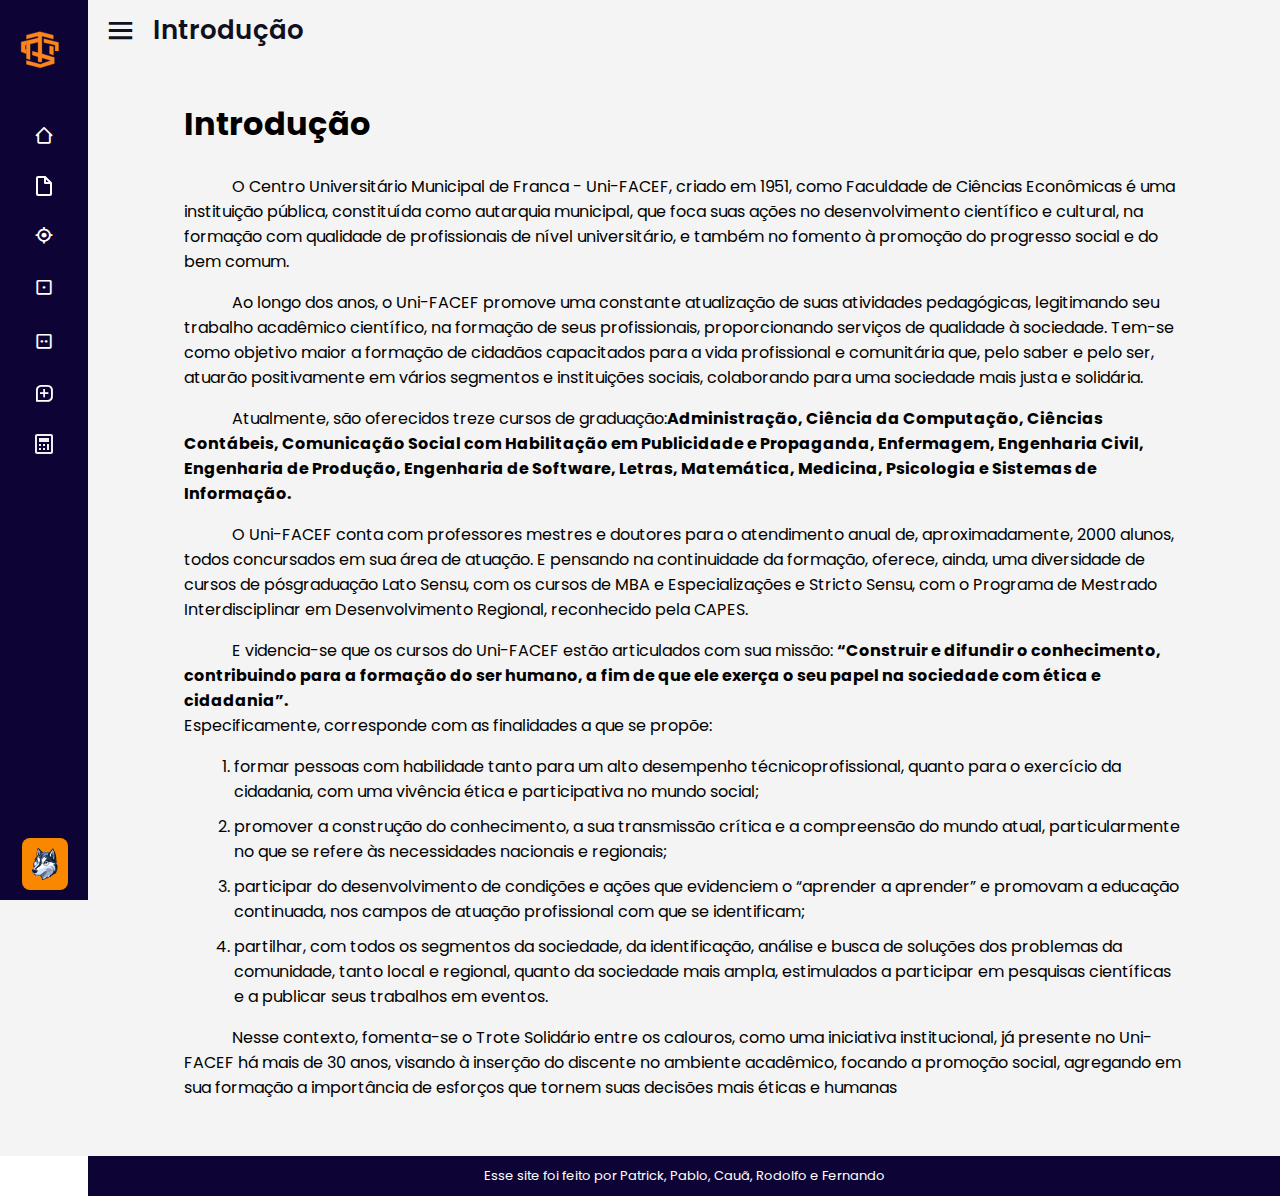
<file: html/index.html>
<!DOCTYPE html>

<html lang="pt-br">

  <head>
    <meta charset="UTF-8">
    <meta name="viewport" content="width=device-width, initial-scale=1.0">
    <link rel="stylesheet" href="../css/index.css">
    <link rel="stylesheet" href="../css/menustyle.css">
    <link rel="stylesheet" href="../css/introducao.css">
    <link href='https://unpkg.com/boxicons@2.1.4/css/boxicons.min.css' rel='stylesheet'>
    <title>Trote Solidario</title>
  </head>

  <body>

    <div class="sidebar close">

        <div class="logo-details">
            <span class="image"><img src="../img/logo trote vect.svg" alt="Logo"></span>
            <span class="logo_name">Trote Solidário</span>
        </div>

        <ul class="nav-links">

            <li>
                <a href="etapa2/principal.html">
                    <i class='bx bx-home-alt-2'></i>
                    <span class="link_name">Principal</span>
                </a>
                <ul class="sub-menu blank">
                    <li><a class="link_name" href="etapa2/principal.html">Principal</a></li>
                </ul>
            </li>

            <li>
                <a href="index.html">
                    <i><img src="[data-uri]"/></i>
                    <span class="link_name">Introdução</span>
                </a>
                <ul class="sub-menu blank">
                    <li><a class="link_name" href="index.html">Introdução</a></li>
                </ul>
            </li>
            <li>
                <a href="objetivo.html">
                    <i class='bx bx-target-lock'></i>
                    <span class="link_name">Objetivo</span>
                </a>
                <ul class="sub-menu blank">
                    <li><a class="link_name" href="objetivo.html">Objetivo</a></li>
                </ul>
            </li>
            
            <li>
                <div class="icon-link">
                    <a href="etapa1.html">
                        <i class='bx bx-dice-1'></i>
                        <span class="link_name">1ª Etapa</span>
                    </a>
                    <i class='bx bxs-chevron-down arrow'></i>
                </div>
                <ul class="sub-menu">
                    <li><a class="link_name" href="etapa1.html">1ª Etapa</a></li>
                    <li><a href="etapa1/equipes.html">Equipes</a></li>
                    <li><a href="etapa1/alimentos.html">Alimentos</a></li>
                    <li><a href="etapa1/adicionais.html">Adicionais</a></li>
                    <li><a href="etapa1/doacao.html">Doação</a></li>
                </ul>
            </li>
            
            <li>
                <div class="icon-link">
                    <a href="etapa2.html">
                        <i class='bx bx-dice-2' ></i>
                        <span class="link_name">2ª Etapa</span>
                    </a>
                    <i class='bx bxs-chevron-down arrow'></i>
                </div>
                <ul class="sub-menu">
                    <li><a class="link_name" href="etapa2.html">2ª Etapa</a></li>
                    <li><a href="etapa2/acaosocial.html">Ação Social</a></li>
                    <li><a href="etapa2/noite.html">Noite do Encerramento</a></li>
                </ul>
            </li>
            
            <li>
                <a href="obsfinais.html">
                    <i class='bx bx-message-square-add'></i>
                    <span class="link_name">Observações</span>
                </a>
                <ul class="sub-menu blank">
                    <li><a class="link_name" href="obsfinais.html">Observações</a></li>
                </ul>
            </li>

            <li>
                <a href="calculadora/calculadora.html">
                    <i><img src="[data-uri]"/></i>
                    <span class="link_name">Calculadora</span>
                </a>
                <ul class="sub-menu blank">
                    <li><a class="link_name" href="calculadora/calculadora.html">Calculadora</a></li>
                </ul>
            </li>
            
        </ul>

        <ul class="nav-links close">

            <li>
                <a href="#">
                    <i class='bx bx-home-alt-2'></i>
                    <span class="link_name">Principal</span>
                </a>
                <ul class="sub-menu blank">
                    <li><a class="link_name" href="/html/etapa2/principal.html">Principal</a></li>
                </ul>
            </li>

            <li>
                <a href="#">
                    <i><img src="[data-uri]"/></i>
                    <span class="link_name">Introdução</span>
                </a>
                <ul class="sub-menu blank">
                    <li><a class="link_name" href="/html/index.html">Introdução</a></li>
                </ul>
            </li>
            
            <li>
                <a href="#">
                    <i class='bx bx-target-lock'></i>
                    <span class="link_name">Objetivo</span>
                </a>
                <ul class="sub-menu blank">
                    <li><a class="link_name" href="objetivo.html">Objetivo</a></li>
                </ul>
            </li>
            
            <li>
                <div class="icon-link">
                    <a href="#">
                        <i class='bx bx-dice-1'></i>
                        <span class="link_name">1ª Etapa</span>
                    </a>
                    <i class='bx bxs-chevron-down arrow'></i>
                </div>
                <ul class="sub-menu">
                    <li><a class="link_name" href="etapa1.html">1ª Etapa</a></li>
                    <li><a href="etapa1/equipes.html">Equipes</a></li>
                    <li><a href="etapa1/alimentos.html">Alimentos</a></li>
                    <li><a href="etapa1/adicionais.html">Adicionais</a></li>
                    <li><a href="etapa1/doacao.html">Doação</a></li>
                </ul>
            </li>
            
            <li>
                <div class="icon-link">
                    <a href="#">
                        <i class='bx bx-dice-2' ></i>
                        <span class="link_name">2ª Etapa</span>
                    </a>
                    <i class='bx bxs-chevron-down arrow'></i>
                </div>
                <ul class="sub-menu">
                    <li><a class="link_name" href="etapa2.html">2ª Etapa</a></li>
                    <li><a href="etapa2/acaosocial.html">Ação Social</a></li>
                    <li><a href="etapa2/noite.html">Noite do Encerramento</a></li>
                </ul>
            </li>
            
            <li>
                <a href="#">
                    <i class='bx bx-message-square-add'></i>
                    <span class="link_name">Observações</span>
                </a>
                <ul class="sub-menu blank">
                    <li><a class="link_name" href="obsfinais.html">Observações</a></li>
                </ul>
            </li>


            <li>
                <a href="#">
                    <i><img src="[data-uri]"/></i>
                    <span class="link_name">Calculadora</span>
                </a>
                <ul class="sub-menu blank">
                    <li><a class="link_name" href="calculadora/calculadora.html">Calculadora</a></li>
                </ul>
            </li>
        
        </ul>

        <div class="profile-details">
            <div class="profile-content">
                <img src="../img/logotime.svg" alt="Logo Time">
            </div>
            <div class="name-job">
                <div class="profile_name">Equipe Alfa</div>
                <div class="job"></div>
            </div>
        </div>
    
    </div>

    <section class="home-section">
        <div class="home-content">
            <i class='bx bx-menu' ></i>
            <span class="text">Introdução</span>
        </div>
    </section>

    

    <main class="conteudo">
        <div class="dimencao">
            <h1>Introdução</h1>
            <p>
                O Centro Universitário Municipal de Franca - Uni-FACEF, criado em 1951, como
                Faculdade de Ciências Econômicas é uma instituição pública, constituída como autarquia
                municipal, que foca suas ações no desenvolvimento científico e cultural, na formação com
                qualidade de profissionais de nível universitário, e também no fomento à promoção do
                progresso social e do bem comum.
            </p> 
            <p>
                Ao longo dos anos, o Uni-FACEF promove uma constante atualização de suas
                atividades pedagógicas, legitimando seu trabalho acadêmico científico, na formação de
                seus profissionais, proporcionando serviços de qualidade à sociedade. Tem-se como
                objetivo maior a formação de cidadãos capacitados para a vida profissional e comunitária
                que, pelo saber e pelo ser, atuarão positivamente em vários segmentos e instituições
                sociais, colaborando para uma sociedade mais justa e solidária.
            </p>
            <p>
                Atualmente, são oferecidos treze cursos de graduação:<strong>Administração, Ciência da
                Computação, Ciências Contábeis, Comunicação Social com Habilitação em
                Publicidade e Propaganda, Enfermagem, Engenharia Civil, Engenharia de Produção,
                Engenharia de Software, Letras, Matemática, Medicina, Psicologia e Sistemas de
                Informação.</strong>
            </p>

            <p>
                O Uni-FACEF conta com professores mestres e doutores para o atendimento anual
                de, aproximadamente, 2000 alunos, todos concursados em sua área de atuação. E
                pensando na continuidade da formação, oferece, ainda, uma diversidade de cursos de pósgraduação Lato Sensu, com os cursos de MBA e Especializações e Stricto Sensu, com o
                Programa de Mestrado Interdisciplinar em Desenvolvimento Regional, reconhecido pela
                CAPES.
            </p>

            <p>
                E videncia-se que os cursos do Uni-FACEF estão articulados com sua missão:
                <strong>“Construir e difundir o conhecimento, contribuindo para a formação do ser humano,
                    a fim de que ele exerça o seu papel na sociedade com ética e cidadania”.</strong> <br>
                Especificamente, corresponde com as finalidades a que se propõe:
            </p>
            <ol>
                <li>formar pessoas com habilidade tanto para um alto desempenho técnicoprofissional, quanto para o exercício da cidadania, com uma vivência ética e
                participativa no mundo social;</li>
                <li>promover a construção do conhecimento, a sua transmissão crítica e a
                compreensão do mundo atual, particularmente no que se refere às necessidades
                nacionais e regionais;</li>
                <li>participar do desenvolvimento de condições e ações que evidenciem o “aprender a
                aprender” e promovam a educação continuada, nos campos de atuação profissional
                com que se identificam;</li>
                <li> partilhar, com todos os segmentos da sociedade, da identificação, análise e busca
                de soluções dos problemas da comunidade, tanto local e regional, quanto da
                sociedade mais ampla, estimulados a participar em pesquisas científicas e a
                publicar seus trabalhos em eventos.</li>
            </ol>
            <p>Nesse contexto, fomenta-se o Trote Solidário entre os calouros, como uma iniciativa
                institucional, já presente no Uni-FACEF há mais de 30 anos, visando à inserção do discente no ambiente acadêmico, focando a promoção social, agregando em sua formação
                a importância de esforços que tornem suas decisões mais éticas e humanas</p>
        </div>
    </main>

    <footer>
        <span>Esse site foi feito por Patrick, Pablo, Cauã, Rodolfo e Fernando</span>
    </footer>

    <script src="../js/menu.js"></script>

  </body>

</html>
</file>
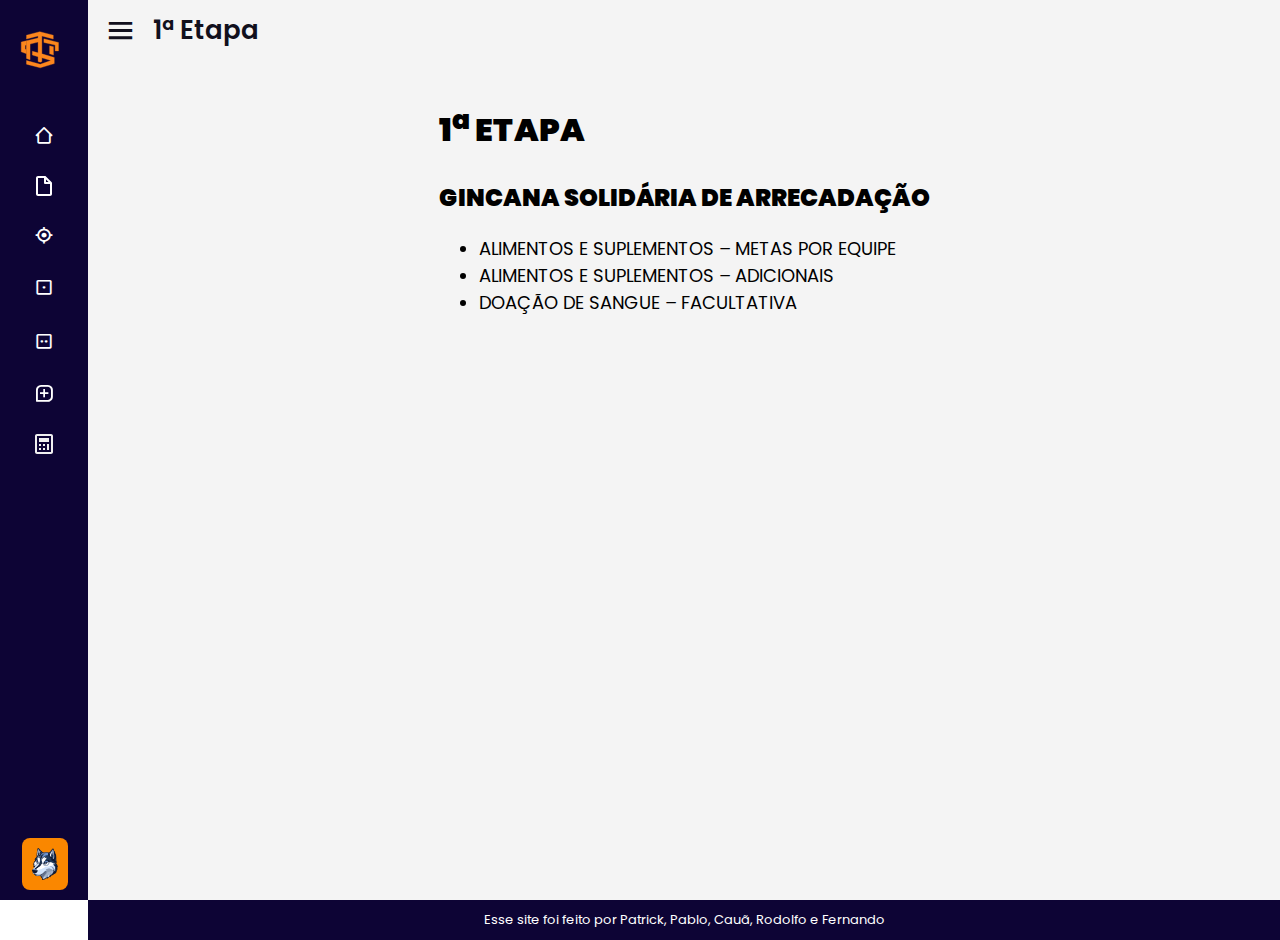
<file: html/etapa1.html>
<!DOCTYPE html>

<html lang="pt-br">

  <head>
    <meta charset="UTF-8">
    <meta name="viewport" content="width=device-width, initial-scale=1.0">
    <link rel="stylesheet" href="../css/index.css">
    <link rel="stylesheet" href="../css/menustyle.css">
    <link rel="stylesheet" href="../css/etapa1.css">
    <link href='https://unpkg.com/boxicons@2.1.4/css/boxicons.min.css' rel='stylesheet'>
    <title>Trote Solidario</title>
  </head>

  <body>

    <div class="sidebar close">

        <div class="logo-details">
            <span class="image"><img src="../img/logo trote vect.svg" alt="Logo"></span>
            <span class="logo_name">Trote Solidário</span>
        </div>

        <ul class="nav-links">

            <li>
                <a href="etapa2/principal.html">
                    <i class='bx bx-home-alt-2'></i>
                    <span class="link_name">Principal</span>
                </a>
                <ul class="sub-menu blank">
                    <li><a class="link_name" href="etapa2/principal.html">Principal</a></li>
                </ul>
            </li>

            <li>
                <a href="index.html">
                    <i><img src="[data-uri]"/></i>
                    <span class="link_name">Introdução</span>
                </a>
                <ul class="sub-menu blank">
                    <li><a class="link_name" href="index.html">Introdução</a></li>
                </ul>
            </li>
            <li>
                <a href="objetivo.html">
                    <i class='bx bx-target-lock'></i>
                    <span class="link_name">Objetivo</span>
                </a>
                <ul class="sub-menu blank">
                    <li><a class="link_name" href="objetivo.html">Objetivo</a></li>
                </ul>
            </li>
            
            <li>
                <div class="icon-link">
                    <a href="etapa1.html">
                        <i class='bx bx-dice-1'></i>
                        <span class="link_name">1ª Etapa</span>
                    </a>
                    <i class='bx bxs-chevron-down arrow'></i>
                </div>
                <ul class="sub-menu">
                    <li><a class="link_name" href="etapa1.html">1ª Etapa</a></li>
                    <li><a href="etapa1/equipes.html">Equipes</a></li>
                    <li><a href="etapa1/alimentos.html">Alimentos</a></li>
                    <li><a href="etapa1/adicionais.html">Adicionais</a></li>
                    <li><a href="etapa1/doacao.html">Doação</a></li>
                </ul>
            </li>
            
            <li>
                <div class="icon-link">
                    <a href="etapa2.html">
                        <i class='bx bx-dice-2' ></i>
                        <span class="link_name">2ª Etapa</span>
                    </a>
                    <i class='bx bxs-chevron-down arrow'></i>
                </div>
                <ul class="sub-menu">
                    <li><a class="link_name" href="etapa2.html">2ª Etapa</a></li>
                    <li><a href="etapa2/acaosocial.html">Ação Social</a></li>
                    <li><a href="etapa2/noite.html">Noite do Encerramento</a></li>
                </ul>
            </li>
            
            <li>
                <a href="obsfinais.html">
                    <i class='bx bx-message-square-add'></i>
                    <span class="link_name">Observações</span>
                </a>
                <ul class="sub-menu blank">
                    <li><a class="link_name" href="obsfinais.html">Observações</a></li>
                </ul>
            </li>

            <li>
                <a href="calculadora/calculadora.html">
                    <i><img src="[data-uri]"/></i>
                    <span class="link_name">Calculadora</span>
                </a>
                <ul class="sub-menu blank">
                    <li><a class="link_name" href="calculadora/calculadora.html">Calculadora</a></li>
                </ul>
            </li>
            
        </ul>

        <ul class="nav-links close">

            <li>
                <a href="#">
                    <i class='bx bx-home-alt-2'></i>
                    <span class="link_name">Principal</span>
                </a>
                <ul class="sub-menu blank">
                    <li><a class="link_name" href="/html/etapa2/principal.html">Principal</a></li>
                </ul>
            </li>



            <li>
                <a href="#">
                    <i><img src="[data-uri]"/></i>
                    <span class="link_name">Introdução</span>
                </a>
                <ul class="sub-menu blank">
                    <li><a class="link_name" href="index.html">Introdução</a></li>
                </ul>
            </li>
            <li>
                <a href="#">
                    <i class='bx bx-target-lock'></i>
                    <span class="link_name">Objetivo</span>
                </a>
                <ul class="sub-menu blank">
                    <li><a class="link_name" href="objetivo.html">Objetivo</a></li>
                </ul>
            </li>
            
            <li>
                <div class="icon-link">
                    <a href="#">
                        <i class='bx bx-dice-1'></i>
                        <span class="link_name">1ª Etapa</span>
                    </a>
                    <i class='bx bxs-chevron-down arrow'></i>
                </div>
                <ul class="sub-menu">
                    <li><a class="link_name" href="etapa1.html">1ª Etapa</a></li>
                    <li><a href="etapa1/equipes.html">Equipes</a></li>
                    <li><a href="etapa1/alimentos.html">Alimentos</a></li>
                    <li><a href="etapa1/adicionais.html">Adicionais</a></li>
                    <li><a href="etapa1/doacao.html">Doação</a></li>
                </ul>
            </li>
            
            <li>
                <div class="icon-link">
                    <a href="#">
                        <i class='bx bx-dice-2' ></i>
                        <span class="link_name">2ª Etapa</span>
                    </a>
                    <i class='bx bxs-chevron-down arrow'></i>
                </div>
                <ul class="sub-menu">
                    <li><a class="link_name" href="etapa2.html">2ª Etapa</a></li>
                    <li><a href="etapa2/acaosocial.html">Ação Social</a></li>
                    <li><a href="etapa2/noite.html">Noite do Encerramento</a></li>
                </ul>
            </li>
            
            <li>
                <a href="#">
                    <i class='bx bx-message-square-add'></i>
                    <span class="link_name">Observações</span>
                </a>
                <ul class="sub-menu blank">
                    <li><a class="link_name" href="obsfinais.html">Observações</a></li>
                </ul>
            </li>

            <li>
                <a href="#">
                    <i><img src="[data-uri]"/></i>
                    <span class="link_name">Calculadora</span>
                </a>
                <ul class="sub-menu blank">
                    <li><a class="link_name" href="calculadora/calculadora.html">Calculadora</a></li>
                </ul>
            </li>
            
        </ul>

        <div class="profile-details">
            <div class="profile-content">
                <img src="../img/logotime.png" alt="Logo Time">
            </div>
            <div class="name-job">
                <div class="profile_name">Equipe Alfa</div>
                <div class="job"></div>
            </div>
        </div>
    
    </div>

    <section class="home-section">
        <div class="home-content">
            <i class='bx bx-menu' ></i>
            <span class="text">1ª Etapa</span>
        </div>
    </section>

    <main class="conteudo">
        <div class="dimencao">
            
            <h1 class="etapa"><strong>1<sup>a</sup> ETAPA</strong></h1>
            <h2 class="list"><strong>GINCANA SOLIDÁRIA DE ARRECADAÇÃO</strong></h2>
            <ul class="gincana">
                <li>ALIMENTOS E SUPLEMENTOS – METAS POR EQUIPE</li>
                <li>ALIMENTOS E SUPLEMENTOS – ADICIONAIS</li>
                <li>DOAÇÃO DE SANGUE – FACULTATIVA</li>
            </ul>
                        
        </div>
    </main>

    <footer>
        <span>Esse site foi feito por Patrick, Pablo, Cauã, Rodolfo e Fernando</span>
    </footer>

    <script src="../js/menu.js"></script>

  </body>

</html>
</file>
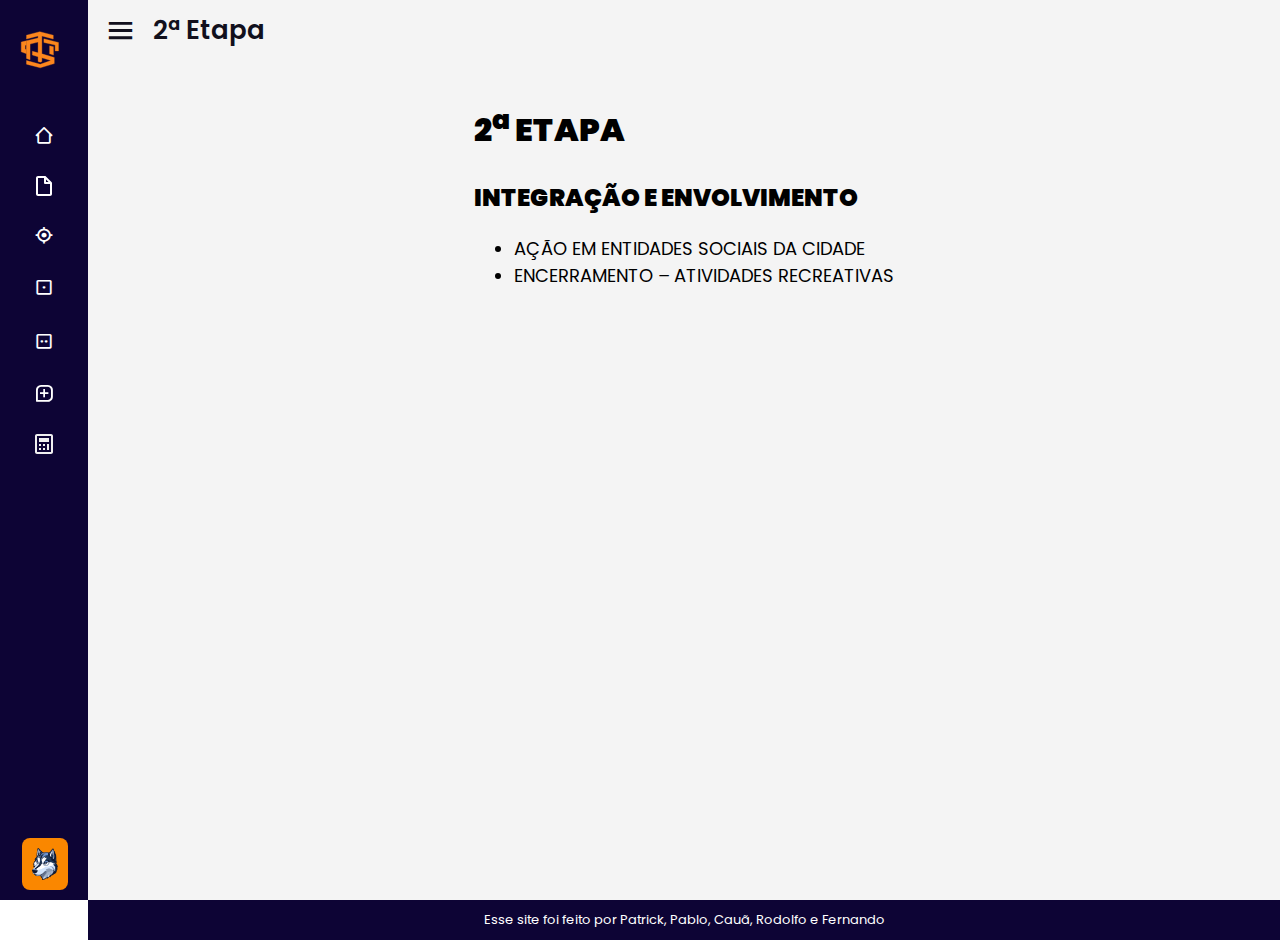
<file: html/etapa2.html>
<!DOCTYPE html>

<html lang="pt-br">

  <head>
    <meta charset="UTF-8">
    <meta name="viewport" content="width=device-width, initial-scale=1.0">
    <link rel="stylesheet" href="../css/index.css">
    <link rel="stylesheet" href="../css/menustyle.css">
    <link rel="stylesheet" href="../css/etapa2.css">
    <link href='https://unpkg.com/boxicons@2.1.4/css/boxicons.min.css' rel='stylesheet'>
    <title>Trote Solidario</title>
  </head>

  <body>

    <div class="sidebar close">

        <div class="logo-details">
            <span class="image"><img src="../img/logo trote vect.svg" alt="Logo"></span>
            <span class="logo_name">Trote Solidário</span>
        </div>

        <ul class="nav-links">

            <li>
                <a href="etapa2/principal.html">
                    <i class='bx bx-home-alt-2'></i>
                    <span class="link_name">Principal</span>
                </a>
                <ul class="sub-menu blank">
                    <li><a class="link_name" href="etapa2/principal.html">Principal</a></li>
                </ul>
            </li>

            <li>
                <a href="index.html">
                    <i><img src="[data-uri]"/></i>
                    <span class="link_name">Introdução</span>
                </a>
                <ul class="sub-menu blank">
                    <li><a class="link_name" href="index.html">Introdução</a></li>
                </ul>
            </li>
            <li>
                <a href="objetivo.html">
                    <i class='bx bx-target-lock'></i>
                    <span class="link_name">Objetivo</span>
                </a>
                <ul class="sub-menu blank">
                    <li><a class="link_name" href="objetivo.html">Objetivo</a></li>
                </ul>
            </li>
            
            <li>
                <div class="icon-link">
                    <a href="etapa1.html">
                        <i class='bx bx-dice-1'></i>
                        <span class="link_name">1ª Etapa</span>
                    </a>
                    <i class='bx bxs-chevron-down arrow'></i>
                </div>
                <ul class="sub-menu">
                    <li><a class="link_name" href="etapa1.html">1ª Etapa</a></li>
                    <li><a href="etapa1/equipes.html">Equipes</a></li>
                    <li><a href="etapa1/alimentos.html">Alimentos</a></li>
                    <li><a href="etapa1/adicionais.html">Adicionais</a></li>
                    <li><a href="etapa1/doacao.html">Doação</a></li>
                </ul>
            </li>
            
            <li>
                <div class="icon-link">
                    <a href="etapa2.html">
                        <i class='bx bx-dice-2' ></i>
                        <span class="link_name">2ª Etapa</span>
                    </a>
                    <i class='bx bxs-chevron-down arrow'></i>
                </div>
                <ul class="sub-menu">
                    <li><a class="link_name" href="etapa2.html">2ª Etapa</a></li>
                    <li><a href="etapa2/acaosocial.html">Ação Social</a></li>
                    <li><a href="etapa2/noite.html">Noite do Encerramento</a></li>
                </ul>
            </li>
            
            <li>
                <a href="obsfinais.html">
                    <i class='bx bx-message-square-add'></i>
                    <span class="link_name">Observações</span>
                </a>
                <ul class="sub-menu blank">
                    <li><a class="link_name" href="obsfinais.html">Observações</a></li>
                </ul>
            </li>

            <li>
                <a href="calculadora/calculadora.html">
                    <i><img src="[data-uri]"/></i>
                    <span class="link_name">Calculadora</span>
                </a>
                <ul class="sub-menu blank">
                    <li><a class="link_name" href="calculadora/calculadora.html">Calculadora</a></li>
                </ul>
            </li>
            
        </ul>

        <ul class="nav-links close">

            <li>
                <a href="#">
                    <i class='bx bx-home-alt-2'></i>
                    <span class="link_name">Principal</span>
                </a>
                <ul class="sub-menu blank">
                    <li><a class="link_name" href="/html/etapa2/principal.html">Principal</a></li>
                </ul>
            </li>

            

            <li>
                <a href="#">
                    <i><img src="[data-uri]"/></i>
                    <span class="link_name">Introdução</span>
                </a>
                <ul class="sub-menu blank">
                    <li><a class="link_name" href="index.html">Introdução</a></li>
                </ul>
            </li>
            
            <li>
                <a href="#">
                    <i class='bx bx-target-lock'></i>
                    <span class="link_name">Objetivo</span>
                </a>
                <ul class="sub-menu blank">
                    <li><a class="link_name" href="objetivo.html">Objetivo</a></li>
                </ul>
            </li>
            
            <li>
                <div class="icon-link">
                    <a href="#">
                        <i class='bx bx-dice-1'></i>
                        <span class="link_name">1ª Etapa</span>
                    </a>
                    <i class='bx bxs-chevron-down arrow'></i>
                </div>
                <ul class="sub-menu">
                    <li><a class="link_name" href="etapa1.html">1ª Etapa</a></li>
                    <li><a href="etapa1/equipes.html">Equipes</a></li>
                    <li><a href="etapa1/alimentos.html">Alimentos</a></li>
                    <li><a href="etapa1/adicionais.html">Adicionais</a></li>
                    <li><a href="etapa1/doacao.html">Doação</a></li>
                </ul>
            </li>
            
            <li>
                <div class="icon-link">
                    <a href="#">
                        <i class='bx bx-dice-2' ></i>
                        <span class="link_name">2ª Etapa</span>
                    </a>
                    <i class='bx bxs-chevron-down arrow'></i>
                </div>
                <ul class="sub-menu">
                    <li><a class="link_name" href="etapa2.html">2ª Etapa</a></li>
                    <li><a href="etapa2/acaosocial.html">Ação Social</a></li>
                    <li><a href="etapa2/noite.html">Noite do Encerramento</a></li>
                </ul>
            </li>
            
            <li>
                <a href="#">
                    <i class='bx bx-message-square-add'></i>
                    <span class="link_name">Observações</span>
                </a>
                <ul class="sub-menu blank">
                    <li><a class="link_name" href="obsfinais.html">Observações</a></li>
                </ul>
            </li>

            <li>
                <a href="#">
                    <i><img src="[data-uri]"/></i>
                    <span class="link_name">Calculadora</span>
                </a>
                <ul class="sub-menu blank">
                    <li><a class="link_name" href="calculadora/calculadora.html">Calculadora</a></li>
                </ul>
            </li>
            
        </ul>

        <div class="profile-details">
            <div class="profile-content">
                <img src="../img/logotime.png" alt="Logo Time">
            </div>
            <div class="name-job">
                <div class="profile_name">Equipe Alfa</div>
                <div class="job"></div>
            </div>
        </div>
    
    </div>

    <section class="home-section">
        <div class="home-content">
            <i class='bx bx-menu' ></i>
            <span class="text">2ª Etapa</span>
        </div>
    </section>

    <main class="conteudo">
        <div class="dimencao">

            <h1 class="etapa"><strong>2<sup>a</sup> ETAPA</strong></h1>
            <h2 class="list"><strong>INTEGRAÇÃO E ENVOLVIMENTO</strong></h2>
            <ul class="int">
                <li>AÇÃO EM ENTIDADES SOCIAIS DA CIDADE</li>
                <li>ENCERRAMENTO – ATIVIDADES RECREATIVAS</li>
            </ul>
            
        </div>
    </main>

    <footer>
        <span>Esse site foi feito por Patrick, Pablo, Cauã, Rodolfo e Fernando</span>
    </footer>

    <script src="../js/menu.js"></script>

  </body>

</html>
</file>
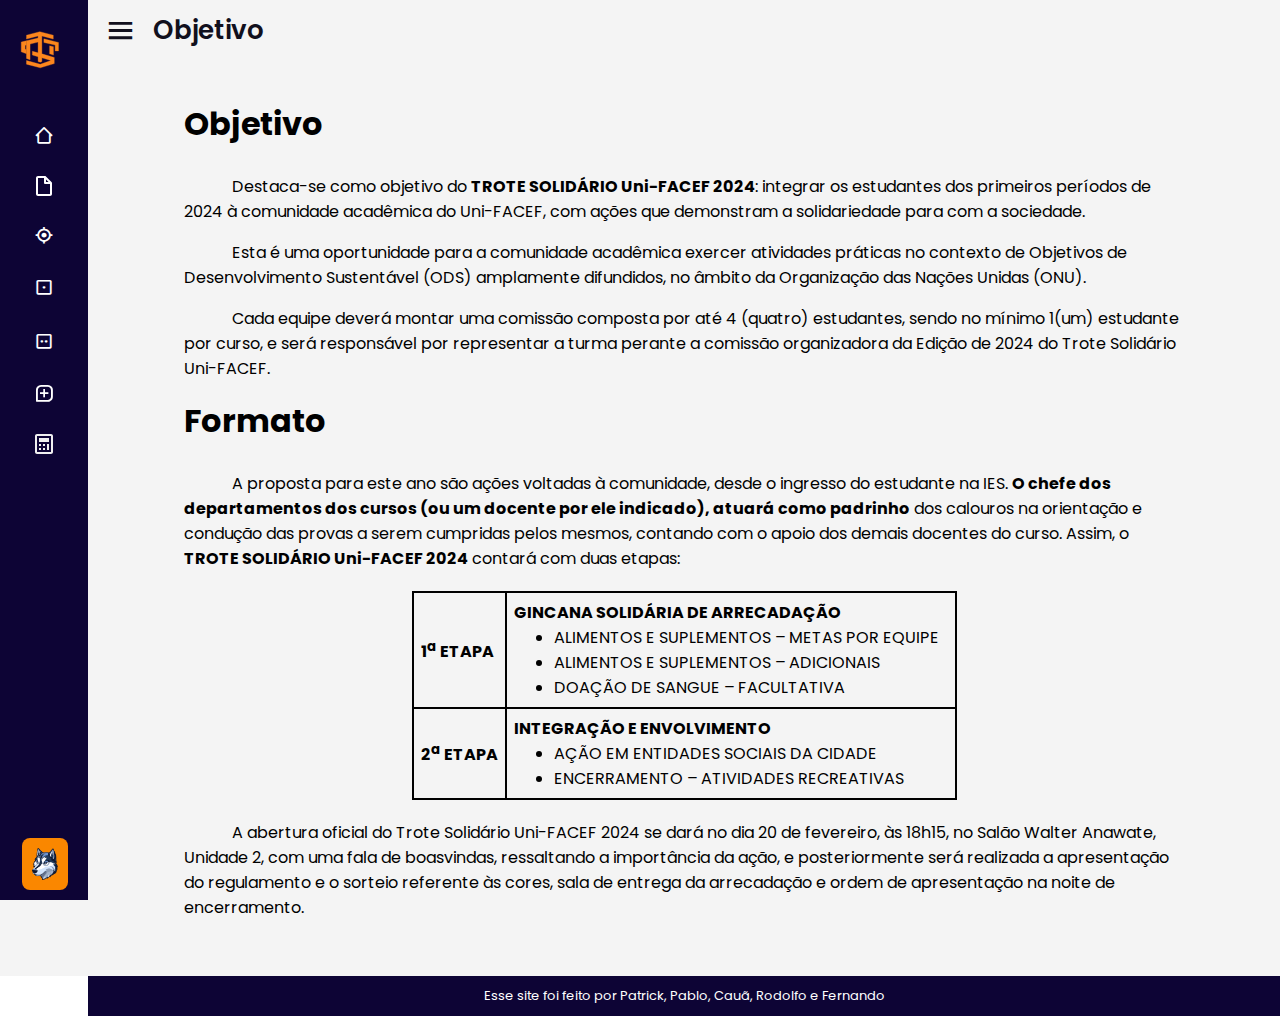
<file: html/objetivo.html>
<!DOCTYPE html>

<html lang="pt-br">

  <head>
    <meta charset="UTF-8">
    <meta name="viewport" content="width=device-width, initial-scale=1.0">
    <link rel="stylesheet" href="../css/index.css">
    <link rel="stylesheet" href="../css/menustyle.css">
    <link rel="stylesheet" href="../css/objetivos.css">
    <link href='https://unpkg.com/boxicons@2.1.4/css/boxicons.min.css' rel='stylesheet'>
    <title>Trote Solidario</title>
  </head>

  <body>

    <div class="sidebar close">

        <div class="logo-details">
            <span class="image"><img src="../img/logo trote vect.svg" alt="Logo"></span>
            <span class="logo_name">Trote Solidário</span>
        </div>

        <ul class="nav-links">

            <li>
                <a href="etapa2/principal.html">
                    <i class='bx bx-home-alt-2'></i>
                    <span class="link_name">Principal</span>
                </a>
                <ul class="sub-menu blank">
                    <li><a class="link_name" href="etapa2/principal.html">Principal</a></li>
                </ul>
            </li>

            <li>
                <a href="index.html">
                    <i><img src="[data-uri]"/></i>
                    <span class="link_name">Introdução</span>
                </a>
                <ul class="sub-menu blank">
                    <li><a class="link_name" href="index.html">Introdução</a></li>
                </ul>
            </li>
            <li>
                <a href="objetivo.html">
                    <i class='bx bx-target-lock'></i>
                    <span class="link_name">Objetivo</span>
                </a>
                <ul class="sub-menu blank">
                    <li><a class="link_name" href="objetivo.html">Objetivo</a></li>
                </ul>
            </li>
            
            <li>
                <div class="icon-link">
                    <a href="etapa1.html">
                        <i class='bx bx-dice-1'></i>
                        <span class="link_name">1ª Etapa</span>
                    </a>
                    <i class='bx bxs-chevron-down arrow'></i>
                </div>
                <ul class="sub-menu">
                    <li><a class="link_name" href="etapa1.html">1ª Etapa</a></li>
                    <li><a href="etapa1/equipes.html">Equipes</a></li>
                    <li><a href="etapa1/alimentos.html">Alimentos</a></li>
                    <li><a href="etapa1/adicionais.html">Adicionais</a></li>
                    <li><a href="etapa1/doacao.html">Doação</a></li>
                </ul>
            </li>
            
            <li>
                <div class="icon-link">
                    <a href="etapa2.html">
                        <i class='bx bx-dice-2' ></i>
                        <span class="link_name">2ª Etapa</span>
                    </a>
                    <i class='bx bxs-chevron-down arrow'></i>
                </div>
                <ul class="sub-menu">
                    <li><a class="link_name" href="etapa2.html">2ª Etapa</a></li>
                    <li><a href="etapa2/acaosocial.html">Ação Social</a></li>
                    <li><a href="etapa2/noite.html">Noite do Encerramento</a></li>
                </ul>
            </li>
            
            <li>
                <a href="obsfinais.html">
                    <i class='bx bx-message-square-add'></i>
                    <span class="link_name">Observações</span>
                </a>
                <ul class="sub-menu blank">
                    <li><a class="link_name" href="obsfinais.html">Observações</a></li>
                </ul>
            </li>

            <li>
                <a href="calculadora/calculadora.html">
                    <i><img src="[data-uri]"/></i>
                    <span class="link_name">Calculadora</span>
                </a>
                <ul class="sub-menu blank">
                    <li><a class="link_name" href="calculadora/calculadora.html">Calculadora</a></li>
                </ul>
            </li>
            
        </ul>
        
        <ul class="nav-links close">

            <li>
                <a href="#">
                    <i class='bx bx-home-alt-2'></i>
                    <span class="link_name">Principal</span>
                </a>
                <ul class="sub-menu blank">
                    <li><a class="link_name" href="/html/etapa2/principal.html">Principal</a></li>
                </ul>
            </li>

            <li>
                <a href="#">
                    <i><img src="[data-uri]"/></i>
                    <span class="link_name">Introdução</span>
                </a>
                <ul class="sub-menu blank">
                    <li><a class="link_name" href="index.html">Introdução</a></li>
                </ul>
            </li>
            
            <li>
                <a href="#">
                    <i class='bx bx-target-lock'></i>
                    <span class="link_name">Objetivo</span>
                </a>
                <ul class="sub-menu blank">
                    <li><a class="link_name" href="objetivo.html">Objetivo</a></li>
                </ul>
            </li>
            
            <li>
                <div class="icon-link">
                    <a href="#">
                        <i class='bx bx-dice-1'></i>
                        <span class="link_name">1ª Etapa</span>
                    </a>
                    <i class='bx bxs-chevron-down arrow'></i>
                </div>
                <ul class="sub-menu">
                    <li><a class="link_name" href="etapa1.html">1ª Etapa</a></li>
                    <li><a href="etapa1/equipes.html">Equipes</a></li>
                    <li><a href="etapa1/alimentos.html">Alimentos</a></li>
                    <li><a href="etapa1/adicionais.html">Adicionais</a></li>
                    <li><a href="etapa1/doacao.html">Doação</a></li>
                </ul>
            </li>
            
            <li>
                <div class="icon-link">
                    <a href="#">
                        <i class='bx bx-dice-2' ></i>
                        <span class="link_name">2ª Etapa</span>
                    </a>
                    <i class='bx bxs-chevron-down arrow'></i>
                </div>
                <ul class="sub-menu">
                    <li><a class="link_name" href="etapa2.html">2ª Etapa</a></li>
                    <li><a href="etapa2/acaosocial.html">Ação Social</a></li>
                    <li><a href="etapa2/noite.html">Noite do Encerramento</a></li>
                </ul>
            </li>
            
            <li>
                <a href="#">
                    <i class='bx bx-message-square-add'></i>
                    <span class="link_name">Observações</span>
                </a>
                <ul class="sub-menu blank">
                    <li><a class="link_name" href="obsfinais.html">Observações</a></li>
                </ul>
            </li>

            <li>
                <a href="#">
                    <i><img src="[data-uri]"/></i>
                    <span class="link_name">Calculadora</span>
                </a>
                <ul class="sub-menu blank">
                    <li><a class="link_name" href="calculadora/calculadora.html">Calculadora</a></li>
                </ul>
            </li>
            
        </ul>

        <div class="profile-details">
            <div class="profile-content">
                <img src="../img/logotime.png" alt="Logo Time">
            </div>
            <div class="name-job">
                <div class="profile_name">Equipe Alfa</div>
                <div class="job"></div>
            </div>
        </div>
        
    </div>

    <section class="home-section">
        <div class="home-content">
            <i class='bx bx-menu' ></i>
            <span class="text">Objetivo</span>
        </div>

    </section>

    <main class="conteudo">
        <div class="dimencao">
            <h1>Objetivo</h1>
            <p>
                Destaca-se como objetivo do <strong>TROTE SOLIDÁRIO Uni-FACEF 2024</strong>: integrar os
                estudantes dos primeiros períodos de 2024 à comunidade acadêmica do Uni-FACEF,
                com ações que demonstram a solidariedade para com a sociedade.
            </p>
            <P>
                Esta é uma oportunidade para a comunidade acadêmica exercer atividades
                práticas no contexto de Objetivos de Desenvolvimento Sustentável (ODS) amplamente
                difundidos, no âmbito da Organização das Nações Unidas (ONU).
            </P>
            <P>
                Cada equipe deverá montar uma comissão composta por até 4 (quatro)
                estudantes, sendo no mínimo 1(um) estudante por curso, e será responsável por
                representar a turma perante a comissão organizadora da Edição de 2024 do Trote
                Solidário Uni-FACEF.
            </P>
            <h1>Formato</h1>
            <p>
                A proposta para este ano são ações voltadas à comunidade, desde o ingresso
                do estudante na IES. <strong> O chefe dos departamentos dos cursos (ou um docente por
                ele indicado), atuará como padrinho</strong> dos calouros na orientação e condução das
                provas a serem cumpridas pelos mesmos, contando com o apoio dos demais docentes
                do curso. Assim, o <strong>TROTE SOLIDÁRIO Uni-FACEF 2024</strong> contará com duas etapas:
            </p>
            <table>
                <tbody>
                    <tr>
                        <td class="etapa"><strong>1<sup>a</sup> ETAPA</strong></td>
                        <td class="list"><strong>GINCANA SOLIDÁRIA DE ARRECADAÇÃO</strong>
                            <ul>
                                <li>ALIMENTOS E SUPLEMENTOS – METAS POR EQUIPE</li>
                                <li>ALIMENTOS E SUPLEMENTOS – ADICIONAIS</li>
                                <li>DOAÇÃO DE SANGUE – FACULTATIVA</li>
                            </ul>
                        </td>
                    </tr>
                    <tr>
                        <td class="etapa"><strong>2<sup>a</sup> ETAPA</strong>
                        <td class="list"><strong>INTEGRAÇÃO E ENVOLVIMENTO</strong>
                            <ul>
                                <li>AÇÃO EM ENTIDADES SOCIAIS DA CIDADE</li>
                                <li>ENCERRAMENTO – ATIVIDADES RECREATIVAS</li>
                            </ul>
                        </td>
                    </tr>
                </tbody>
            </table>
            <p>A abertura oficial do Trote Solidário Uni-FACEF 2024 se dará no dia 20 de
                fevereiro, às 18h15, no Salão Walter Anawate, Unidade 2, com uma fala de boasvindas, ressaltando a importância da ação, e posteriormente será realizada a
                apresentação do regulamento e o sorteio referente às cores, sala de entrega da
                arrecadação e ordem de apresentação na noite de encerramento.</p>
        </div>
    </main>

    <footer>
        <span>Esse site foi feito por Patrick, Pablo, Cauã, Rodolfo e Fernando</span>
    </footer>

    <script src="../js/menu.js"></script>

  </body>

</html>
</file>
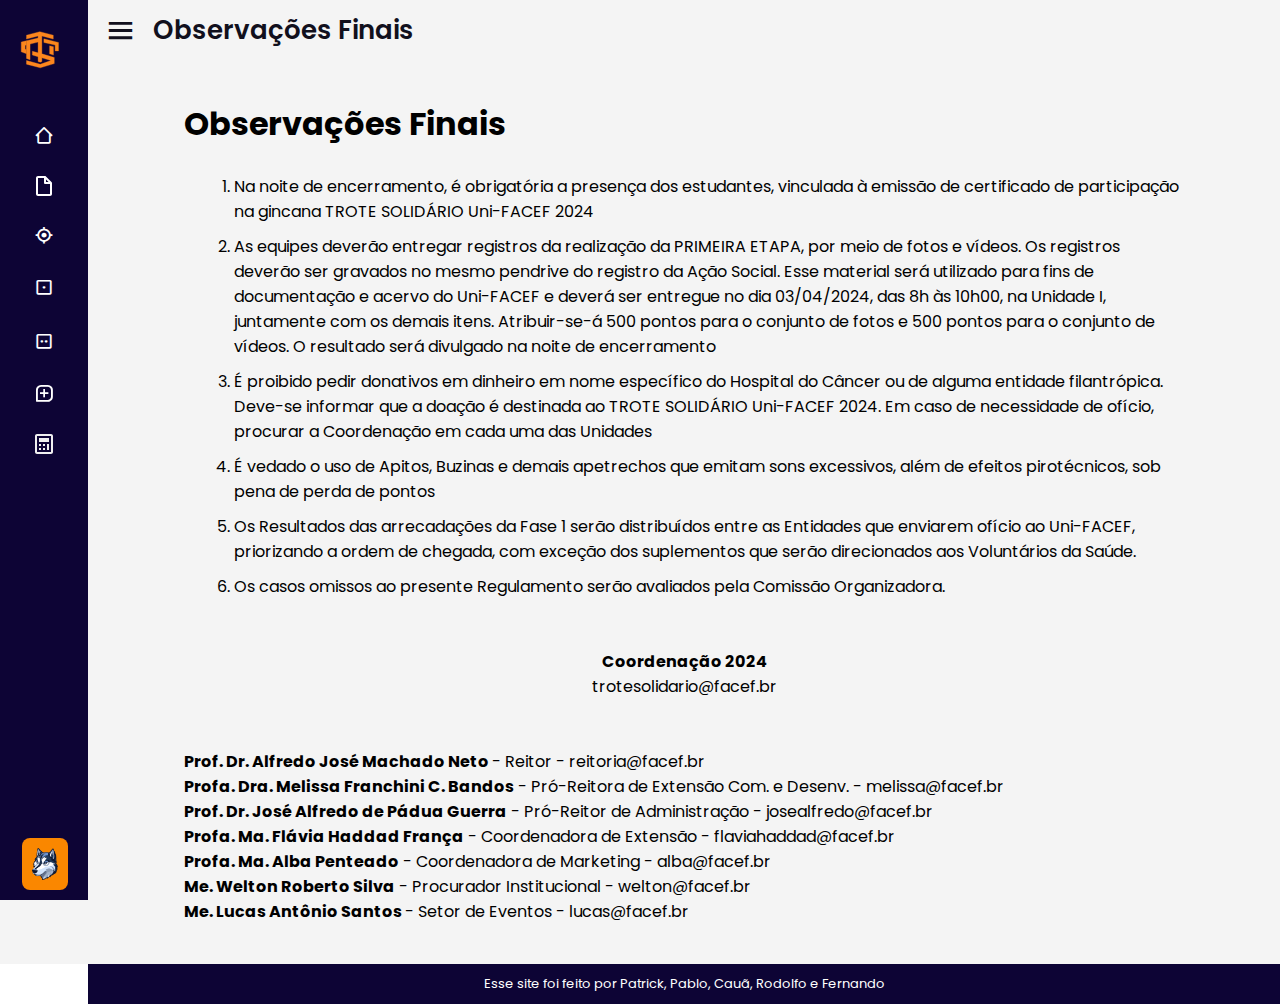
<file: html/obsfinais.html>
<!DOCTYPE html>

<html lang="pt-br">

  <head>
    <meta charset="UTF-8">
    <meta name="viewport" content="width=device-width, initial-scale=1.0">
    <link rel="stylesheet" href="../css/index.css">
    <link rel="stylesheet" href="../css/menustyle.css">
    <link rel="stylesheet" href="../css/obsfinais.css">
    <link href='https://unpkg.com/boxicons@2.1.4/css/boxicons.min.css' rel='stylesheet'>
    <title>Trote Solidario</title>
  </head>

  <body>

    <div class="sidebar close">

        <div class="logo-details">
            <span class="image"><img src="../img/logo trote vect.svg" alt="Logo"></span>
            <span class="logo_name">Trote Solidário</span>
        </div>

        <ul class="nav-links">

            <li>
                <a href="etapa2/principal.html">
                    <i class='bx bx-home-alt-2'></i>
                    <span class="link_name">Principal</span>
                </a>
                <ul class="sub-menu blank">
                    <li><a class="link_name" href="etapa2/principal.html">Principal</a></li>
                </ul>
            </li>

            <li>
                <a href="index.html">
                    <i><img src="[data-uri]"/></i>
                    <span class="link_name">Introdução</span>
                </a>
                <ul class="sub-menu blank">
                    <li><a class="link_name" href="index.html">Introdução</a></li>
                </ul>
            </li>
            <li>
                <a href="objetivo.html">
                    <i class='bx bx-target-lock'></i>
                    <span class="link_name">Objetivo</span>
                </a>
                <ul class="sub-menu blank">
                    <li><a class="link_name" href="objetivo.html">Objetivo</a></li>
                </ul>
            </li>
            
            <li>
                <div class="icon-link">
                    <a href="etapa1.html">
                        <i class='bx bx-dice-1'></i>
                        <span class="link_name">1ª Etapa</span>
                    </a>
                    <i class='bx bxs-chevron-down arrow'></i>
                </div>
                <ul class="sub-menu">
                    <li><a class="link_name" href="etapa1.html">1ª Etapa</a></li>
                    <li><a href="etapa1/equipes.html">Equipes</a></li>
                    <li><a href="etapa1/alimentos.html">Alimentos</a></li>
                    <li><a href="etapa1/adicionais.html">Adicionais</a></li>
                    <li><a href="etapa1/doacao.html">Doação</a></li>
                </ul>
            </li>
            
            <li>
                <div class="icon-link">
                    <a href="etapa2.html">
                        <i class='bx bx-dice-2' ></i>
                        <span class="link_name">2ª Etapa</span>
                    </a>
                    <i class='bx bxs-chevron-down arrow'></i>
                </div>
                <ul class="sub-menu">
                    <li><a class="link_name" href="etapa2.html">2ª Etapa</a></li>
                    <li><a href="etapa2/acaosocial.html">Ação Social</a></li>
                    <li><a href="etapa2/noite.html">Noite do Encerramento</a></li>
                </ul>
            </li>
            
            <li>
                <a href="obsfinais.html">
                    <i class='bx bx-message-square-add'></i>
                    <span class="link_name">Observações</span>
                </a>
                <ul class="sub-menu blank">
                    <li><a class="link_name" href="obsfinais.html">Observações</a></li>
                </ul>
            </li>

            <li>
                <a href="calculadora/calculadora.html">
                    <i><img src="[data-uri]"/></i>
                    <span class="link_name">Calculadora</span>
                </a>
                <ul class="sub-menu blank">
                    <li><a class="link_name" href="calculadora/calculadora.html">Calculadora</a></li>
                </ul>
            </li>
            
        </ul>

        <ul class="nav-links close">

            <li>
                <a href="#">
                    <i class='bx bx-home-alt-2'></i>
                    <span class="link_name">Principal</span>
                </a>
                <ul class="sub-menu blank">
                    <li><a class="link_name" href="/html/etapa2/principal.html">Principal</a></li>
                </ul>
            </li>

            <li>
                <a href="#">
                    <i><img src="[data-uri]"/></i>
                    <span class="link_name">Introdução</span>
                </a>
                <ul class="sub-menu blank">
                    <li><a class="link_name" href="index.html">Introdução</a></li>
                </ul>
            </li>
            <li>
                <a href="#">
                    <i class='bx bx-target-lock'></i>
                    <span class="link_name">Objetivo</span>
                </a>
                <ul class="sub-menu blank">
                    <li><a class="link_name" href="objetivo.html">Objetivo</a></li>
                </ul>
            </li>
            
            <li>
                <div class="icon-link">
                    <a href="#">
                        <i class='bx bx-dice-1'></i>
                        <span class="link_name">1ª Etapa</span>
                    </a>
                    <i class='bx bxs-chevron-down arrow'></i>
                </div>
                <ul class="sub-menu">
                    <li><a class="link_name" href="etapa1.html">1ª Etapa</a></li>
                    <li><a href="etapa1/equipes.html">Equipes</a></li>
                    <li><a href="etapa1/alimentos.html">Alimentos</a></li>
                    <li><a href="etapa1/adicionais.html">Adicionais</a></li>
                    <li><a href="etapa1/doacao.html">Doação</a></li>
                </ul>
            </li>
            
            <li>
                <div class="icon-link">
                    <a href="#">
                        <i class='bx bx-dice-2' ></i>
                        <span class="link_name">2ª Etapa</span>
                    </a>
                    <i class='bx bxs-chevron-down arrow'></i>
                </div>
                <ul class="sub-menu">
                    <li><a class="link_name" href="etapa2.html">2ª Etapa</a></li>
                    <li><a href="etapa2/acaosocial.html">Ação Social</a></li>
                    <li><a href="etapa2/noite.html">Noite do Encerramento</a></li>
                </ul>
            </li>
            
            <li>
                <a href="#">
                    <i class='bx bx-message-square-add'></i>
                    <span class="link_name">Observações</span>
                </a>
                <ul class="sub-menu blank">
                    <li><a class="link_name" href="obsfinais.html">Observações</a></li>
                </ul>
            </li>

            <li>
                <a href="#">
                    <i><img src="[data-uri]"/></i>
                    <span class="link_name">Calculadora</span>
                </a>
                <ul class="sub-menu blank">
                    <li><a class="link_name" href="calculadora/calculadora.html">Calculadora</a></li>
                </ul>
            </li>
            
        </ul>

        <div class="profile-details">
            <div class="profile-content">
                <img src="../img/logotime.png" alt="Logo Time">
            </div>
            <div class="name-job">
                <div class="profile_name">Equipe Alfa</div>
                <div class="job"></div>
            </div>
        </div>
    
    </div>

    <section class="home-section">
        <div class="home-content">
            <i class='bx bx-menu' ></i>
            <span class="text">Observações Finais</span>
        </div>
    </section>

    <main class="conteudo">
        <div class="dimencao">
            <h1>Observações Finais</h1>
            <ol class="obs">
                <li>
                    Na noite de encerramento, é obrigatória a presença dos estudantes, vinculada à emissão de certificado de participação na gincana TROTE SOLIDÁRIO Uni-FACEF 2024 
                </li>
                <li>
                    As equipes deverão entregar registros da realização da PRIMEIRA ETAPA, por meio de fotos e vídeos. Os registros deverão ser gravados no mesmo pendrive do registro da Ação Social. Esse material será utilizado para fins de documentação e acervo do Uni-FACEF e deverá ser entregue no dia 03/04/2024, das 8h às 10h00, na Unidade I, juntamente com os demais itens. Atribuir-se-á 500 pontos para o conjunto de fotos e 500 pontos para o conjunto de vídeos. O resultado será divulgado na noite de encerramento
                </li>
                <li>
                    É proibido pedir donativos em dinheiro em nome específico do Hospital do Câncer ou de alguma entidade filantrópica. Deve-se informar que a doação é destinada ao TROTE SOLIDÁRIO Uni-FACEF 2024. Em caso de necessidade de ofício, procurar a Coordenação em cada uma das Unidades
                </li>
                <li>
                    É vedado o uso de Apitos, Buzinas e demais apetrechos que emitam sons excessivos, além de efeitos pirotécnicos, sob pena de perda de pontos
                </li>
                <li>
                    Os Resultados das arrecadações da Fase 1 serão distribuídos entre as Entidades que enviarem ofício ao Uni-FACEF, priorizando a ordem de chegada, com exceção dos suplementos que serão direcionados aos Voluntários da Saúde.
                </li>
                <li>
                    Os casos omissos ao presente Regulamento serão avaliados pela Comissão Organizadora.
                </li>
            </ol>
            <p class="c1"><strong>Coordenação 2024</strong></p>
            <div class="a1"><a href="mailto:trotesolidario@facef.br">trotesolidario@facef.br</a></div>
            <p class="c2"><strong>Prof. Dr. Alfredo José Machado Neto </strong> - Reitor - <a href="mailto:reitoria@facef.br">reitoria@facef.br</a></p>
            <p class="c2"><strong>Profa. Dra. Melissa Franchini C. Bandos</strong> - Pró-Reitora de Extensão Com. e Desenv. - <a href="mailto:melissa@facef.br">melissa@facef.br</a></p>
            <p class="c2"><strong>Prof. Dr. José Alfredo de Pádua Guerra</strong> - Pró-Reitor de Administração - <a href="mailto:josealfredo@facef.br">josealfredo@facef.br</a></p>
            <p class="c2"><strong>Profa. Ma. Flávia Haddad França</strong> - Coordenadora de Extensão - <a href="mailto:flaviahaddad@facef.br">flaviahaddad@facef.br</a></p>
            <p class="c2"><strong>Profa. Ma. Alba Penteado</strong> - Coordenadora de Marketing - <a href="mailto:alba@facef.br">alba@facef.br</a></p>
            <p class="c2"><strong>Me. Welton Roberto Silva</strong> - Procurador Institucional - <a href="mailto:welton@facef.br">welton@facef.br</a></p>
            <p class="c2"><strong>Me. Lucas Antônio Santos </strong> - Setor de Eventos - <a href="mailto:lucas@facef.br">lucas@facef.br</a></p>
        </div>
    </main>

    <footer>
        <span>Esse site foi feito por Patrick, Pablo, Cauã, Rodolfo e Fernando</span>
    </footer>

    <script src="../js/menu.js"></script>

  </body>

</html>
</file>
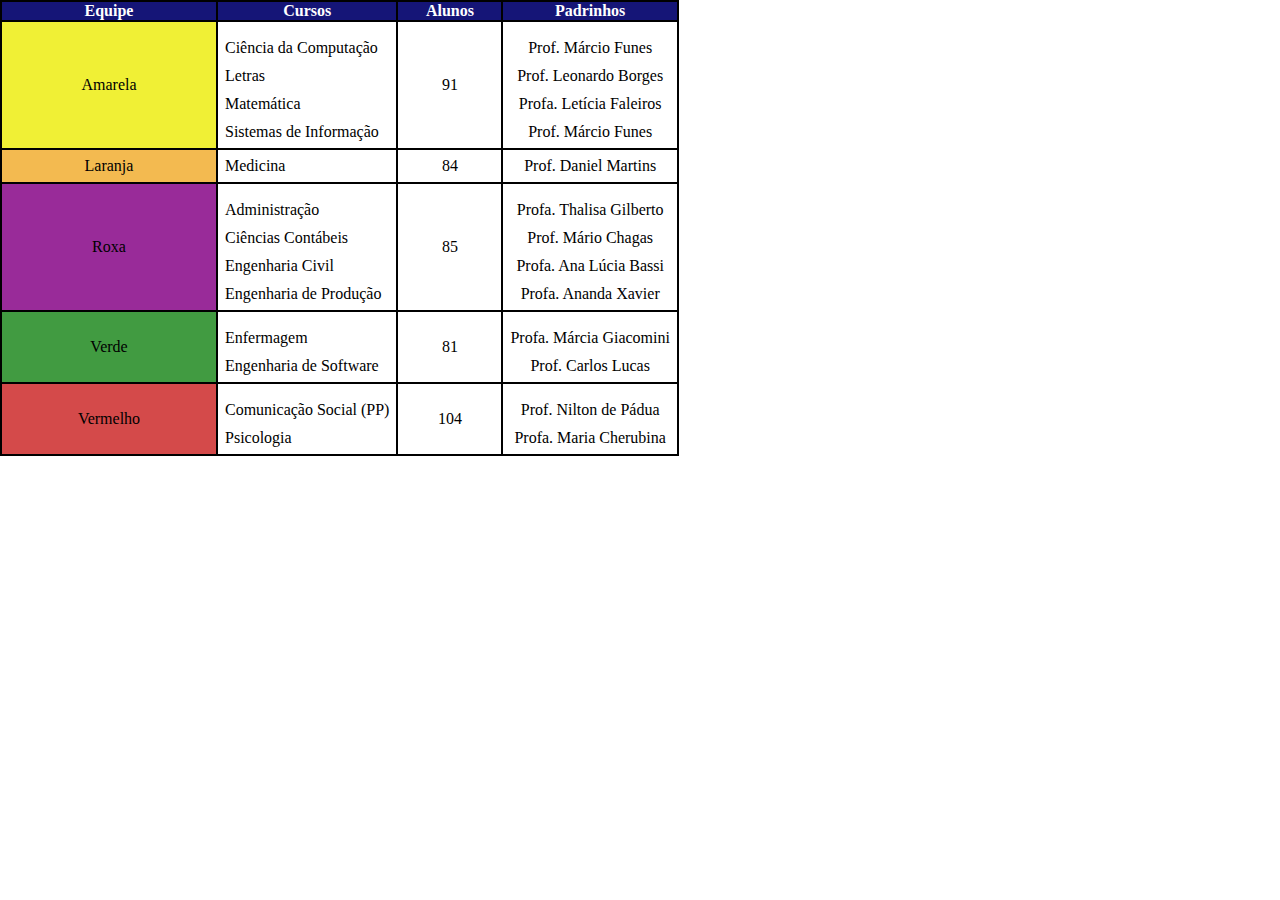
<file: tabelas/tb1.html>
<!DOCTYPE html>
<html lang="pt-br">
<head>
    <meta charset="UTF-8">
    <meta name="viewport" content="width=device-width, initial-scale=1.0">
    <link rel="stylesheet" href="../css/tb1.css">
    <title>Document</title>
</head>
<body>
    <table>
        <thead>
            <th class="equipe"> Equipe</th>
            <th class="curso"> Cursos</th>
            <th class="alunos"> Alunos</th>
            <th class="padrinhos"> Padrinhos</th>
    
        </thead>
        <tbody>
            <tr>
                <td class="equipe" id="amarela">Amarela</td>
                <td>
                    <ul>
                        <li>Ciência da Computação</li>
                        <li>Letras</li>
                        <li>Matemática</li>
                        <li>Sistemas de Informação</li>
                    </ul>
                </td>
                <td class="alunos">91</td>
    
                <td class="padrinhos">
                    <ul>
                        <li>Prof. Márcio Funes</li>
                        <li>Prof. Leonardo Borges</li>
                        <li>Profa. Letícia Faleiros</li>
                        <li>Prof. Márcio Funes</li>
                    </ul>
                </td>
            </tr>
            <tr>
                <td id="laranja"> Laranja</td>
                <td>Medicina</td>
                <td class="alunos"> 84</td>
                <td class="padrinhos"> Prof. Daniel Martins</td>
            </tr>
            <tr>
            <td id="roxa">Roxa</td>
                <td>
                    <ul>
                        <li>Administração</li>
                        <li>Ciências Contábeis</li>
                        <li>Engenharia Civil</li>
                        <li>Engenharia de Produção</li>
                    </ul>
                </td>
                <td class="alunos"> 85</td>
                <td class="padrinhos">
                     <ul>
                        <li>Profa. Thalisa Gilberto</li>
                        <li>Prof. Mário Chagas </li>
                        <li>Profa. Ana Lúcia Bassi </li>
                        <li>Profa. Ananda Xavier</li>
                     </ul>
                </td>
            </tr>
            <tr>
                <td id="verde">Verde</td>
                <td>
                    <ul>
                        <li>Enfermagem</li>
                        <li>Engenharia de Software</li>
                    </ul>
                </td>
                <td class="alunos">81</td>
                <td class="padrinhos">
                    <ul>
                        <li>Profa. Márcia Giacomini</li>
                        <li>Prof. Carlos Lucas</li>
                    </ul>
                </td>
            </tr>
            <tr>
                <td id="vermelho">Vermelho</td>
                <td>
                    <ul>
                        <li>Comunicação Social (PP)</li>
                        <li>Psicologia</li>
                    </ul>
                </td>
                <td class="alunos">104</td>
                <td class="padrinhos">
                    <ul>
                        <li>Prof. Nilton de Pádua</li>
                        <li>Profa. Maria Cherubina</li>
                    </ul>
                </td>
            </tr>
        </tbody>
    </table>
</body>
</html>
</file>
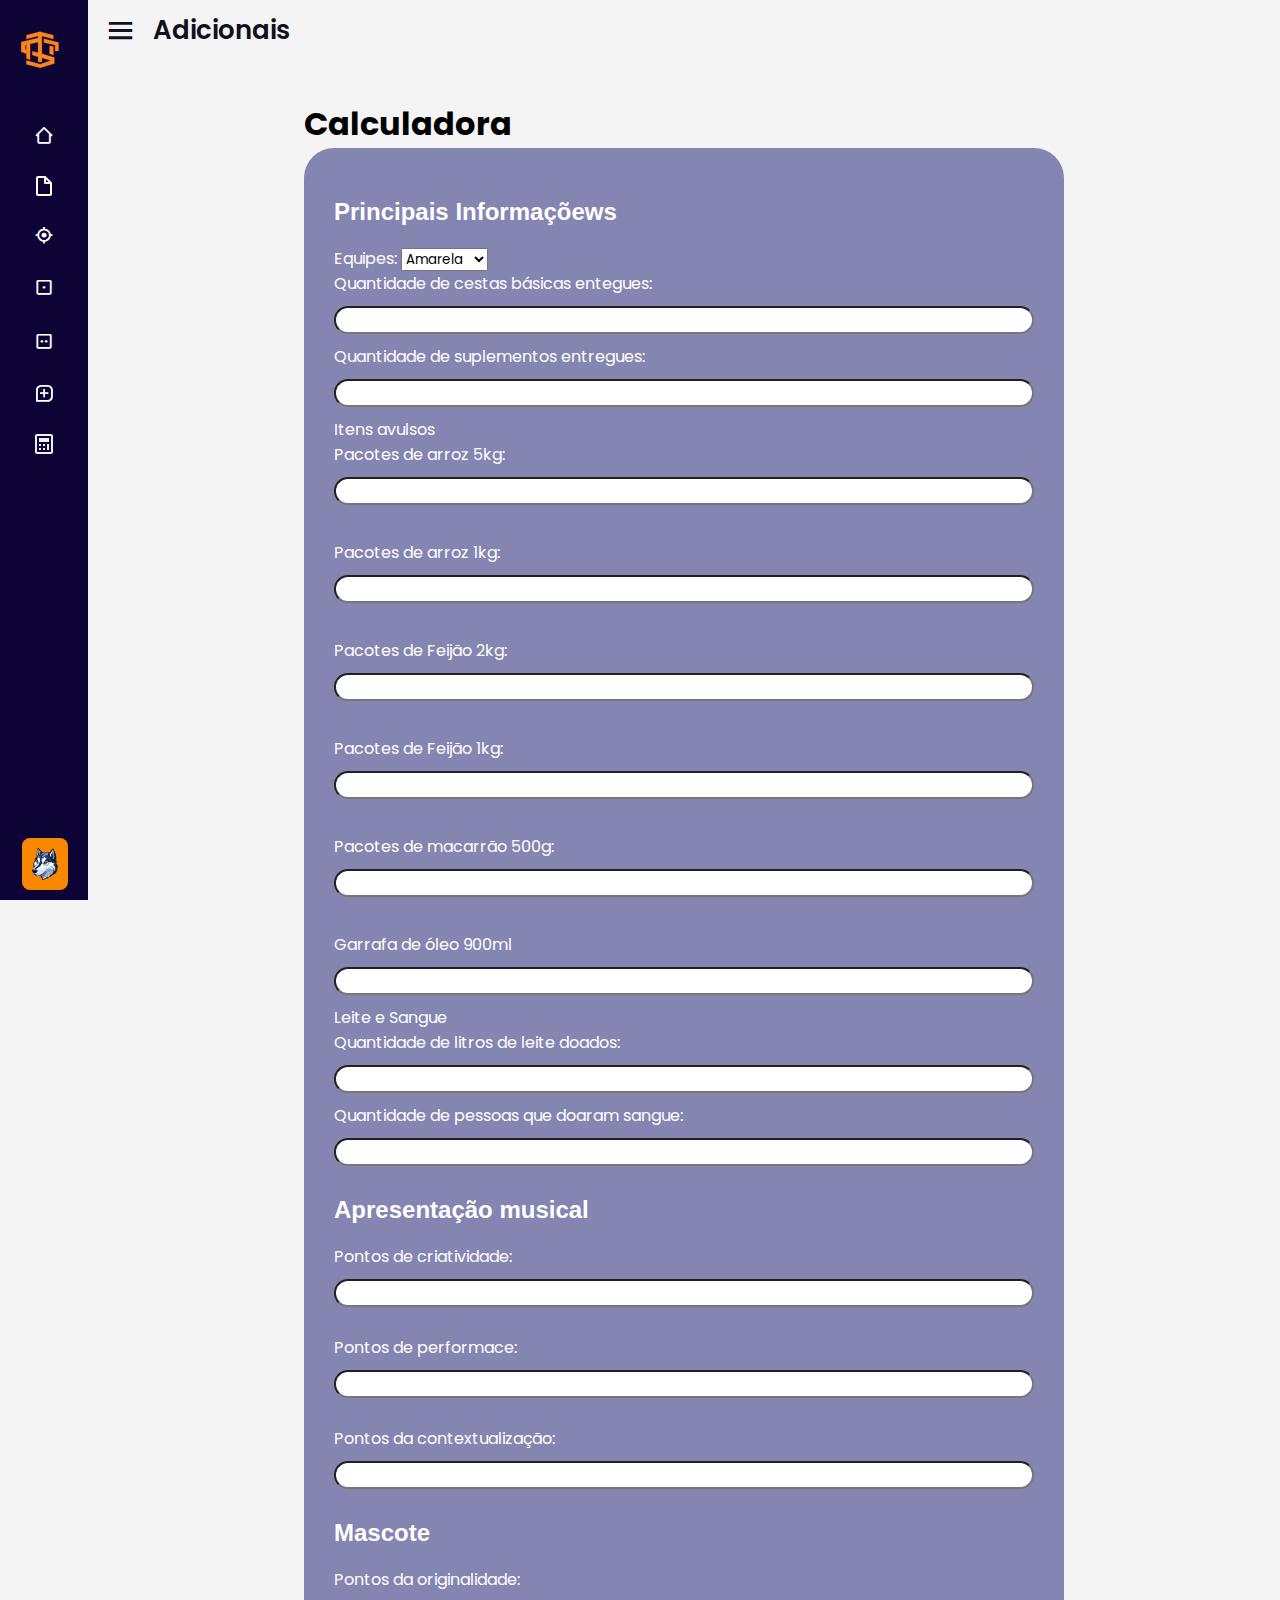
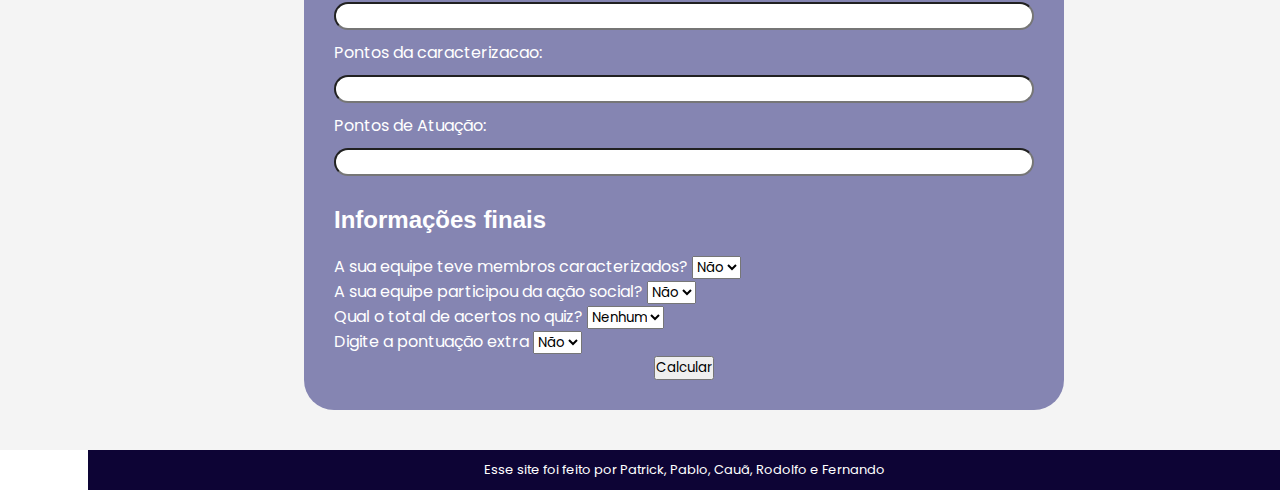
<file: html/calculadora/calculadora.html>
<!DOCTYPE html>

<html lang="pt-br">

  <head>
    <meta charset="UTF-8">
    <meta name="viewport" content="width=device-width, initial-scale=1.0">
    <link rel="stylesheet" href="../../css/index.css">
    <link rel="stylesheet" href="../../css/menustyle.css">
    <link rel="stylesheet" href="/css/calculadora.css">
    <script src="/js/calculadora.js"></script>
    <link href='https://unpkg.com/boxicons@2.1.4/css/boxicons.min.css' rel='stylesheet'>
    <title>Exercicios</title>
  </head>

  <body>

    <div class="sidebar close">

        <div class="logo-details">
            <span class="image"><img src="../../img/logo trote vect.svg" alt="Logo"></span>
            <span class="logo_name">Trote Solidário</span>
        </div>

        <ul class="nav-links">

            <li>
                <a href="../etapa2/principal.html">
                    <i class='bx bx-home-alt-2'></i>
                    <span class="link_name">Principal</span>
                </a>
                <ul class="sub-menu blank">
                    <li><a class="link_name" href="../etapa2/principal.html">Principal</a></li>
                </ul>
            </li>

            <li>
                <a href="../index.html">
                    <i><img src="[data-uri]"/></i>
                    <span class="link_name">Introdução</span>
                </a>
                <ul class="sub-menu blank">
                    <li><a class="link_name" href="/html/index.html">Introdução</a></li>
                </ul>
            </li>
            
            <li>
                <a href="../objetivo.html">
                    <i class='bx bx-target-lock'></i>
                    <span class="link_name">Objetivo</span>
                </a>
                <ul class="sub-menu blank">
                    <li><a class="link_name" href="../objetivo.html">Objetivo</a></li>
                </ul>
            </li>
            
            <li>
                <div class="icon-link">
                    <a href="../etapa1.html">
                        <i class='bx bx-dice-1'></i>
                        <span class="link_name">1ª Etapa</span>
                    </a>
                    <i class='bx bxs-chevron-down arrow'></i>
                </div>
                <ul class="sub-menu">
                    <li><a class="link_name" href="../etapa1.html">1ª Etapa</a></li>
                    <li><a href="../etapa1/equipes.html">Equipes</a></li>
                    <li><a href="../etapa1/alimentos.html">Alimentos</a></li>
                    <li><a href="../etapa1/adicionais.html">Adicionais</a></li>
                    <li><a href="../etapa1/doacao.html">Doação</a></li>
                </ul>
            </li>
            
            <li>
                <div class="icon-link">
                    <a href="../etapa2.html">
                        <i class='bx bx-dice-2' ></i>
                        <span class="link_name">2ª Etapa</span>
                    </a>
                    <i class='bx bxs-chevron-down arrow'></i>
                </div>
                <ul class="sub-menu">
                    <li><a class="link_name" href="../etapa2.html">2ª Etapa</a></li>
                    <li><a href="../etapa2/acaosocial.html">Ação Social</a></li>
                    <li><a href="../etapa2/noite.html">Noite do Encerramento</a></li>
                </ul>
            </li>
            
            <li>
                <a href="../obsfinais.html">
                    <i class='bx bx-message-square-add'></i>
                    <span class="link_name">Observações</span>
                </a>
                <ul class="sub-menu blank">
                    <li><a class="link_name" href="../obsfinais.html">Observações</a></li>
                </ul>
            </li>

            <li>
                <a href="calculadora.html">
                    <i><img src="[data-uri]"/></i>
                    <span class="link_name">Calculadora</span>
                </a>
                <ul class="sub-menu blank">
                    <li><a class="link_name" href="calculadora.html">Calculadora</a></li>
                </ul>
            </li>
            
        </ul>
        
        <ul class="nav-links close">

            <li>
                <a href="#">
                    <i class='bx bx-home-alt-2'></i>
                    <span class="link_name">Principal</span>
                </a>
                <ul class="sub-menu blank">
                    <li><a class="link_name" href="../etapa2/principal.html">Principal</a></li>
                </ul>
            </li>

            <li>
                <a href="#">
                    <i><img src="[data-uri]"/></i>
                    <span class="link_name">Introdução</span>
                </a>
                <ul class="sub-menu blank">
                    <li><a class="link_name" href="/html/index.html">Introdução</a></li>
                </ul>
            </li>
            
            <li>
                <a href="#">
                    <i class='bx bx-target-lock'></i>
                    <span class="link_name">Objetivo</span>
                </a>
                <ul class="sub-menu blank">
                    <li><a class="link_name" href="../objetivo.html">Objetivo</a></li>
                </ul>
            </li>
            
            <li>
                <div class="icon-link">
                    <a href="#">
                        <i class='bx bx-dice-1'></i>
                        <span class="link_name">1ª Etapa</span>
                    </a>
                    <i class='bx bxs-chevron-down arrow'></i>
                </div>
                <ul class="sub-menu">
                    <li><a class="link_name" href="../etapa1.html">1ª Etapa</a></li>
                    <li><a href="../etapa1/equipes.html">Equipes</a></li>
                    <li><a href="../etapa1/alimentos.html">Alimentos</a></li>
                    <li><a href="../etapa1/adicionais.html">Adicionais</a></li>
                    <li><a href="../etapa1/doacao.html">Doação</a></li>
                </ul>
            </li>
            
            <li>
                <div class="icon-link">
                    <a href="#">
                        <i class='bx bx-dice-2' ></i>
                        <span class="link_name">2ª Etapa</span>
                    </a>
                    <i class='bx bxs-chevron-down arrow'></i>
                </div>
                <ul class="sub-menu">
                    <li><a class="link_name" href="../etapa2.html">2ª Etapa</a></li>
                    <li><a href="../etapa2/acaosocial.html">Ação Social</a></li>
                    <li><a href="../etapa2/noite.html">Noite do Encerramento</a></li>
                </ul>
            </li>
            
            <li>
                <a href="#">
                    <i class='bx bx-message-square-add'></i>
                    <span class="link_name">Observações</span>
                </a>
                <ul class="sub-menu blank">
                    <li><a class="link_name" href="../obsfinais.html">Observações</a></li>
                </ul>
            </li>

            <li>
                <a href="#">
                    <i><img src="[data-uri]"/></i>
                    <span class="link_name">Calculadora</span>
                </a>
                <ul class="sub-menu blank">
                    <li><a class="link_name" href="calculadora.html">Calculadora</a></li>
                </ul>
            </li>
            
        </ul>

        <div class="profile-details">
            <div class="profile-content">
                <img src="../../img/logotime.png" alt="Logo Time">
            </div>
            <div class="name-job">
                <div class="profile_name">Equipe Alfa</div>
                <div class="job"></div>
            </div>
        </div>
    
    </div>

    <section class="home-section">
        <div class="home-content">
            <i class='bx bx-menu' ></i>
            <span class="text">Adicionais</span>
        </div>
    </section>

    <main class="conteudo">
        <div class="dimencao">
            <h1>Calculadora</h1>
            <form action="">

                <div class="bloco1">
                    <h2>Principais Informaçõews</h2>

                <div class="form-div">
                    <label for="cor">Equipes:</label>
                    <select name="" id="cor">
                            <option value="0">Amarela</option>
                            <option value="1">Laranja</option>
                            <option value="2">Roxa</option>
                            <option value="3">Verde</option>
                            <option value="4">Vermelho</option>
                    </select>
                    
                </div>

                <div class="form-div">
                    <label for="cesta">Quantidade de cestas básicas entegues:</label>
                    <input type="number" id="cesta">
                </div>

                <div class="form-div">
                    <label for="suplemento">Quantidade de suplementos entregues:</label>
                    <input type="number" id="suplemento">
                </div>
              
                <div class="form-div-list">
                    <p>Itens avulsos</p>
                    <label for="arroz5">Pacotes de arroz 5kg:</label>
                    <input type="number" id="arroz5">
                    <br>
                    <label for="arroz1">Pacotes de arroz 1kg:</label>
                    <input type="number" id="arroz1">
                    <br>
                    <label for="feijao2">Pacotes de Feijão 2kg:</label>
                    <input type="number" id="feijao2">
                    <br>
                    <label for="feijao1">Pacotes de Feijão 1kg:</label>
                    <input type="number" id="feijao1">
                    <br>
                    <label for="macarrao">Pacotes de macarrão 500g:</label>
                    <input type="number" id="macarrao">
                    <br>
                    <label for="oleo">Garrafa de óleo 900ml</label>
                    <input type="number" id="oleo">
                </div>

                <div class="ls">
                    <p>Leite e Sangue</p>
                    <div class="form-div">
                        <label for="leite">Quantidade de litros de leite doados:</label>
                        <input type="number" id="leite">
                    </div>

                    <div class="form-div">
                        <label for="sangue">Quantidade de pessoas que doaram sangue:</label>
                        <input type="number" id="sangue">
                    </div>
                </div>

                <div class="bloco2">
                    <h2>Apresentação musical</h2>
                    <div class="form-div">
                        <label for="criatividade">Pontos de criatividade:</label>
                        <input type="number" id="criatividade">
                        <br>
                        <label for="performace">Pontos de performace:</label>
                        <input type="number" id="performace">
                        <br>
                        <label for="contextualização">Pontos da contextualização:</label>
                        <input type="number" id="contextualização">
                    </div>
                </div>

                <div class="bloco3">
                    <h2>Mascote</h2>
                    <div class="form-div">
                        <label for="originalidade">Pontos da originalidade: </label>
                        <input type="number" id="originalidade">
                        <label for="caracterizacao">Pontos da caracterizacao: </label>
                        <input type="number" id="caracterizacao">
                        <label for="atuacao">Pontos de Atuação: </label>
                        <input type="number" id="atuacao">
                    </div>

                </div>

                <div class="bloco4">
                    <h2>Informações finais</h2>
                    <div class="form-div">
                        <label for="equipe">A sua equipe teve membros caracterizados?</label>
                        <select id="equipe">
                            <option value="0">Não</option>
                            <option value="1">Sim</option>
                        </select>
                    </div>

                    <div class="form-div">
                        <label for="social">A sua equipe participou da ação social?</label>
                        <select id="social">
                            <option value="0">Não</option>
                            <option value="1">Sim</option>
                        </select>
                    </div>


                </div>

                <div class="form-div">
                    <label for="quiz"> Qual o total de acertos no quiz?</label>
                    <select id="quiz">
                        <option value="0">Nenhum</option>
                        <option value="1">Um</option>
                        <option value="2">Dois</option>
                        <option value="3">Três</option>
                        <option value="4">Quatro</option>
                        <option value="5">Cinco</option>
                    </select>
                </div>

                <div class="form-div">
                    <label for="extra">Digite a pontuação extra</label>
                    <select id="extra">
                        <option value="0">Não</option>
                        <option value="1">Sim</option>
                    </select>
                </div>

                <div class="button">
                    <button type="button" onclick="calculadora()">Calcular</button>
                </div>



            </form>
    
           
        </div>
    </main>

    <footer>
        <span>Esse site foi feito por Patrick, Pablo, Cauã, Rodolfo e Fernando</span>
    </footer>

    <script src="../../js/menu.js"></script>

  </body>

</html>
</file>
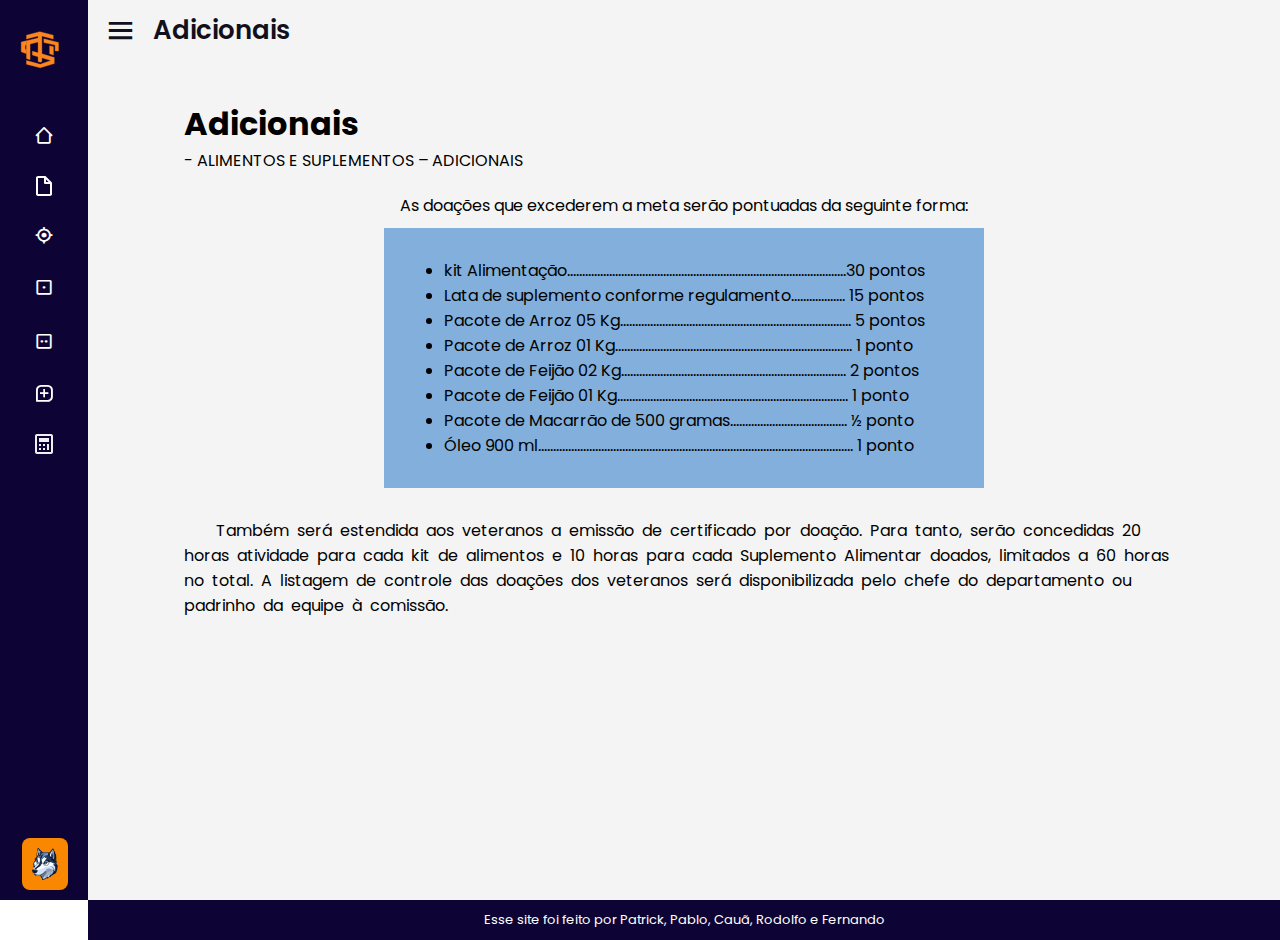
<file: html/etapa1/adicionais.html>
<!DOCTYPE html>

<html lang="pt-br">

  <head>
    <meta charset="UTF-8">
    <meta name="viewport" content="width=device-width, initial-scale=1.0">
    <link rel="stylesheet" href="../../css/index.css">
    <link rel="stylesheet" href="../../css/menustyle.css">
    <link rel="stylesheet" href="../../css/adicionais.css">
    <link href='https://unpkg.com/boxicons@2.1.4/css/boxicons.min.css' rel='stylesheet'>
    <title>Trote Solidario</title>
  </head>

  <body>

    <div class="sidebar close">

        <div class="logo-details">
            <span class="image"><img src="../../img/logo trote vect.svg" alt="Logo"></span>
            <span class="logo_name">Trote Solidário</span>
        </div>

        <ul class="nav-links">

            <li>
                <a href="../etapa2/principal.html">
                    <i class='bx bx-home-alt-2'></i>
                    <span class="link_name">Principal</span>
                </a>
                <ul class="sub-menu blank">
                    <li><a class="link_name" href="../etapa2/principal.html">Principal</a></li>
                </ul>
            </li>

            <li>
                <a href="../index.html">
                    <i><img src="[data-uri]"/></i>
                    <span class="link_name">Introdução</span>
                </a>
                <ul class="sub-menu blank">
                    <li><a class="link_name" href="index.html">Introdução</a></li>
                </ul>
            </li>
            <li>
                <a href="../objetivo.html">
                    <i class='bx bx-target-lock'></i>
                    <span class="link_name">Objetivo</span>
                </a>
                <ul class="sub-menu blank">
                    <li><a class="link_name" href="../objetivo.html">Objetivo</a></li>
                </ul>
            </li>
            
            <li>
                <div class="icon-link">
                    <a href="../etapa1.html">
                        <i class='bx bx-dice-1'></i>
                        <span class="link_name">1ª Etapa</span>
                    </a>
                    <i class='bx bxs-chevron-down arrow'></i>
                </div>
                <ul class="sub-menu">
                    <li><a class="link_name" href="../etapa1.html">1ª Etapa</a></li>
                    <li><a href="equipes.html">Equipes</a></li>
                    <li><a href="alimentos.html">Alimentos</a></li>
                    <li><a href="adicionais.html">Adicionais</a></li>
                    <li><a href="doacao.html">Doação</a></li>
                </ul>
            </li>
            
            <li>
                <div class="icon-link">
                    <a href="../etapa2.html">
                        <i class='bx bx-dice-2' ></i>
                        <span class="link_name">2ª Etapa</span>
                    </a>
                    <i class='bx bxs-chevron-down arrow'></i>
                </div>
                <ul class="sub-menu">
                    <li><a class="link_name" href="../etapa2.html">2ª Etapa</a></li>
                    <li><a href="../etapa2/acaosocial.html">Ação Social</a></li>
                    <li><a href="../etapa2/noite.html">Noite do Encerramento</a></li>
                </ul>
            </li>

            <li>
                <a href="../obsfinais.html">
                    <i class='bx bx-message-square-add'></i>
                    <span class="link_name">Observações</span>
                </a>
                <ul class="sub-menu blank">
                    <li><a class="link_name" href="../obsfinais.html">Observações</a></li>
                </ul>
            </li>

            <li>
                <a href="../calculadora/calculadora.html">
                    <i><img src="[data-uri]"/></i>
                    <span class="link_name">Calculadora</span>
                </a>
                <ul class="sub-menu blank">
                    <li><a class="link_name" href="../calculadora/calculadora.html">Calculadora</a></li>
                </ul>
            </li>
            
        </ul>
        
        <ul class="nav-links close">

            <li>
                <a href="#">
                    <i class='bx bx-home-alt-2'></i>
                    <span class="link_name">Principal</span>
                </a>
                <ul class="sub-menu blank">
                    <li><a class="link_name" href="../etapa2/principal.html">Principal</a></li>
                </ul>
            </li>

            <li>
                <a href="#">
                    <i><img src="[data-uri]"/></i>
                    <span class="link_name">Introdução</span>
                </a>
                <ul class="sub-menu blank">
                    <li><a class="link_name" href="index.html">Introdução</a></li>
                </ul>
            </li>
            <li>
                <a href="#">
                    <i class='bx bx-target-lock'></i>
                    <span class="link_name">Objetivo</span>
                </a>
                <ul class="sub-menu blank">
                    <li><a class="link_name" href="../objetivo.html">Objetivo</a></li>
                </ul>
            </li>
            
            <li>
                <div class="icon-link">
                    <a href="#">
                        <i class='bx bx-dice-1'></i>
                        <span class="link_name">1ª Etapa</span>
                    </a>
                    <i class='bx bxs-chevron-down arrow'></i>
                </div>
                <ul class="sub-menu">
                    <li><a class="link_name" href="../etapa1.html">1ª Etapa</a></li>
                    <li><a href="equipes.html">Equipes</a></li>
                    <li><a href="alimentos.html">Alimentos</a></li>
                    <li><a href="adicionais.html">Adicionais</a></li>
                    <li><a href="doacao.html">Doação</a></li>
                </ul>
            </li>
            
            <li>
                <div class="icon-link">
                    <a href="#">
                        <i class='bx bx-dice-2' ></i>
                        <span class="link_name">2ª Etapa</span>
                    </a>
                    <i class='bx bxs-chevron-down arrow'></i>
                </div>
                <ul class="sub-menu">
                    <li><a class="link_name" href="../etapa2.html">2ª Etapa</a></li>
                    <li><a href="../etapa2/acaosocial.html">Ação Social</a></li>
                    <li><a href="../etapa2/noite.html">Noite do Encerramento</a></li>
                </ul>
            </li>

            <li>
                <a href="#">
                    <i class='bx bx-message-square-add'></i>
                    <span class="link_name">Observações</span>
                </a>
                <ul class="sub-menu blank">
                    <li><a class="link_name" href="../obsfinais.html">Observações</a></li>
                </ul>
            </li>

            <li>
                <a href="#">
                    <i><img src="[data-uri]"/></i>
                    <span class="link_name">Calculadora</span>
                </a>
                <ul class="sub-menu blank">
                    <li><a class="link_name" href="../calculadora/calculadora.html">Calculadora</a></li>
                </ul>
            </li>
            
        </ul>

        <div class="profile-details">
            <div class="profile-content">
                <img src="../../img/logotime.png" alt="Logo Time">
            </div>
            <div class="name-job">
                <div class="profile_name">Equipe Alfa</div>
                <div class="job"></div>
            </div>
        </div>
    
    </div>

    <section class="home-section">
        <div class="home-content">
            <i class='bx bx-menu' ></i>
            <span class="text">Adicionais</span>
        </div>
    </section>

    <main class="conteudo">
        <div class="dimencao">
            <h1>Adicionais</h1>
            <p> - ALIMENTOS E SUPLEMENTOS – ADICIONAIS</p>
            <p class="pAdicionais1">
                As doações que excederem a meta serão pontuadas da seguinte forma:
                <div class="divuladc">
                    <ul>
                        <li>kit Alimentação.............................................................................................30 pontos</li>
                        <li>Lata de suplemento conforme regulamento..................   15 pontos</li>
                        <li>Pacote de Arroz 05 Kg............................................................................. 5 pontos</li>
                        <li>Pacote de Arroz 01 Kg............................................................................... 1 ponto</li>
                        <li>Pacote de Feijão 02 Kg........................................................................... 2 pontos</li>
                        <li>Pacote de Feijão 01 Kg............................................................................. 1 ponto</li>
                        <li>Pacote de Macarrão de 500 gramas....................................... ½ ponto</li>
                        <li>Óleo 900 ml......................................................................................................... 1 ponto</li>
                    </ul>
                </div>
            </p>
            <div class="p2Adicionais">
                <p>
                    &emsp;&emsp;Também será estendida aos veteranos a emissão de certificado por doação.
                    Para tanto, serão concedidas 20 horas atividade para cada kit de alimentos e 10 horas
                    para cada Suplemento Alimentar doados, limitados a 60 horas no total. A listagem de
                    controle das doações dos veteranos será disponibilizada pelo chefe do departamento
                    ou padrinho da equipe à comissão.
                </p>
            </div>
           
        </div>
    </main>

    <footer>
        <span>Esse site foi feito por Patrick, Pablo, Cauã, Rodolfo e Fernando</span>
    </footer>

    <script src="../../js/menu.js"></script>

  </body>

</html>
</file>
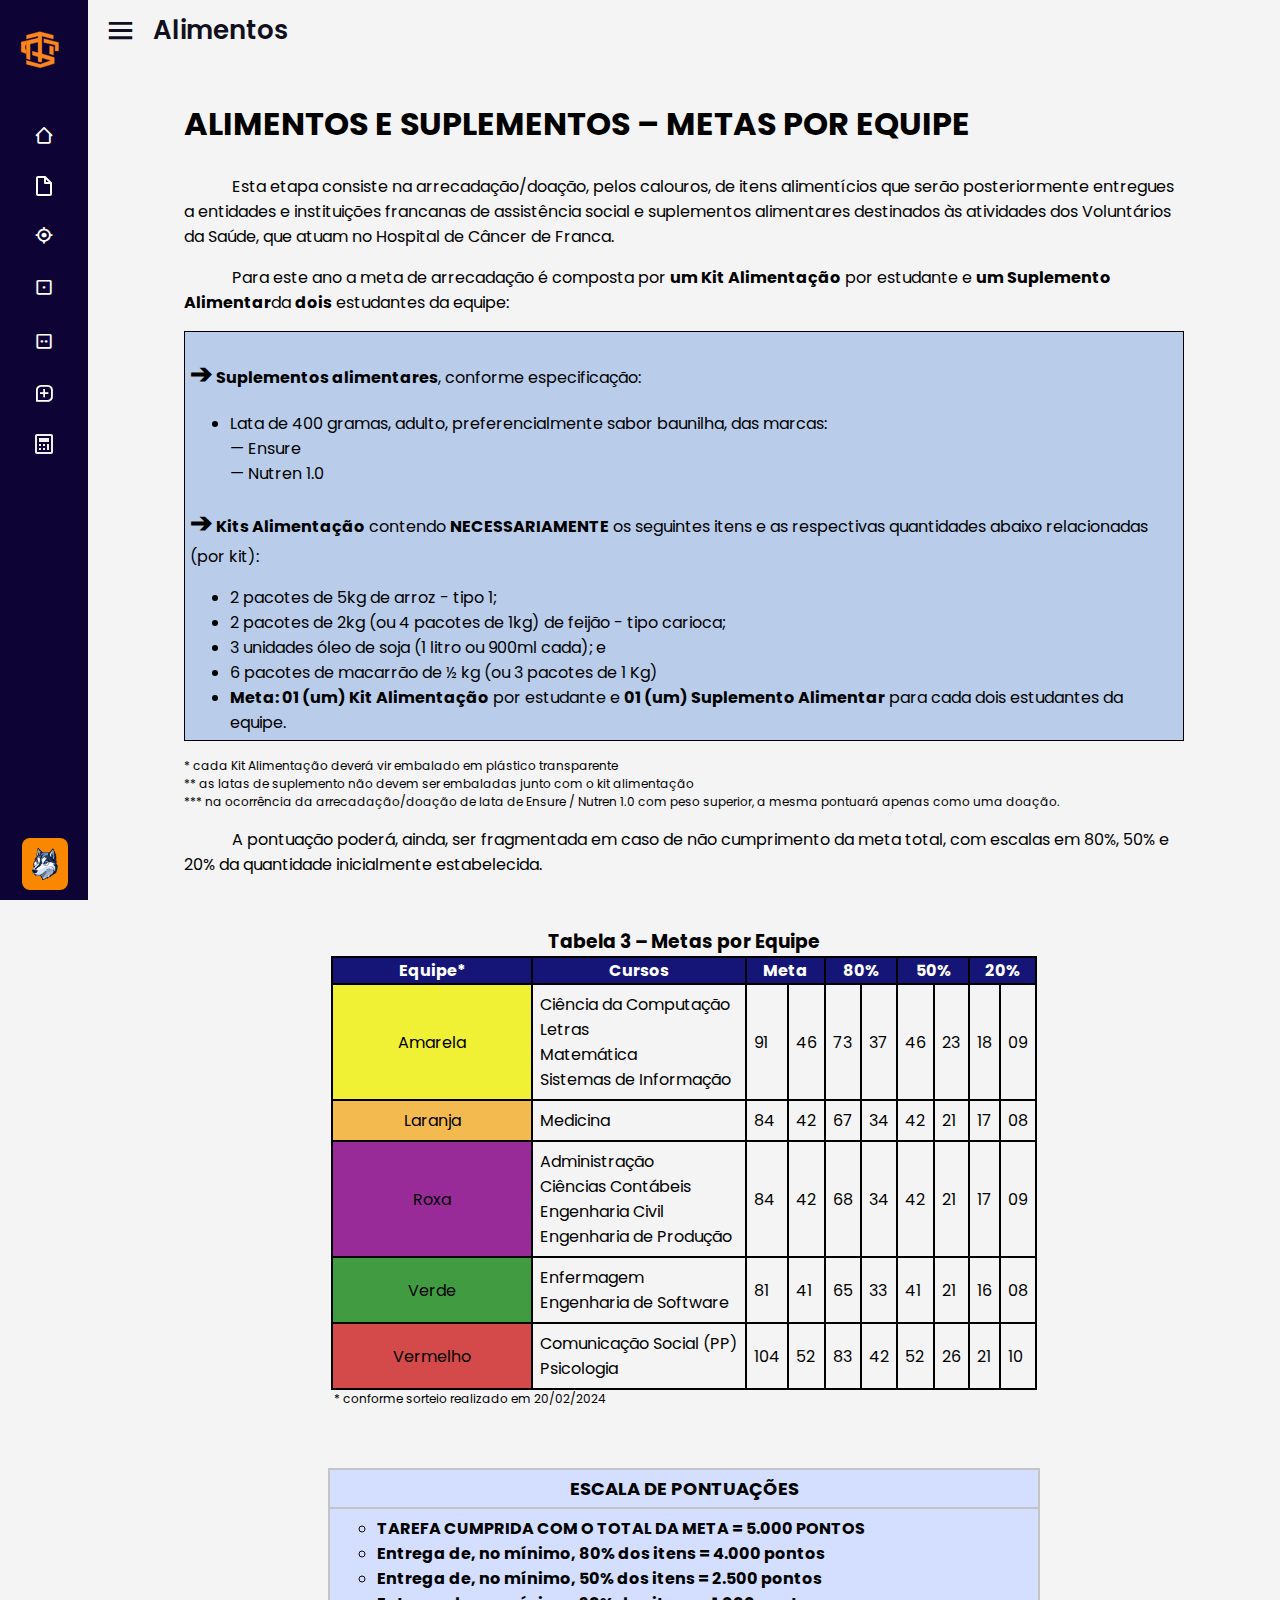
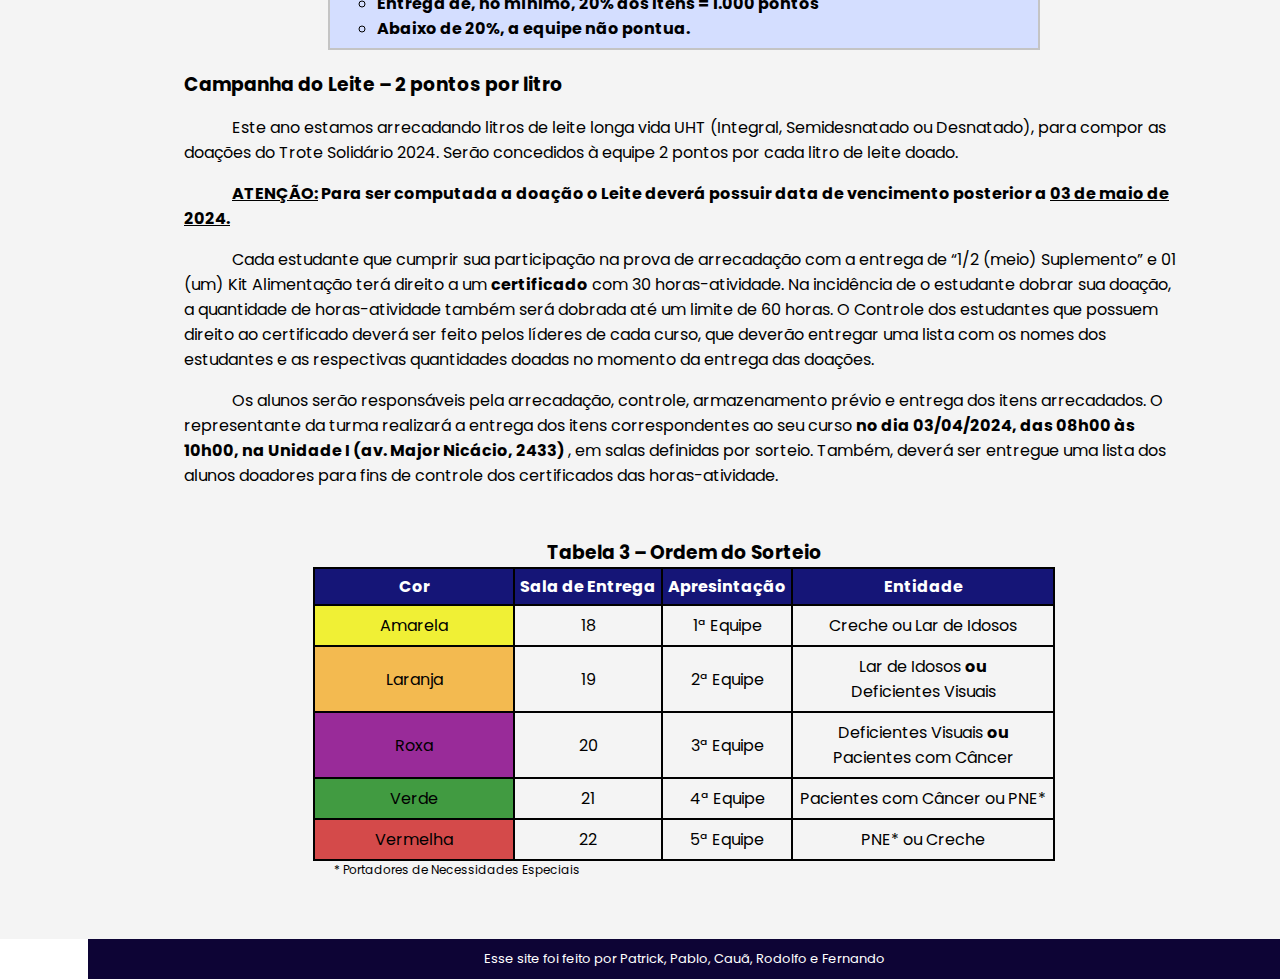
<file: html/etapa1/alimentos.html>
<!DOCTYPE html>

<html lang="pt-br">

  <head>
    <meta charset="UTF-8">
    <meta name="viewport" content="width=device-width, initial-scale=1.0">
    <link rel="stylesheet" href="../../css/index.css">
    <link rel="stylesheet" href="../../css/menustyle.css">
    <link rel="stylesheet" href="../../css/alimentos.css">
    <link href='https://unpkg.com/boxicons@2.1.4/css/boxicons.min.css' rel='stylesheet'>
    <title>Trote Solidario</title>
  </head>

  <body>

    <div class="sidebar close">

        <div class="logo-details">
            <span class="image"><img src="../../img/logo trote vect.svg" alt="Logo"></span>
            <span class="logo_name">Trote Solidário</span>
        </div>

        <ul class="nav-links">

            <li>
                <a href="../etapa2/principal.html">
                    <i class='bx bx-home-alt-2'></i>
                    <span class="link_name">Principal</span>
                </a>
                <ul class="sub-menu blank">
                    <li><a class="link_name" href="../etapa2/principal.html">Principal</a></li>
                </ul>
            </li>

            <li>
                <a href="../index.html">
                    <i><img src="[data-uri]"/></i>
                    <span class="link_name">Introdução</span>
                </a>
                <ul class="sub-menu blank">
                    <li><a class="link_name" href="index.html">Introdução</a></li>
                </ul>
            </li>
            <li>
                <a href="../objetivo.html">
                    <i class='bx bx-target-lock'></i>
                    <span class="link_name">Objetivo</span>
                </a>
                <ul class="sub-menu blank">
                    <li><a class="link_name" href="../objetivo.html">Objetivo</a></li>
                </ul>
            </li>
            
            <li>
                <div class="icon-link">
                    <a href="../etapa1.html">
                        <i class='bx bx-dice-1'></i>
                        <span class="link_name">1ª Etapa</span>
                    </a>
                    <i class='bx bxs-chevron-down arrow'></i>
                </div>
                <ul class="sub-menu">
                    <li><a class="link_name" href="../etapa1.html">1ª Etapa</a></li>
                    <li><a href="equipes.html">Equipes</a></li>
                    <li><a href="alimentos.html">Alimentos</a></li>
                    <li><a href="adicionais.html">Adicionais</a></li>
                    <li><a href="doacao.html">Doação</a></li>
                </ul>
            </li>
            
            <li>
                <div class="icon-link">
                    <a href="../etapa2.html">
                        <i class='bx bx-dice-2' ></i>
                        <span class="link_name">2ª Etapa</span>
                    </a>
                    <i class='bx bxs-chevron-down arrow'></i>
                </div>
                <ul class="sub-menu">
                    <li><a class="link_name" href="../etapa2.html">2ª Etapa</a></li>
                    <li><a href="../etapa2/acaosocial.html">Ação Social</a></li>
                    <li><a href="../etapa2/noite.html">Noite do Encerramento</a></li>
                </ul>
            </li>

            <li>
                <a href="../obsfinais.html">
                    <i class='bx bx-message-square-add'></i>
                    <span class="link_name">Observações</span>
                </a>
                <ul class="sub-menu blank">
                    <li><a class="link_name" href="../obsfinais.html">Observações</a></li>
                </ul>
            </li>

            <li>
                <a href="../calculadora/calculadora.html">
                    <i><img src="[data-uri]"/></i>
                    <span class="link_name">Calculadora</span>
                </a>
                <ul class="sub-menu blank">
                    <li><a class="link_name" href="../calculadora/calculadora.html">Calculadora</a></li>
                </ul>
            </li>
            
        </ul>
        
        <ul class="nav-links close">

            <li>
                <a href="#">
                    <i class='bx bx-home-alt-2'></i>
                    <span class="link_name">Principal</span>
                </a>
                <ul class="sub-menu blank">
                    <li><a class="link_name" href="../etapa2/principal.html">Principal</a></li>
                </ul>
            </li>

            <li>
                <a href="#">
                    <i><img src="[data-uri]"/></i>
                    <span class="link_name">Introdução</span>
                </a>
                <ul class="sub-menu blank">
                    <li><a class="link_name" href="index.html">Introdução</a></li>
                </ul>
            </li>
            <li>
                <a href="#">
                    <i class='bx bx-target-lock'></i>
                    <span class="link_name">Objetivo</span>
                </a>
                <ul class="sub-menu blank">
                    <li><a class="link_name" href="../objetivo.html">Objetivo</a></li>
                </ul>
            </li>
            
            <li>
                <div class="icon-link">
                    <a href="#">
                        <i class='bx bx-dice-1'></i>
                        <span class="link_name">1ª Etapa</span>
                    </a>
                    <i class='bx bxs-chevron-down arrow'></i>
                </div>
                <ul class="sub-menu">
                    <li><a class="link_name" href="../etapa1.html">1ª Etapa</a></li>
                    <li><a href="equipes.html">Equipes</a></li>
                    <li><a href="alimentos.html">Alimentos</a></li>
                    <li><a href="adicionais.html">Adicionais</a></li>
                    <li><a href="doacao.html">Doação</a></li>
                </ul>
            </li>
            
            <li>
                <div class="icon-link">
                    <a href="#">
                        <i class='bx bx-dice-2' ></i>
                        <span class="link_name">2ª Etapa</span>
                    </a>
                    <i class='bx bxs-chevron-down arrow'></i>
                </div>
                <ul class="sub-menu">
                    <li><a class="link_name" href="../etapa2.html">2ª Etapa</a></li>
                    <li><a href="../etapa2/acaosocial.html">Ação Social</a></li>
                    <li><a href="../etapa2/noite.html">Noite do Encerramento</a></li>
                </ul>
            </li>

            <li>
                <a href="#">
                    <i class='bx bx-message-square-add'></i>
                    <span class="link_name">Observações</span>
                </a>
                <ul class="sub-menu blank">
                    <li><a class="link_name" href="../obsfinais.html">Observações</a></li>
                </ul>
            </li>

            <li>
                <a href="#">
                    <i><img src="[data-uri]"/></i>
                    <span class="link_name">Calculadora</span>
                </a>
                <ul class="sub-menu blank">
                    <li><a class="link_name" href="../calculadora/calculadora.html">Calculadora</a></li>
                </ul>
            </li>
            
        </ul>

        <div class="profile-details">
            <div class="profile-content">
                <img src="../../img/logotime.png" alt="Logo Time">
            </div>
            <div class="name-job">
                <div class="profile_name">Equipe Alfa</div>
                <div class="job"></div>
            </div>
        </div>
    
    </div>

    <section class="home-section">
        <div class="home-content">
            <i class='bx bx-menu' ></i>
            <span class="text">Alimentos</span>
        </div>
    </section>

    <main class="conteudo">
        <div class="dimencao">
            <h1>ALIMENTOS E SUPLEMENTOS – METAS POR EQUIPE</h1>
            <p>
                Esta etapa consiste na arrecadação/doação, pelos calouros, de itens
                alimentícios que serão posteriormente entregues a entidades e instituições francanas
                de assistência social e suplementos alimentares destinados às atividades dos
                Voluntários da Saúde, que atuam no Hospital de Câncer de Franca.
            </p>
            <p>
                Para este ano a meta de arrecadação é composta por <strong>um Kit Alimentação</strong> por
                estudante e <strong>um Suplemento Alimentar</strong>da <strong>dois</strong> estudantes da equipe:
            </p>
            <div class="inf">
                <p class="inf-p"><strong><span>➔</span> Suplementos alimentares</strong>, conforme especificação:</p>
                <ul>
                    <li>Lata de 400 gramas, adulto, preferencialmente sabor baunilha, das
                        marcas:
                        <ul style="list-style: none; padding: 0;">
                            <li>&#0151 Ensure</li>
                            <li>&#0151 Nutren 1.0</li>
                        </ul>
                    </li>
                </ul>
                <p><strong><span>➔</span> Kits Alimentação</strong> contendo <strong>NECESSARIAMENTE</strong> os seguintes itens e as
                    respectivas quantidades abaixo relacionadas (por kit):</p>
                <ul>
                    <li>2 pacotes de 5kg de arroz - tipo 1;</li>
                    <li>2 pacotes de 2kg (ou 4 pacotes de 1kg) de feijão - tipo carioca;</li>
                    <li>3 unidades óleo de soja (1 litro ou 900ml cada); e</li>
                    <li>6 pacotes de macarrão de ½ kg (ou 3 pacotes de 1 Kg)</li>
                    <li><strong>Meta: 01 (um) Kit Alimentação</strong> por estudante e <strong>01 (um) Suplemento Alimentar</strong> para cada dois estudantes da equipe.</li>
                </ul>
            </div>
            <p class="recado">
                * cada Kit Alimentação deverá vir embalado em plástico transparente <br>
                ** as latas de suplemento não devem ser embaladas junto com o kit alimentação <br>
                *** na ocorrência da arrecadação/doação de lata de Ensure / Nutren 1.0 com peso superior, a mesma
                pontuará apenas como uma doação.
            </p>
            <p>
                A pontuação poderá, ainda, ser fragmentada em caso de não cumprimento da
                meta total, com escalas em 80%, 50% e 20% da quantidade inicialmente estabelecida.
            </p>
            <h3 class="tabela3">Tabela 3 – Metas por Equipe</h3>
            <table>
                <thead>
                    <th>Equipe*</th>
                    <th>Cursos</th>
                    <th colspan="2">Meta</th>
                    <th colspan="2">80%</th>
                    <th colspan="2">50%</th>
                    <th colspan="2">20%</th>
                </thead>
                <tbody>
                    <tr>
                        <td id="amarela">Amarela</td>
                        <td>
                            <ul>
                                <li>Ciência da Computação</li>
                                <li> Letras</li>
                                <li>Matemática</li>
                                <li>Sistemas de Informação</li>
                            </ul>
                        </td>
                        <td>91</td>
                        <td>46</td>
                        <td>73</td>
                        <td>37</td>
                        <td>46</td>
                        <td>23</td>
                        <td>18</td>
                        <td>09</td>
                    </tr>
                    <tr>
                        <td id="laranja"> Laranja</td>
                        <td>Medicina</td>
                        <td>84</td>
                        <td>42</td>
                        <td>67</td>
                        <td>34</td>
                        <td>42</td>
                        <td>21</td>
                        <td>17</td>
                        <td>08</td>
                    </tr>
                    <tr>
                        <td id="roxa">Roxa</td>
                        <td>
                            <ul>
                                <li>Administração</li>
                                <li>Ciências Contábeis</li>
                                <li>Engenharia Civil</li>
                                <li>Engenharia de Produção</li>
                            </ul>
                        </td>
                        <td>84</td>
                        <td>42</td>
                        <td>68</td>
                        <td>34</td>
                        <td>42</td>
                        <td>21</td>
                        <td>17</td>
                        <td>09</td>
                    </tr>
                    <tr>
                        <td id="verde">Verde</td>
                        <td>
                            <ul>
                                <li>Enfermagem</li>
                                <li>Engenharia de Software</li>
                            </ul>
                        </td>
                        <td>81</td>
                        <td>41</td>
                        <td>65</td>
                        <td>33</td>
                        <td>41</td>
                        <td>21</td>
                        <td>16</td>
                        <td>08</td>
                    </tr>
                    <tr>
                        <td id="vermelho">Vermelho</td>
                        <td>
                            <ul>
                                <li>Comunicação Social (PP)</li>
                                <li>Psicologia</li>
                            </ul>
                        </td>
                        <td>104</td>
                        <td>52</td>
                        <td>83</td>
                        <td>42</td>
                        <td>52</td>
                        <td>26</td>
                        <td>21</td>
                        <td>10</td>
                    </tr>

                </tbody>
            </table>
            <p class="recado2">
                * conforme sorteio realizado em 20/02/2024
            </p>
            <table id="tabela2">
                <thead>
                    <th>
                        ESCALA DE PONTUAÇÕES
                    </th>
                </thead>
                <tbody>
                    <tr>
                        <td>
                            <ul>
                                <li><strong>TAREFA CUMPRIDA COM O TOTAL DA META = 5.000 PONTOS</strong></li>
                                <li><strong>Entrega de, no mínimo, 80% dos itens = 4.000 pontos</strong></li>
                                <li><strong>Entrega de, no mínimo, 50% dos itens = 2.500 pontos</strong></li>
                                <li><strong>Entrega de, no mínimo, 20% dos itens = 1.000 pontos</strong></li>
                                <li><strong>Abaixo de 20%, a equipe não pontua.</strong></li>
                            </ul>
                        </td>
                    </tr>
                </tbody>
            </table>
            <h3>Campanha do Leite – 2 pontos por litro</h3>
            <p>
                Este ano estamos arrecadando litros de leite longa vida UHT (Integral,
                Semidesnatado ou Desnatado), para compor as doações do Trote Solidário 2024.
                Serão concedidos à equipe 2 pontos por cada litro de leite doado.
            </p>
            <p>
                <strong><ins>ATENÇÃO:</ins> Para ser computada a doação o Leite deverá possuir data de vencimento posterior a <ins>03 de maio de 2024.</ins></strong>
            </p>
            <p>
                Cada estudante que cumprir sua participação na prova de arrecadação com a
                entrega de “1/2 (meio) Suplemento” e 01 (um) Kit Alimentação terá direito a um
                <strong>certificado</strong> com 30 horas-atividade. Na incidência de o estudante dobrar sua doação, a
                quantidade de horas-atividade também será dobrada até um limite de 60 horas. O
                Controle dos estudantes que possuem direito ao certificado deverá ser feito pelos
                líderes de cada curso, que deverão entregar uma lista com os nomes dos estudantes e
                as respectivas quantidades doadas no momento da entrega das doações.
            </p>
            <p>
                Os alunos serão responsáveis pela arrecadação, controle, armazenamento prévio e
                entrega dos itens arrecadados. O representante da turma realizará a entrega dos itens
                correspondentes ao seu curso <strong>
                    no dia 03/04/2024, das 08h00 às 10h00, na Unidade I
                    (av. Major Nicácio, 2433)
                </strong>, em salas definidas por sorteio. Também, deverá ser
                entregue uma lista dos alunos doadores para fins de controle dos certificados das
                horas-atividade.
            </p>
            <h3 class="tabela3">Tabela 3 – Ordem do Sorteio</h3>
            <table id="tl3os">
                <thead>
                    <th>Cor</th>
                    <th class="sala">Sala de Entrega</th>
                    <th>Apresintação</th>
                    <th>Entidade</th>
                </thead>
                <tbody>
                    <tr>
                        <td id="amarela">Amarela
                        </td>
                        <td class="sala">18</td>
                        <td>1ª Equipe</td>
                        <td>Creche ou Lar de Idosos</td>
                    </tr>
                    <tr>
                        <td id="laranja">Laranja</td>
                        <td class="sala">19</td>
                        <td>2ª Equipe</td>
                        <td>Lar de Idosos <strong>ou</strong> <br> Deficientes Visuais</td>
                    </tr>
                    <tr>
                        <td id="roxa">Roxa
                        </td>
                        <td class="sala">20</td>
                        <td>3ª Equipe</td>
                        <td>Deficientes Visuais <strong>ou</strong> <br>
                            Pacientes com Câncer</td>
                    </tr>
                    <tr>
                        <td id="verde">Verde</td>
                        <td class="sala">21</td>
                        <td>4ª Equipe</td>
                        <td>Pacientes com Câncer ou PNE*</td>
                    </tr>
                    <tr>
                        <td id="vermelho">Vermelha</td>
                        <td class="sala">22</td>
                        <td>5ª Equipe</td>
                        <td>PNE* ou Creche</td>
                    </tr>
                </tbody>
            </table>
            <p class="recado2">* Portadores de Necessidades Especiais</p>
        </div>
    </main>

    <footer>
        <span>Esse site foi feito por Patrick, Pablo, Cauã, Rodolfo e Fernando</span>
    </footer>

    <script src="../../js/menu.js"></script>

  </body>

</html>
</file>
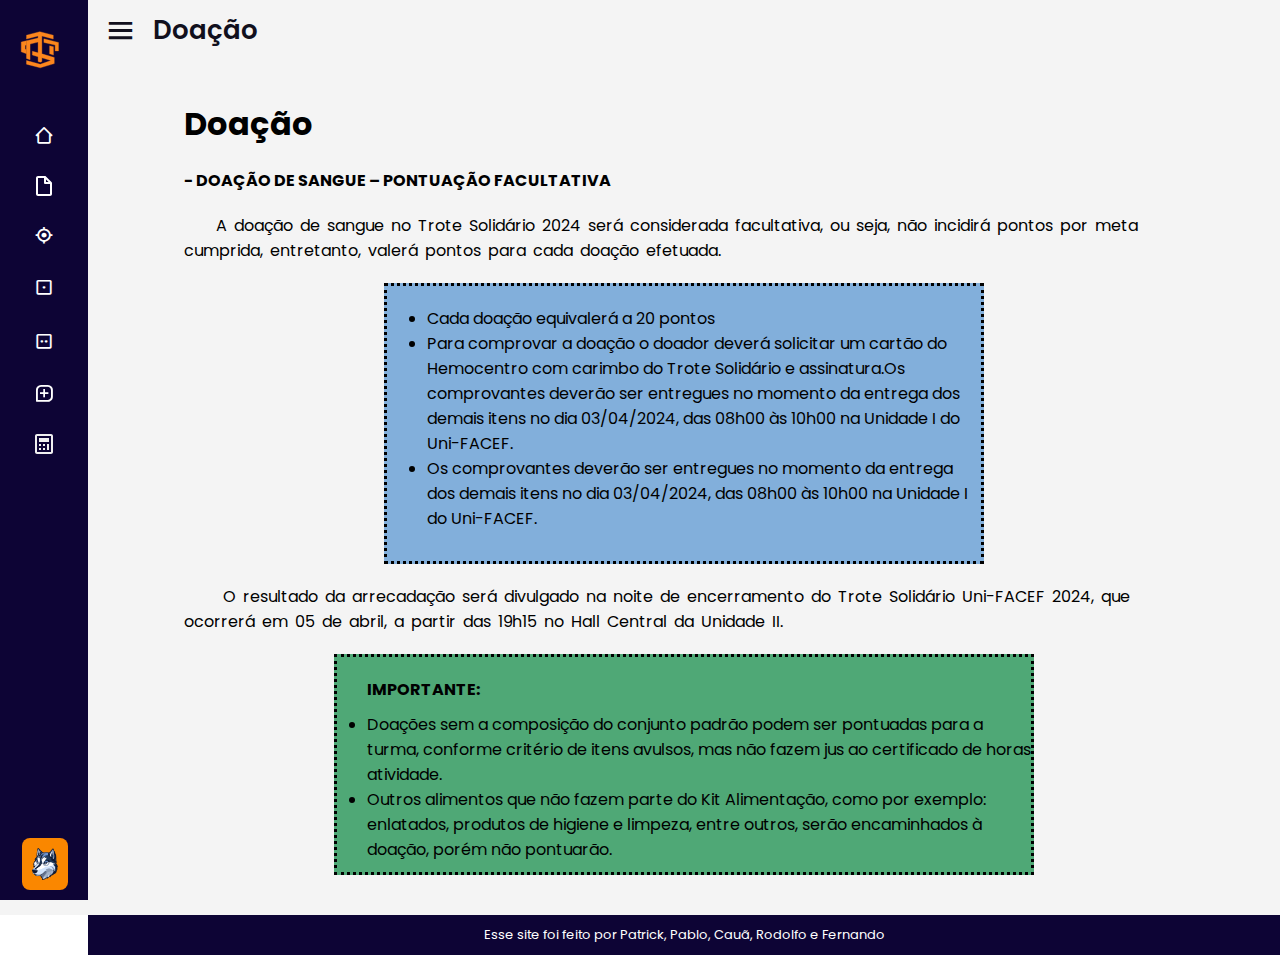
<file: html/etapa1/doacao.html>
<!DOCTYPE html>

<html lang="pt-br">

  <head>
    <meta charset="UTF-8">
    <meta name="viewport" content="width=device-width, initial-scale=1.0">
    <link rel="stylesheet" href="../../css/index.css">
    <link rel="stylesheet" href="../../css/menustyle.css">
    <link rel="stylesheet" href="../../css/doacao.css">
    <link href='https://unpkg.com/boxicons@2.1.4/css/boxicons.min.css' rel='stylesheet'>
    <title>Trote Solidario</title>
  </head>

  <body>

    <div class="sidebar close">

        <div class="logo-details">
            <span class="image"><img src="../../img/logo trote vect.svg" alt="Logo"></span>
            <span class="logo_name">Trote Solidário</span>
        </div>

        <ul class="nav-links">

            <li>
                <a href="../etapa2/principal.html">
                    <i class='bx bx-home-alt-2'></i>
                    <span class="link_name">Principal</span>
                </a>
                <ul class="sub-menu blank">
                    <li><a class="link_name" href="../etapa2/principal.html">Principal</a></li>
                </ul>
            </li>

            <li>
                <a href="../index.html">
                    <i><img src="[data-uri]"/></i>
                    <span class="link_name">Introdução</span>
                </a>
                <ul class="sub-menu blank">
                    <li><a class="link_name" href="index.html">Introdução</a></li>
                </ul>
            </li>
            <li>
                <a href="../objetivo.html">
                    <i class='bx bx-target-lock'></i>
                    <span class="link_name">Objetivo</span>
                </a>
                <ul class="sub-menu blank">
                    <li><a class="link_name" href="../objetivo.html">Objetivo</a></li>
                </ul>
            </li>
            
            <li>
                <div class="icon-link">
                    <a href="../etapa1.html">
                        <i class='bx bx-dice-1'></i>
                        <span class="link_name">1ª Etapa</span>
                    </a>
                    <i class='bx bxs-chevron-down arrow'></i>
                </div>
                <ul class="sub-menu">
                    <li><a class="link_name" href="../etapa1.html">1ª Etapa</a></li>
                    <li><a href="equipes.html">Equipes</a></li>
                    <li><a href="alimentos.html">Alimentos</a></li>
                    <li><a href="adicionais.html">Adicionais</a></li>
                    <li><a href="doacao.html">Doação</a></li>
                </ul>
            </li>
            
            <li>
                <div class="icon-link">
                    <a href="../etapa2.html">
                        <i class='bx bx-dice-2' ></i>
                        <span class="link_name">2ª Etapa</span>
                    </a>
                    <i class='bx bxs-chevron-down arrow'></i>
                </div>
                <ul class="sub-menu">
                    <li><a class="link_name" href="../etapa2.html">2ª Etapa</a></li>
                    <li><a href="../etapa2/acaosocial.html">Ação Social</a></li>
                    <li><a href="../etapa2/noite.html">Noite do Encerramento</a></li>
                </ul>
            </li>

            <li>
                <a href="../obsfinais.html">
                    <i class='bx bx-message-square-add'></i>
                    <span class="link_name">Observações</span>
                </a>
                <ul class="sub-menu blank">
                    <li><a class="link_name" href="../obsfinais.html">Observações</a></li>
                </ul>
            </li>

            <li>
                <a href="../calculadora/calculadora.html">
                    <i><img src="[data-uri]"/></i>
                    <span class="link_name">Calculadora</span>
                </a>
                <ul class="sub-menu blank">
                    <li><a class="link_name" href="../calculadora/calculadora.html">Calculadora</a></li>
                </ul>
            </li>
            
        </ul>
        
        <ul class="nav-links close">

            <li>
                <a href="#">
                    <i class='bx bx-home-alt-2'></i>
                    <span class="link_name">Principal</span>
                </a>
                <ul class="sub-menu blank">
                    <li><a class="link_name" href="../etapa2/principal.html">Principal</a></li>
                </ul>
            </li>

            <li>
                <a href="#">
                    <i><img src="[data-uri]"/></i>
                    <span class="link_name">Introdução</span>
                </a>
                <ul class="sub-menu blank">
                    <li><a class="link_name" href="index.html">Introdução</a></li>
                </ul>
            </li>
            <li>
                <a href="#">
                    <i class='bx bx-target-lock'></i>
                    <span class="link_name">Objetivo</span>
                </a>
                <ul class="sub-menu blank">
                    <li><a class="link_name" href="../objetivo.html">Objetivo</a></li>
                </ul>
            </li>
            
            <li>
                <div class="icon-link">
                    <a href="#">
                        <i class='bx bx-dice-1'></i>
                        <span class="link_name">1ª Etapa</span>
                    </a>
                    <i class='bx bxs-chevron-down arrow'></i>
                </div>
                <ul class="sub-menu">
                    <li><a class="link_name" href="../etapa1.html">1ª Etapa</a></li>
                    <li><a href="equipes.html">Equipes</a></li>
                    <li><a href="alimentos.html">Alimentos</a></li>
                    <li><a href="adicionais.html">Adicionais</a></li>
                    <li><a href="doacao.html">Doação</a></li>
                </ul>
            </li>
            
            <li>
                <div class="icon-link">
                    <a href="#">
                        <i class='bx bx-dice-2' ></i>
                        <span class="link_name">2ª Etapa</span>
                    </a>
                    <i class='bx bxs-chevron-down arrow'></i>
                </div>
                <ul class="sub-menu">
                    <li><a class="link_name" href="../etapa2.html">2ª Etapa</a></li>
                    <li><a href="../etapa2/acaosocial.html">Ação Social</a></li>
                    <li><a href="../etapa2/noite.html">Noite do Encerramento</a></li>
                </ul>
            </li>

            <li>
                <a href="#">
                    <i class='bx bx-message-square-add'></i>
                    <span class="link_name">Observações</span>
                </a>
                <ul class="sub-menu blank">
                    <li><a class="link_name" href="../obsfinais.html">Observações</a></li>
                </ul>
            </li>

            <li>
                <a href="#">
                    <i><img src="[data-uri]"/></i>
                    <span class="link_name">Calculadora</span>
                </a>
                <ul class="sub-menu blank">
                    <li><a class="link_name" href="../calculadora/calculadora.html">Calculadora</a></li>
                </ul>
            </li>
            
        </ul>

        <div class="profile-details">
            <div class="profile-content">
                <img src="../../img/logotime.png" alt="Logo Time">
            </div>
            <div class="name-job">
                <div class="profile_name">Equipe Alfa</div>
                <div class="job"></div>
            </div>
        </div>
    
    </div>

    <section class="home-section">
        <div class="home-content">
            <i class='bx bx-menu' ></i>
            <span class="text">Doação</span>
        </div>
    </section>

    <main class="conteudo">
        <div class="dimencao">
            <h1>Doação</h1>
            <p class="pDoação">- DOAÇÃO DE SANGUE – PONTUAÇÃO FACULTATIVA</p>
            <div class="Divpdoacao">
                <p> &emsp;&emsp;A doação de sangue no Trote Solidário 2024 será considerada facultativa, ou seja,
                    não incidirá pontos por meta cumprida, entretanto, valerá pontos para cada doação
                    efetuada. </p>
            </div>
            <div class="Divuldoacao">
                <ul>
                    <li>Cada doação equivalerá a 20 pontos</li>
                    <li>Para comprovar a doação o doador deverá solicitar um cartão do
                        Hemocentro com carimbo do Trote Solidário e assinatura.Os comprovantes deverão ser entregues no momento da entrega dos
                        demais itens no dia 03/04/2024, das 08h00 às 10h00 na Unidade I
                        do Uni-FACEF.</li>
                    <li>Os comprovantes deverão ser entregues no momento da entrega dos
                        demais itens no dia 03/04/2024, das 08h00 às 10h00 na Unidade I
                        do Uni-FACEF.</li>
                </ul>
            </div>
            <div class="p2Doacao">
                <p>&emsp;&emsp; O resultado da arrecadação será divulgado na noite de encerramento do Trote
                    Solidário Uni-FACEF 2024, que ocorrerá em 05 de abril, a partir das 19h15 no Hall
                    Central da Unidade II.</p>
            </div>
            <div class="divimportul">
                <h4>IMPORTANTE:</h4> 
                    <ul class="ulimport">
                        <li>Doações sem a composição do conjunto padrão podem ser
                            pontuadas para a turma, conforme critério de itens avulsos, mas não
                            fazem jus ao certificado de horas atividade.</li>
                        <li>Outros alimentos que não fazem parte do Kit Alimentação, como por
                            exemplo: enlatados, produtos de higiene e limpeza, entre outros,
                            serão encaminhados à doação, porém não pontuarão.</li>
                    </ul>
                </div>
                
        </div>
       
    </main>

    <footer>
        <span>Esse site foi feito por Patrick, Pablo, Cauã, Rodolfo e Fernando</span>
    </footer>

    <script src="../../js/menu.js"></script>

  </body>

</html>
</file>
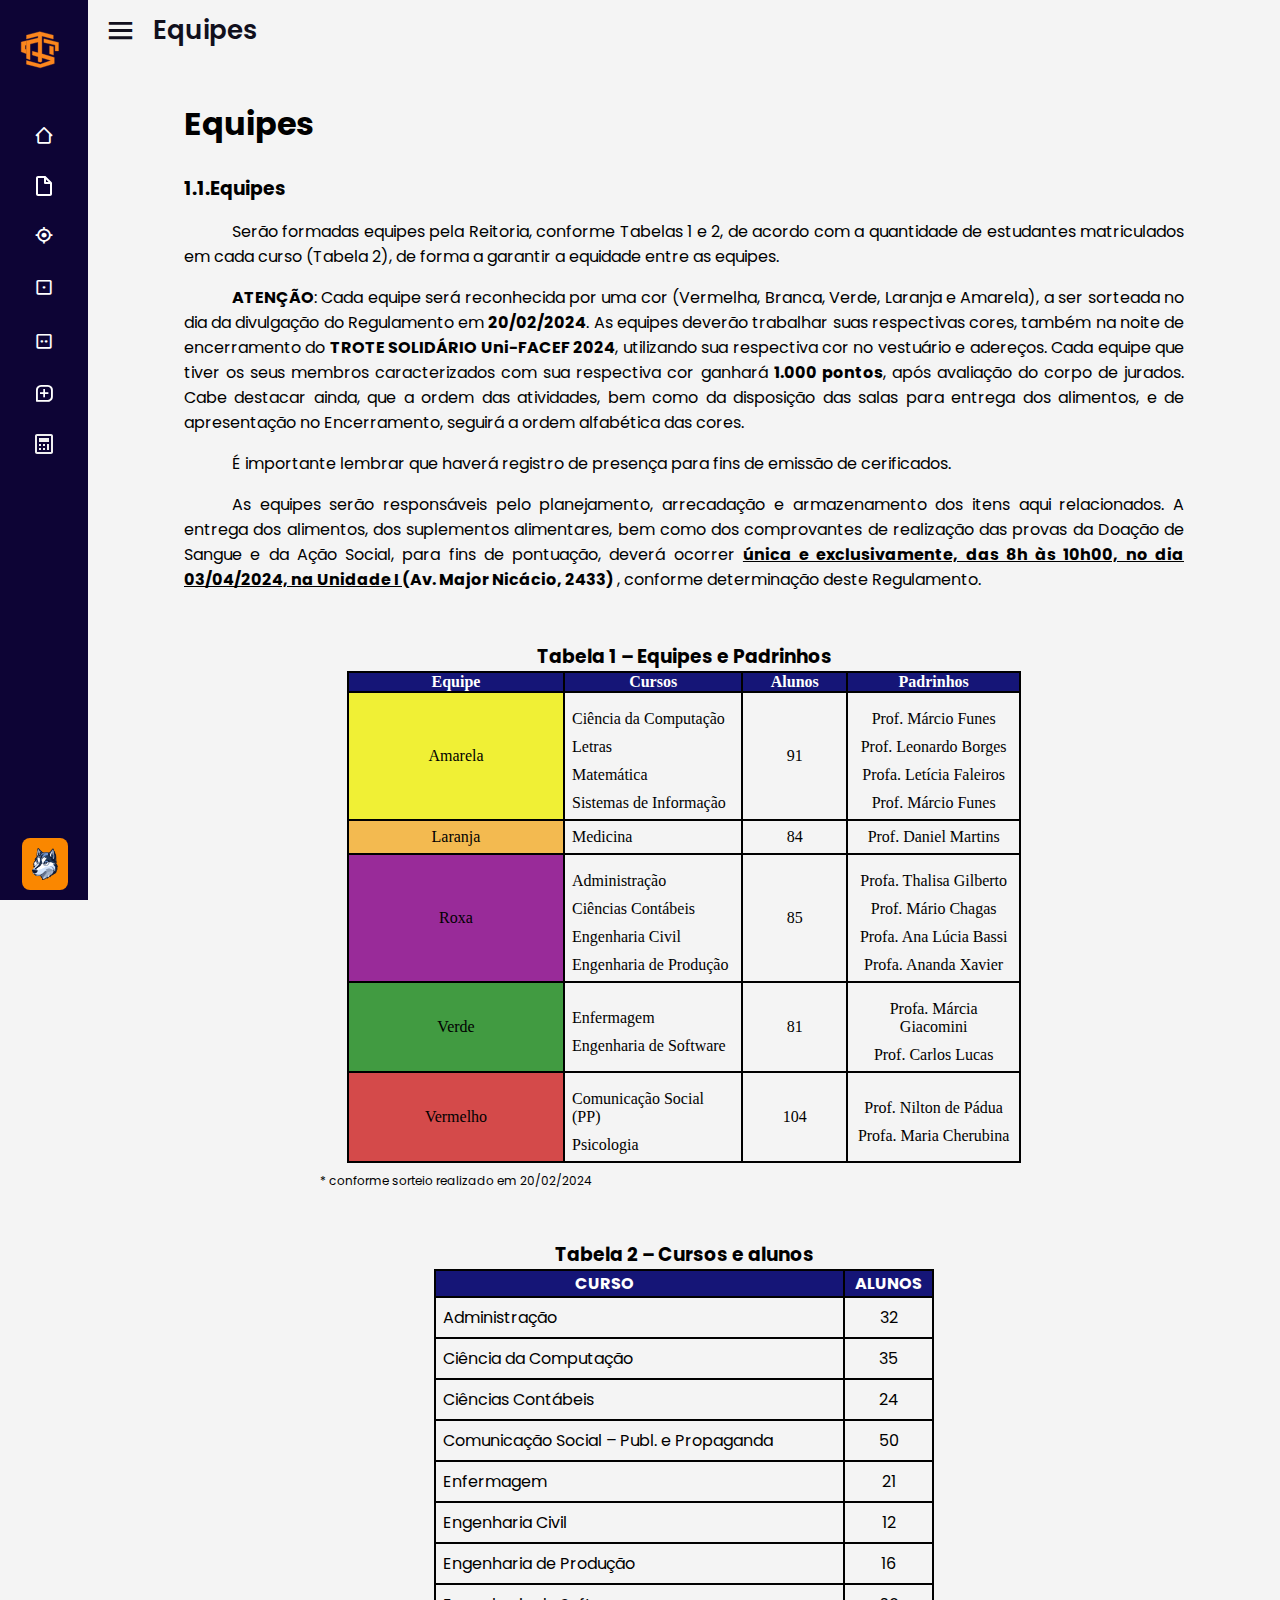
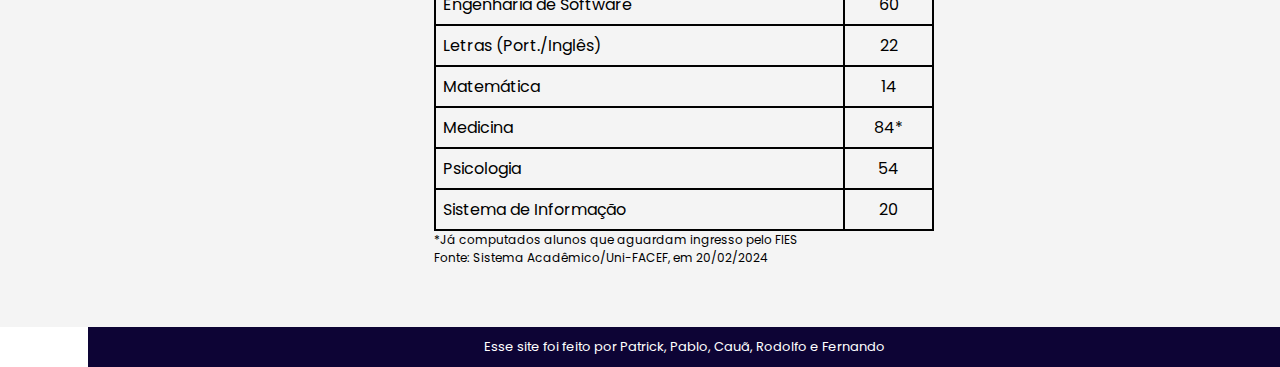
<file: html/etapa1/equipes.html>
<!DOCTYPE html>

<html lang="pt-br">

  <head>
    <meta charset="UTF-8">
    <meta name="viewport" content="width=device-width, initial-scale=1.0">
    <link rel="stylesheet" href="../../css/index.css">
    <link rel="stylesheet" href="../../css/menustyle.css">
    <link href='https://unpkg.com/boxicons@2.1.4/css/boxicons.min.css' rel='stylesheet'>
    <link rel="stylesheet" href="../../css/esquipes.css">
    <title>Trote Solidario</title>
  </head>

  <body>

    <div class="sidebar close">

        <div class="logo-details">
            <span class="image"><img src="../../img/logo trote vect.svg" alt="Logo"></span>
            <span class="logo_name">Trote Solidário</span>
        </div>

        <ul class="nav-links">

            <li>
                <a href="../etapa2/principal.html">
                    <i class='bx bx-home-alt-2'></i>
                    <span class="link_name">Principal</span>
                </a>
                <ul class="sub-menu blank">
                    <li><a class="link_name" href="../etapa2/principal.html">Principal</a></li>
                </ul>
            </li>

            <li>
                <a href="../index.html">
                    <i><img src="[data-uri]"/></i>
                    <span class="link_name">Introdução</span>
                </a>
                <ul class="sub-menu blank">
                    <li><a class="link_name" href="index.html">Introdução</a></li>
                </ul>
            </li>
            <li>
                <a href="../objetivo.html">
                    <i class='bx bx-target-lock'></i>
                    <span class="link_name">Objetivo</span>
                </a>
                <ul class="sub-menu blank">
                    <li><a class="link_name" href="../objetivo.html">Objetivo</a></li>
                </ul>
            </li>
            
            <li>
                <div class="icon-link">
                    <a href="../etapa1.html">
                        <i class='bx bx-dice-1'></i>
                        <span class="link_name">1ª Etapa</span>
                    </a>
                    <i class='bx bxs-chevron-down arrow'></i>
                </div>
                <ul class="sub-menu">
                    <li><a class="link_name" href="../etapa1.html">1ª Etapa</a></li>
                    <li><a href="equipes.html">Equipes</a></li>
                    <li><a href="alimentos.html">Alimentos</a></li>
                    <li><a href="adicionais.html">Adicionais</a></li>
                    <li><a href="doacao.html">Doação</a></li>
                </ul>
            </li>
            
            <li>
                <div class="icon-link">
                    <a href="../etapa2.html">
                        <i class='bx bx-dice-2' ></i>
                        <span class="link_name">2ª Etapa</span>
                    </a>
                    <i class='bx bxs-chevron-down arrow'></i>
                </div>
                <ul class="sub-menu">
                    <li><a class="link_name" href="../etapa2.html">2ª Etapa</a></li>
                    <li><a href="../etapa2/acaosocial.html">Ação Social</a></li>
                    <li><a href="../etapa2/noite.html">Noite do Encerramento</a></li>
                </ul>
            </li>

            <li>
                <a href="../obsfinais.html">
                    <i class='bx bx-message-square-add'></i>
                    <span class="link_name">Observações</span>
                </a>
                <ul class="sub-menu blank">
                    <li><a class="link_name" href="../obsfinais.html">Observações</a></li>
                </ul>
            </li>

            <li>
                <a href="../calculadora/calculadora.html">
                    <i><img src="[data-uri]"/></i>
                    <span class="link_name">Calculadora</span>
                </a>
                <ul class="sub-menu blank">
                    <li><a class="link_name" href="../calculadora/calculadora.html">Calculadora</a></li>
                </ul>
            </li>
            
        </ul>
        
        <ul class="nav-links close">

            <li>
                <a href="#">
                    <i class='bx bx-home-alt-2'></i>
                    <span class="link_name">Principal</span>
                </a>
                <ul class="sub-menu blank">
                    <li><a class="link_name" href="../etapa2/principal.html">Principal</a></li>
                </ul>
            </li>

            <li>
                <a href="#">
                    <i><img src="[data-uri]"/></i>
                    <span class="link_name">Introdução</span>
                </a>
                <ul class="sub-menu blank">
                    <li><a class="link_name" href="index.html">Introdução</a></li>
                </ul>
            </li>
            <li>
                <a href="#">
                    <i class='bx bx-target-lock'></i>
                    <span class="link_name">Objetivo</span>
                </a>
                <ul class="sub-menu blank">
                    <li><a class="link_name" href="../objetivo.html">Objetivo</a></li>
                </ul>
            </li>
            
            <li>
                <div class="icon-link">
                    <a href="#">
                        <i class='bx bx-dice-1'></i>
                        <span class="link_name">1ª Etapa</span>
                    </a>
                    <i class='bx bxs-chevron-down arrow'></i>
                </div>
                <ul class="sub-menu">
                    <li><a class="link_name" href="../etapa1.html">1ª Etapa</a></li>
                    <li><a href="equipes.html">Equipes</a></li>
                    <li><a href="alimentos.html">Alimentos</a></li>
                    <li><a href="adicionais.html">Adicionais</a></li>
                    <li><a href="doacao.html">Doação</a></li>
                </ul>
            </li>
            
            <li>
                <div class="icon-link">
                    <a href="#">
                        <i class='bx bx-dice-2' ></i>
                        <span class="link_name">2ª Etapa</span>
                    </a>
                    <i class='bx bxs-chevron-down arrow'></i>
                </div>
                <ul class="sub-menu">
                    <li><a class="link_name" href="../etapa2.html">2ª Etapa</a></li>
                    <li><a href="../etapa2/acaosocial.html">Ação Social</a></li>
                    <li><a href="../etapa2/noite.html">Noite do Encerramento</a></li>
                </ul>
            </li>

            <li>
                <a href="#">
                    <i class='bx bx-message-square-add'></i>
                    <span class="link_name">Observações</span>
                </a>
                <ul class="sub-menu blank">
                    <li><a class="link_name" href="../obsfinais.html">Observações</a></li>
                </ul>
            </li>

            <li>
                <a href="#">
                    <i><img src="[data-uri]"/></i>
                    <span class="link_name">Calculadora</span>
                </a>
                <ul class="sub-menu blank">
                    <li><a class="link_name" href="../calculadora/calculadora.html">Calculadora</a></li>
                </ul>
            </li>
            
        </ul>

        <div class="profile-details">
            <div class="profile-content">
                <img src="../../img/logotime.png" alt="Logo Time">
            </div>
            <div class="name-job">
                <div class="profile_name">Equipe Alfa</div>
                <div class="job"></div>
            </div>
        </div>
    
    </div>

    <section class="home-section">
        <div class="home-content">
            <i class='bx bx-menu' ></i>
            <span class="text">Equipes</span>
        </div>
    </section>

    <main class="conteudo">
        <div class="dimencao">
            <h1>Equipes</h1>
            <h3>1.1.Equipes</h3>
            <p>
                Serão formadas equipes pela Reitoria, conforme Tabelas 1 e 2, de acordo com a
                quantidade de estudantes matriculados em cada curso (Tabela 2), de forma a garantir a
                equidade entre as equipes.
            </p>
            <p>
                <strong>ATENÇÃO</strong>: Cada equipe será reconhecida por uma cor (Vermelha, Branca,
                Verde, Laranja e Amarela), a ser sorteada no dia da divulgação do Regulamento em
                <strong>20/02/2024</strong>. As equipes deverão trabalhar suas respectivas cores, também na noite de
                encerramento do <strong>TROTE SOLIDÁRIO Uni-FACEF 2024</strong>, utilizando sua respectiva cor
                no vestuário e adereços. Cada equipe que tiver os seus membros caracterizados com
                sua respectiva cor ganhará <strong>1.000 pontos</strong>, após avaliação do corpo de jurados. Cabe
                destacar ainda, que a ordem das atividades, bem como da disposição das salas para
                entrega dos alimentos, e de apresentação no Encerramento, seguirá a ordem alfabética
                das cores.
            </p>
            <p>
                É importante lembrar que haverá registro de presença para fins de emissão de
                cerificados.
            </p>
            <p>
                As equipes serão responsáveis pelo planejamento, arrecadação e
                armazenamento dos itens aqui relacionados. A entrega dos alimentos, dos
                suplementos alimentares, bem como dos comprovantes de realização das provas da
                Doação de Sangue e da Ação Social, para fins de pontuação, deverá ocorrer <strong>
                    <ins>
                        única e
                        exclusivamente, das 8h às 10h00, no dia 03/04/2024, na Unidade I
                    </ins> (Av. Major
                    Nicácio, 2433)
                </strong>, conforme determinação deste Regulamento.
            </p>
            <h3 class="tabela1">Tabela 1 – Equipes e Padrinhos</h3>
            <iframe src="../../tabelas/tb1.html" frameborder="0" class="tb1"></iframe>
            <p class="recado">* conforme sorteio realizado em 20/02/2024</p>
            <h3 class="tabela1">Tabela 2 – Cursos e alunos</h3>
            <table>
                <thead>
                    <th class="curso">CURSO</th>
                    <th class="alunos">ALUNOS</th>
                </thead>
                <tbody>
                    <tr>
                        <td class="curso">Administração </td>
                        <td class="alunos">32</td>
                    </tr>
                    <tr>
                        <td class="curso">Ciência da Computação</td>
                        <td class="alunos">35</td>
                    </tr>
                    <tr>
                        <td class="curso">Ciências Contábeis</td>
                        <td class="alunos">24</td>
                    </tr>
                    <tr>
                        <td class="curso">Comunicação Social – Publ. e Propaganda</td>
                        <td class="alunos">50</td>
                    </tr>
                    <tr>
                        <td class="curso">Enfermagem </td>
                        <td class="alunos">21</td>
                    </tr>
                    <tr>
                        <td class="curso">Engenharia Civil</td>
                        <td class="alunos">12</td>
                    </tr>
                    <tr>
                        <td class="curso">Engenharia de Produção</td>
                        <td class="alunos">16</td>
                    </tr>
                    <tr>
                        <td class="curso">Engenharia de Software</td>
                        <td class="alunos">60</td>
                    </tr>
                    <tr>
                        <td class="curso">Letras (Port./Inglês)</td>
                        <td class="alunos">22</td>
                    </tr>
                    <tr>
                        <td class="curso">Matemática </td>
                        <td class="alunos">14</td>
                    </tr>
                    <tr>
                        <td class="curso">Medicina</td>
                        <td class="alunos">84*</td>
                    </tr>
                    <tr>
                        <td class="curso">Psicologia</td>
                        <td class="alunos">54</td>
                    </tr>
                    <tr>
                        <td class="curso">Sistema de Informação</td>
                        <td class="alunos">20</td>
                    </tr>
                </tbody>
            </table>
            <p class="recado2">
                *Já computados alunos que aguardam ingresso pelo FIES <br>
                Fonte: Sistema Acadêmico/Uni-FACEF, em 20/02/2024
            </p>
        </div>
    </main>

    <footer>
        <span>Esse site foi feito por Patrick, Pablo, Cauã, Rodolfo e Fernando</span>
    </footer>

    <script src="../../js/menu.js"></script>

  </body>

</html>
</file>
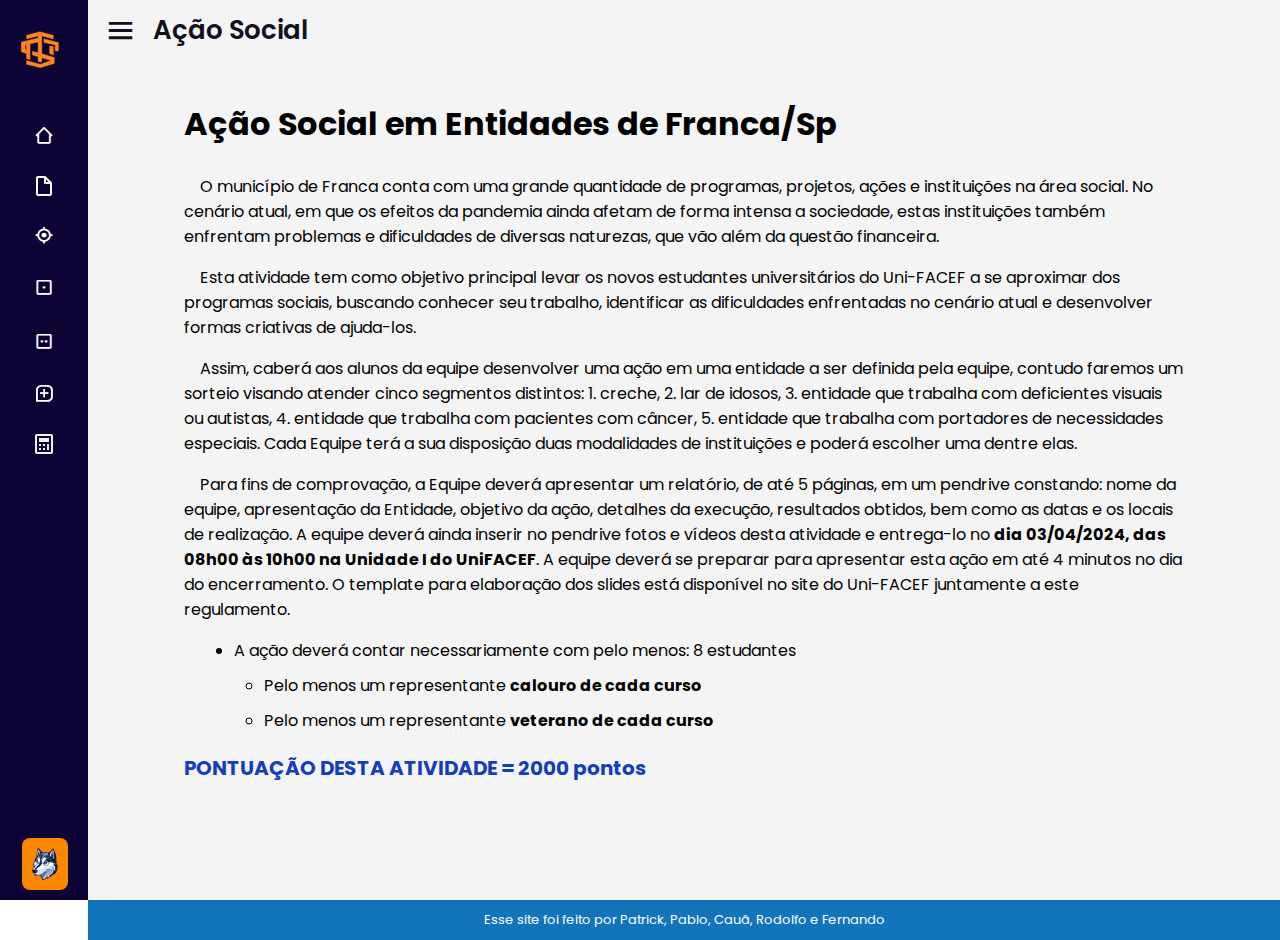
<file: html/etapa2/acaosocial.html>
<!DOCTYPE html>

<html lang="pt-br">

  <head>
    <meta charset="UTF-8">
    <meta name="viewport" content="width=device-width, initial-scale=1.0">
    <link rel="stylesheet" href="../../css/index.css">
    <link rel="stylesheet" href="../../css/menustyle.css">
    <link rel="stylesheet" href="../../css/acaosocial.css">
    <link href='https://unpkg.com/boxicons@2.1.4/css/boxicons.min.css' rel='stylesheet'>
    <title>Trote Solidario</title>
  </head>

  <body>

    <div class="sidebar close">

        <div class="logo-details">
            <span class="image"><img src="../../img/logo trote vect.svg" alt="Logo"></span>
            <span class="logo_name">Trote Solidário</span>
        </div>

        <ul class="nav-links">

            <li>
                <a href="principal.html">
                    <i class='bx bx-home-alt-2'></i>
                    <span class="link_name">Principal</span>
                </a>
                <ul class="sub-menu blank">
                    <li><a class="link_name" href="principal.html">Principal</a></li>
                </ul>
            </li>

            <li>
                <a href="../index.html">
                    <i><img src="[data-uri]"/></i>
                    <span class="link_name">Introdução</span>
                </a>
                <ul class="sub-menu blank">
                    <li><a class="link_name" href="../index.html">Introdução</a></li>
                </ul>
            </li>
            
            <li>
                <a href="../objetivo.html">
                    <i class='bx bx-target-lock'></i>
                    <span class="link_name">Objetivo</span>
                </a>
                <ul class="sub-menu blank">
                    <li><a class="link_name" href="../objetivo.html">Objetivo</a></li>
                </ul>
            </li>
            
            <li>
                <div class="icon-link">
                    <a href="../etapa1.html">
                        <i class='bx bx-dice-1'></i>
                        <span class="link_name">1ª Etapa</span>
                    </a>
                    <i class='bx bxs-chevron-down arrow'></i>
                </div>
                <ul class="sub-menu">
                    <li><a class="link_name" href="../etapa1.html">1ª Etapa</a></li>
                    <li><a href="../etapa1/equipes.html">Equipes</a></li>
                    <li><a href="../etapa1/alimentos.html">Alimentos</a></li>
                    <li><a href="../etapa1/adicionais.html">Adicionais</a></li>
                    <li><a href="../etapa1/doacao.html">Doação</a></li>
                </ul>
            </li>
            
            <li>
                <div class="icon-link">
                    <a href="../etapa2.html">
                        <i class='bx bx-dice-2' ></i>
                        <span class="link_name">2ª Etapa</span>
                    </a>
                    <i class='bx bxs-chevron-down arrow'></i>
                </div>
                <ul class="sub-menu">
                    <li><a class="link_name" href="../etapa2.html">2ª Etapa</a></li>
                    <li><a href="../etapa2/acaosocial.html">Ação Social</a></li>
                    <li><a href="../etapa2/noite.html">Noite do Encerramento</a></li>
                </ul>
            </li>
            
            <li>
                <a href="../obsfinais.html">
                    <i class='bx bx-message-square-add'></i>
                    <span class="link_name">Observações</span>
                </a>
                <ul class="sub-menu blank">
                    <li><a class="link_name" href="../obsfinais.html">Observações</a></li>
                </ul>
            </li>


            <li>
                <a href="../calculadora/calculadora.html">
                    <i><img src="[data-uri]"/></i>
                    <span class="link_name">Calculadora</span>
                </a>
                <ul class="sub-menu blank">
                    <li><a class="link_name" href="../calculadora/calculadora.html">Calculadora</a></li>
                </ul>
            </li>
        
        </ul>

        <ul class="nav-links close">

            <li>
                <a href="#">
                    <i class='bx bx-home-alt-2'></i>
                    <span class="link_name">Principal</span>
                </a>
                <ul class="sub-menu blank">
                    <li><a class="link_name" href="principal.html">Principal</a></li>
                </ul>
            </li>

            <li>
                <a href="#">
                    <i><img src="[data-uri]"/></i>
                    <span class="link_name">Introdução</span>
                </a>
                <ul class="sub-menu blank">
                    <li><a class="link_name" href="../index.html">Introdução</a></li>
                </ul>
            </li>
            
            <li>
                <a href="#">
                    <i class='bx bx-target-lock'></i>
                    <span class="link_name">Objetivo</span>
                </a>
                <ul class="sub-menu blank">
                    <li><a class="link_name" href="../objetivo.html">Objetivo</a></li>
                </ul>
            </li>
            
            <li>
                <div class="icon-link">
                    <a href="#">
                        <i class='bx bx-dice-1'></i>
                        <span class="link_name">1ª Etapa</span>
                    </a>
                    <i class='bx bxs-chevron-down arrow'></i>
                </div>
                <ul class="sub-menu">
                    <li><a class="link_name" href="../etapa1.html">1ª Etapa</a></li>
                    <li><a href="../etapa1/equipes.html">Equipes</a></li>
                    <li><a href="../etapa1/alimentos.html">Alimentos</a></li>
                    <li><a href="../etapa1/adicionais.html">Adicionais</a></li>
                    <li><a href="../etapa1/doacao.html">Doação</a></li>
                </ul>
            </li>
            
            <li>
                <div class="icon-link">
                    <a href="#">
                        <i class='bx bx-dice-2' ></i>
                        <span class="link_name">2ª Etapa</span>
                    </a>
                    <i class='bx bxs-chevron-down arrow'></i>
                </div>
                <ul class="sub-menu">
                    <li><a class="link_name" href="../etapa2.html">2ª Etapa</a></li>
                    <li><a href="../etapa2/acaosocial.html">Ação Social</a></li>
                    <li><a href="../etapa2/noite.html">Noite do Encerramento</a></li>
                </ul>
            </li>
            
            <li>
                <a href="#">
                    <i class='bx bx-message-square-add'></i>
                    <span class="link_name">Observações</span>
                </a>
                <ul class="sub-menu blank">
                    <li><a class="link_name" href="../obsfinais.html">Observações</a></li>
                </ul>
            </li>


            <li>
                <a href="#">
                    <i><img src="[data-uri]"/></i>
                    <span class="link_name">Calculadora</span>
                </a>
                <ul class="sub-menu blank">
                    <li><a class="link_name" href="../calculadora/calculadora.html">Calculadora</a></li>
                </ul>
            </li>
        
        </ul>

        <div class="profile-details">
            <div class="profile-content">
                <img src="../../img/logotime.png" alt="Logo Time">
            </div>
            <div class="name-job">
                <div class="profile_name">Equipe Alfa</div>
                <div class="job"></div>
            </div>
        </div>
    
    </div>

    <section class="home-section">
        <div class="home-content">
            <i class='bx bx-menu' ></i>
            <span class="text">Ação Social</span>
        </div>
    </section>

    <main class="conteudo">
        <div class="dimencao">
            <h1>Ação Social em Entidades de Franca/Sp</h1>
            <p>
                O município de Franca conta com uma grande quantidade de programas,
                projetos, ações e instituições na área social. No cenário atual, em que os efeitos da
                pandemia ainda afetam de forma intensa a sociedade, estas instituições também
                enfrentam problemas e dificuldades de diversas naturezas, que vão além da questão
                financeira.
            </p>
            <p>
                Esta atividade tem como objetivo principal levar os novos estudantes
                universitários do Uni-FACEF a se aproximar dos programas sociais, buscando
                conhecer seu trabalho, identificar as dificuldades enfrentadas no cenário atual e
                desenvolver formas criativas de ajuda-los.
            </p>
            <p>
                Assim, caberá aos alunos da equipe desenvolver uma ação em uma entidade a
                ser definida pela equipe, contudo faremos um sorteio visando atender cinco segmentos
                distintos: 1. creche, 2. lar de idosos, 3. entidade que trabalha com deficientes visuais ou
                autistas, 4. entidade que trabalha com pacientes com câncer, 5. entidade que trabalha
                com portadores de necessidades especiais. Cada Equipe terá a sua disposição duas
                modalidades de instituições e poderá escolher uma dentre elas.
            </p>
            <p>
                Para fins de comprovação, a Equipe deverá apresentar um relatório, de até 5
                páginas, em um pendrive constando: nome da equipe, apresentação da Entidade,
                objetivo da ação, detalhes da execução, resultados obtidos, bem como as datas e os
                locais de realização. A equipe deverá ainda inserir no pendrive fotos e vídeos desta
                atividade e entrega-lo no <strong>dia 03/04/2024, das 08h00 às 10h00 na Unidade I do UniFACEF</strong>. A equipe deverá se preparar para apresentar esta ação em até 4 minutos no
                dia do encerramento. O template para elaboração dos slides está disponível no site do
                Uni-FACEF juntamente a este regulamento. 
            </p>
            <ul class="acao">
                <li>
                    A ação deverá contar necessariamente com pelo menos: 8 estudantes
                    <ul class="acao2">
                        <li>
                            Pelo menos um representante <strong>calouro de cada curso</strong>
                        </li>
                        <li>
                            Pelo menos um representante <strong>veterano de cada curso</strong>
                        </li>
                    </ul>
                </li>
            </ul>
            <h2>PONTUAÇÃO DESTA ATIVIDADE = 2000 pontos</h2>
        </div>
    </main>

    <footer>
        <span>Esse site foi feito por Patrick, Pablo, Cauã, Rodolfo e Fernando</span>
    </footer>

    <script src="../../js/menu.js"></script>

  </body>

</html>
</file>
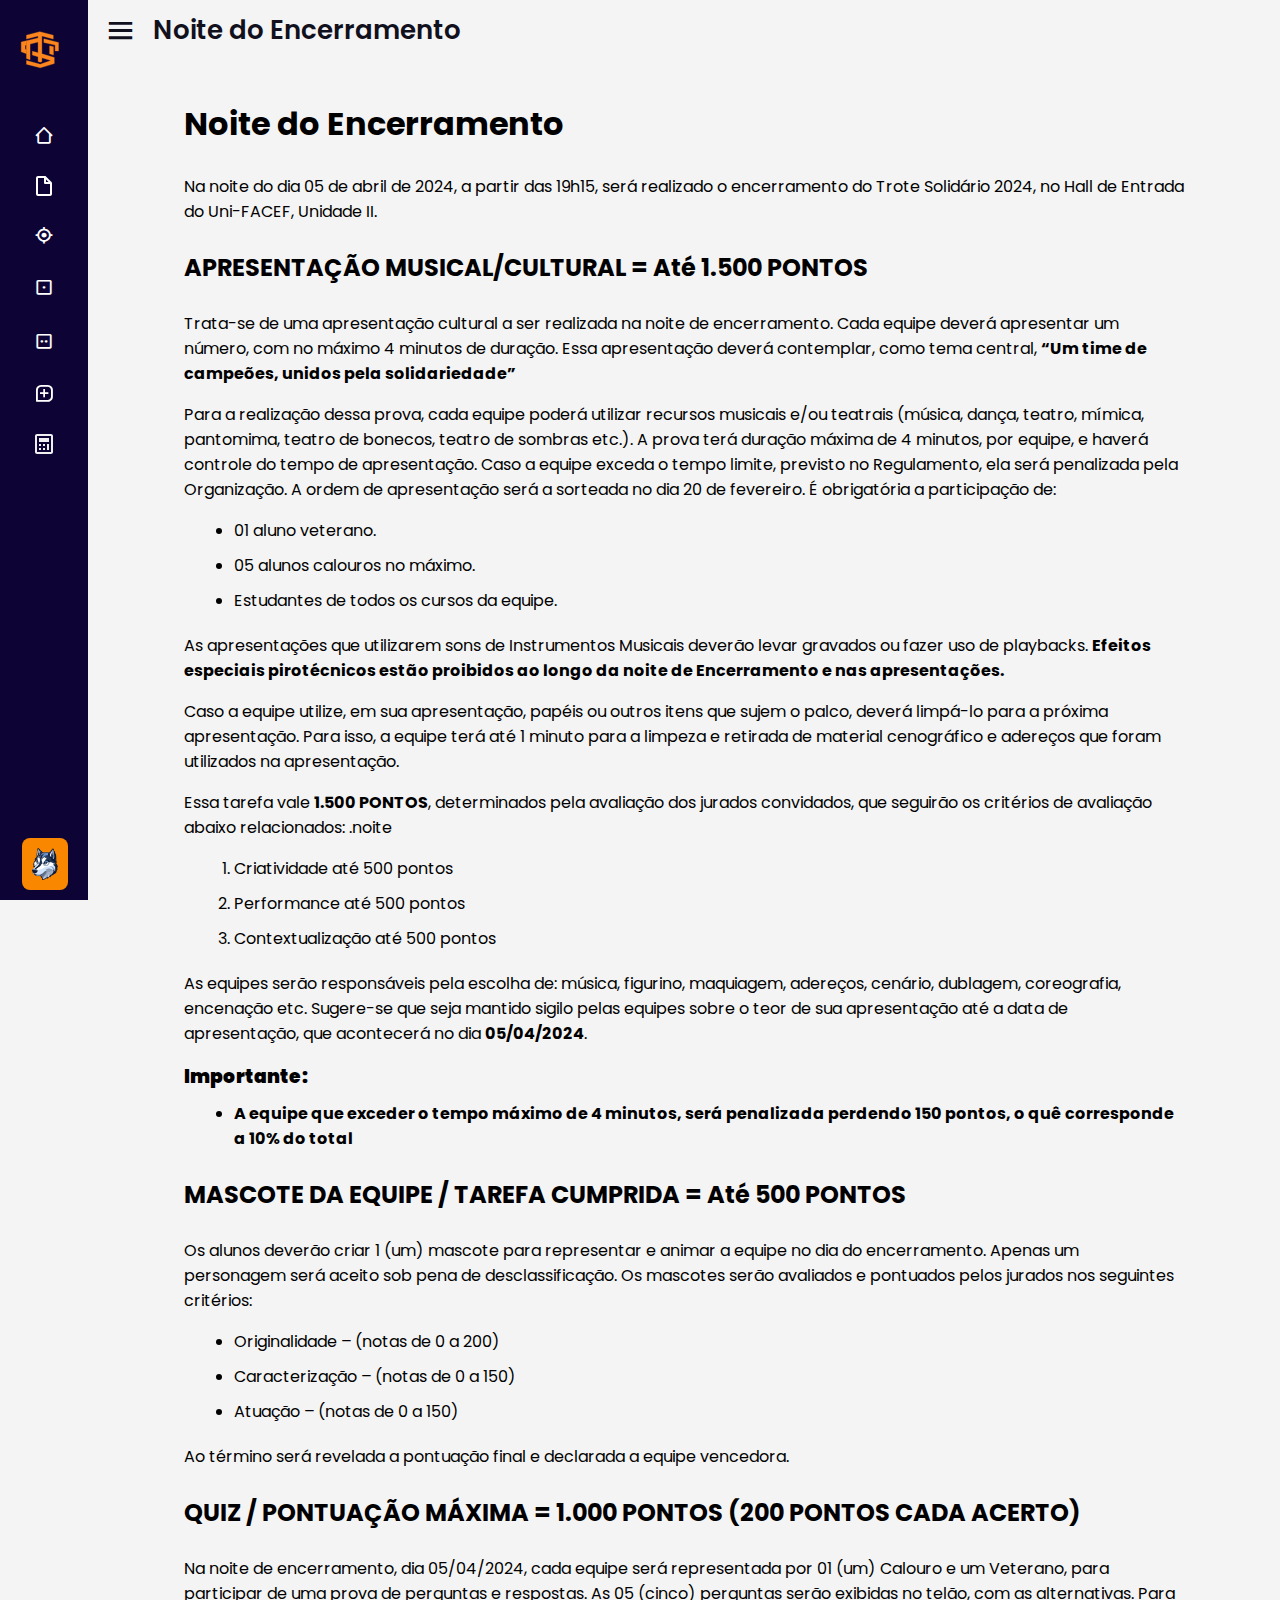
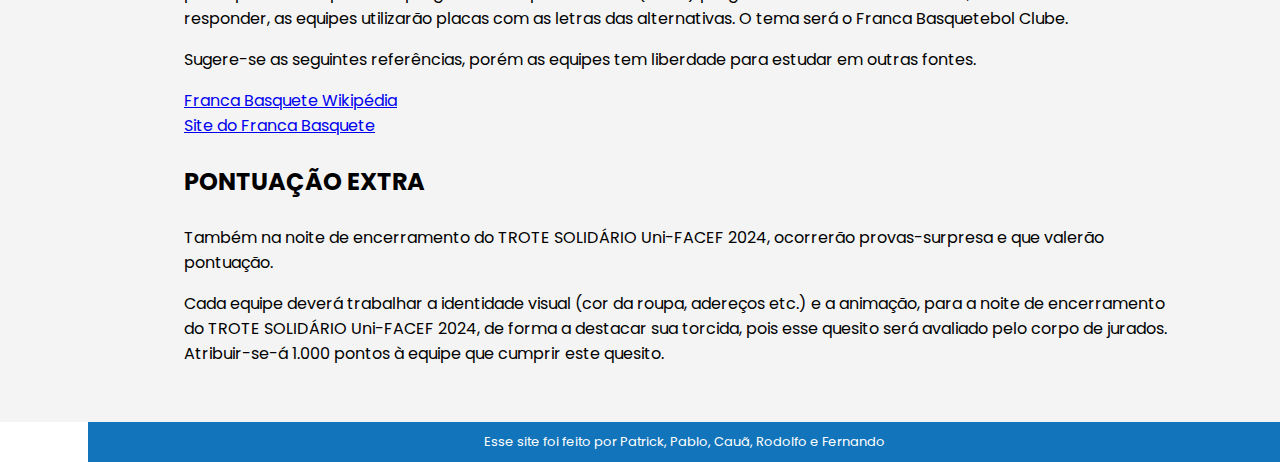
<file: html/etapa2/noite.html>
<!DOCTYPE html>

<html lang="pt-br">

  <head>
    <meta charset="UTF-8">
    <meta name="viewport" content="width=device-width, initial-scale=1.0">
    <link rel="stylesheet" href="../../css/index.css">
    <link rel="stylesheet" href="../../css/menustyle.css">
    <link rel="stylesheet" href="../../css/noite.css">
    <link href='https://unpkg.com/boxicons@2.1.4/css/boxicons.min.css' rel='stylesheet'>
    <title>Trote Solidario</title>
  </head>

  <body>

    <div class="sidebar close">

        <div class="logo-details">
            <span class="image"><img src="../../img/logo trote vect.svg" alt="Logo"></span>
            <span class="logo_name">Trote Solidário</span>
        </div>

        <ul class="nav-links">

            <li>
                <a href="principal.html">
                    <i class='bx bx-home-alt-2'></i>
                    <span class="link_name">Principal</span>
                </a>
                <ul class="sub-menu blank">
                    <li><a class="link_name" href="principal.html">Principal</a></li>
                </ul>
            </li>

            <li>
                <a href="../index.html">
                    <i><img src="[data-uri]"/></i>
                    <span class="link_name">Introdução</span>
                </a>
                <ul class="sub-menu blank">
                    <li><a class="link_name" href="../index.html">Introdução</a></li>
                </ul>
            </li>
            
            <li>
                <a href="../objetivo.html">
                    <i class='bx bx-target-lock'></i>
                    <span class="link_name">Objetivo</span>
                </a>
                <ul class="sub-menu blank">
                    <li><a class="link_name" href="../objetivo.html">Objetivo</a></li>
                </ul>
            </li>
            
            <li>
                <div class="icon-link">
                    <a href="../etapa1.html">
                        <i class='bx bx-dice-1'></i>
                        <span class="link_name">1ª Etapa</span>
                    </a>
                    <i class='bx bxs-chevron-down arrow'></i>
                </div>
                <ul class="sub-menu">
                    <li><a class="link_name" href="../etapa1.html">1ª Etapa</a></li>
                    <li><a href="../etapa1/equipes.html">Equipes</a></li>
                    <li><a href="../etapa1/alimentos.html">Alimentos</a></li>
                    <li><a href="../etapa1/adicionais.html">Adicionais</a></li>
                    <li><a href="../etapa1/doacao.html">Doação</a></li>
                </ul>
            </li>
            
            <li>
                <div class="icon-link">
                    <a href="../etapa2.html">
                        <i class='bx bx-dice-2' ></i>
                        <span class="link_name">2ª Etapa</span>
                    </a>
                    <i class='bx bxs-chevron-down arrow'></i>
                </div>
                <ul class="sub-menu">
                    <li><a class="link_name" href="../etapa2.html">2ª Etapa</a></li>
                    <li><a href="../etapa2/acaosocial.html">Ação Social</a></li>
                    <li><a href="../etapa2/noite.html">Noite do Encerramento</a></li>
                </ul>
            </li>
            
            <li>
                <a href="../obsfinais.html">
                    <i class='bx bx-message-square-add'></i>
                    <span class="link_name">Observações</span>
                </a>
                <ul class="sub-menu blank">
                    <li><a class="link_name" href="../obsfinais.html">Observações</a></li>
                </ul>
            </li>


            <li>
                <a href="../calculadora/calculadora.html">
                    <i><img src="[data-uri]"/></i>
                    <span class="link_name">Calculadora</span>
                </a>
                <ul class="sub-menu blank">
                    <li><a class="link_name" href="../calculadora/calculadora.html">Calculadora</a></li>
                </ul>
            </li>
        
        </ul>

        <ul class="nav-links close">

            <li>
                <a href="#">
                    <i class='bx bx-home-alt-2'></i>
                    <span class="link_name">Principal</span>
                </a>
                <ul class="sub-menu blank">
                    <li><a class="link_name" href="principal.html">Principal</a></li>
                </ul>
            </li>

            <li>
                <a href="#">
                    <i><img src="[data-uri]"/></i>
                    <span class="link_name">Introdução</span>
                </a>
                <ul class="sub-menu blank">
                    <li><a class="link_name" href="../index.html">Introdução</a></li>
                </ul>
            </li>
            
            <li>
                <a href="#">
                    <i class='bx bx-target-lock'></i>
                    <span class="link_name">Objetivo</span>
                </a>
                <ul class="sub-menu blank">
                    <li><a class="link_name" href="../objetivo.html">Objetivo</a></li>
                </ul>
            </li>
            
            <li>
                <div class="icon-link">
                    <a href="#">
                        <i class='bx bx-dice-1'></i>
                        <span class="link_name">1ª Etapa</span>
                    </a>
                    <i class='bx bxs-chevron-down arrow'></i>
                </div>
                <ul class="sub-menu">
                    <li><a class="link_name" href="../etapa1.html">1ª Etapa</a></li>
                    <li><a href="../etapa1/equipes.html">Equipes</a></li>
                    <li><a href="../etapa1/alimentos.html">Alimentos</a></li>
                    <li><a href="../etapa1/adicionais.html">Adicionais</a></li>
                    <li><a href="../etapa1/doacao.html">Doação</a></li>
                </ul>
            </li>
            
            <li>
                <div class="icon-link">
                    <a href="#">
                        <i class='bx bx-dice-2' ></i>
                        <span class="link_name">2ª Etapa</span>
                    </a>
                    <i class='bx bxs-chevron-down arrow'></i>
                </div>
                <ul class="sub-menu">
                    <li><a class="link_name" href="../etapa2.html">2ª Etapa</a></li>
                    <li><a href="../etapa2/acaosocial.html">Ação Social</a></li>
                    <li><a href="../etapa2/noite.html">Noite do Encerramento</a></li>
                </ul>
            </li>
            
            <li>
                <a href="#">
                    <i class='bx bx-message-square-add'></i>
                    <span class="link_name">Observações</span>
                </a>
                <ul class="sub-menu blank">
                    <li><a class="link_name" href="../obsfinais.html">Observações</a></li>
                </ul>
            </li>


            <li>
                <a href="#">
                    <i><img src="[data-uri]"/></i>
                    <span class="link_name">Calculadora</span>
                </a>
                <ul class="sub-menu blank">
                    <li><a class="link_name" href="../calculadora/calculadora.html">Calculadora</a></li>
                </ul>
            </li>
        
        </ul>

        <div class="profile-details">
            <div class="profile-content">
                <img src="../../img/logotime.png" alt="Logo Time">
            </div>
            <div class="name-job">
                <div class="profile_name">Equipe Alfa</div>
                <div class="job"></div>
            </div>
        </div>
    
    </div>

    <section class="home-section">
        <div class="home-content">
            <i class='bx bx-menu' ></i>
            <span class="text">Noite do Encerramento</span>
        </div>
    </section>

    <main class="conteudo">
        <div class="dimencao">
            <h1>Noite do Encerramento</h1>
            <p>
                Na noite do dia 05 de abril de 2024, a partir das 19h15, será realizado o
                encerramento do Trote Solidário 2024, no Hall de Entrada do Uni-FACEF, Unidade II.
            </p>
            <h2>APRESENTAÇÃO MUSICAL/CULTURAL = Até 1.500 PONTOS</h2>
            <p>
                Trata-se de uma apresentação cultural a ser realizada na noite de encerramento. Cada equipe deverá apresentar um número, com no máximo 4 minutos de duração. Essa apresentação deverá contemplar, como tema central, <strong>“Um time de campeões, unidos pela solidariedade”
                </strong>
            </p>
            <p>
                Para a realização dessa prova, cada equipe poderá utilizar recursos musicais e/ou teatrais (música, dança, teatro, mímica, pantomima, teatro de bonecos, teatro de sombras etc.). A prova terá duração máxima de 4 minutos, por equipe, e haverá controle do tempo de apresentação. Caso a equipe exceda o tempo limite, previsto no Regulamento, ela será penalizada pela Organização. A ordem de apresentação será a sorteada no dia 20 de fevereiro. É obrigatória a participação de:

            </p>
            <ul class="noite">
                <li>01 aluno veterano.</li>
                <li>05 alunos calouros no máximo.</li>
                <li>Estudantes de todos os cursos da equipe.</li>
            </ul>
            <p>
                As apresentações que utilizarem sons de Instrumentos Musicais deverão levar gravados ou fazer uso de playbacks. <strong>Efeitos especiais pirotécnicos estão proibidos ao longo da noite de Encerramento e nas apresentações.</strong>
            </p>
            <p>
                Caso a equipe utilize, em sua apresentação, papéis ou outros itens que sujem o palco, deverá limpá-lo para a próxima apresentação. Para isso, a equipe terá até 1 minuto para a limpeza e retirada de material cenográfico e adereços que foram utilizados na apresentação.
            </p>
            <p>
                Essa tarefa vale <strong>1.500 PONTOS</strong>, determinados pela avaliação dos jurados convidados, que seguirão os critérios de avaliação abaixo relacionados:
                .noite
            </p>
            <ol class="noite">
                <li>Criatividade até 500 pontos</li>
                <li>Performance até 500 pontos</li>
                <li>Contextualização até 500 pontos</li>
            </ol>
            <p>
                As equipes serão responsáveis pela escolha de: música, figurino, maquiagem, adereços, cenário, dublagem, coreografia, encenação etc. Sugere-se que seja mantido sigilo pelas equipes sobre o teor de sua apresentação até a data de apresentação, que acontecerá no dia <strong>05/04/2024</strong>.
            </p>
            <h3><strong>Importante:</strong></h3>
            <ul class="noite">
                <li><strong>A equipe que exceder o tempo máximo de 4 minutos, será penalizada perdendo 150 pontos, o quê corresponde a 10% do total</strong></li>
            </ul>
            <h2>MASCOTE DA EQUIPE / TAREFA CUMPRIDA = Até 500 PONTOS</h2>
            <p>
                Os alunos deverão criar 1 (um) mascote para representar e animar a equipe no dia do encerramento. Apenas um personagem será aceito sob pena de desclassificação. Os mascotes serão avaliados e pontuados pelos jurados nos seguintes critérios:
            </p>
            <ul class="noite">
                <li>Originalidade – (notas de 0 a 200)</li>
                <li>Caracterização – (notas de 0 a 150)</li>
                <li>Atuação – (notas de 0 a 150)</li>
            </ul>
            <p>
                Ao término será revelada a pontuação final e declarada a equipe vencedora.
            </p>
            <h2>QUIZ / PONTUAÇÃO MÁXIMA = 1.000 PONTOS (200 PONTOS CADA ACERTO)</h2>
            <p>
                Na noite de encerramento, dia 05/04/2024, cada equipe será representada por 01 (um) Calouro e um Veterano, para participar de uma prova de perguntas e respostas. As 05 (cinco) perguntas serão exibidas no telão, com as alternativas. Para responder, as equipes utilizarão placas com as letras das alternativas. O tema será o Franca Basquetebol Clube.
            </p>
            <p>
                Sugere-se as seguintes referências, porém as equipes tem liberdade para estudar em outras fontes.
            </p>
            <a class="ref" href="https://pt.wikipedia.org/wiki/Franca_Basquetebol_Clube#cite_note-3">Franca Basquete Wikipédia</a>
            <a class="ref" href="https://www.francabasquete.com.br/">Site do Franca Basquete</a>
            <h2>PONTUAÇÃO EXTRA</h2>
            <p>
                Também na noite de encerramento do TROTE SOLIDÁRIO Uni-FACEF 2024, ocorrerão provas-surpresa e que valerão pontuação.
            </p>
            <p>
                Cada equipe deverá trabalhar a identidade visual (cor da roupa, adereços etc.) e a animação, para a noite de encerramento do TROTE SOLIDÁRIO Uni-FACEF 2024, de forma a destacar sua torcida, pois esse quesito será avaliado pelo corpo de jurados. Atribuir-se-á 1.000 pontos à equipe que cumprir este quesito.
            </p>
        </div>
    </main>

    <footer>
        <span>Esse site foi feito por Patrick, Pablo, Cauã, Rodolfo e Fernando</span>
    </footer>

    <script src="../../js/menu.js"></script>

  </body>

</html>
</file>
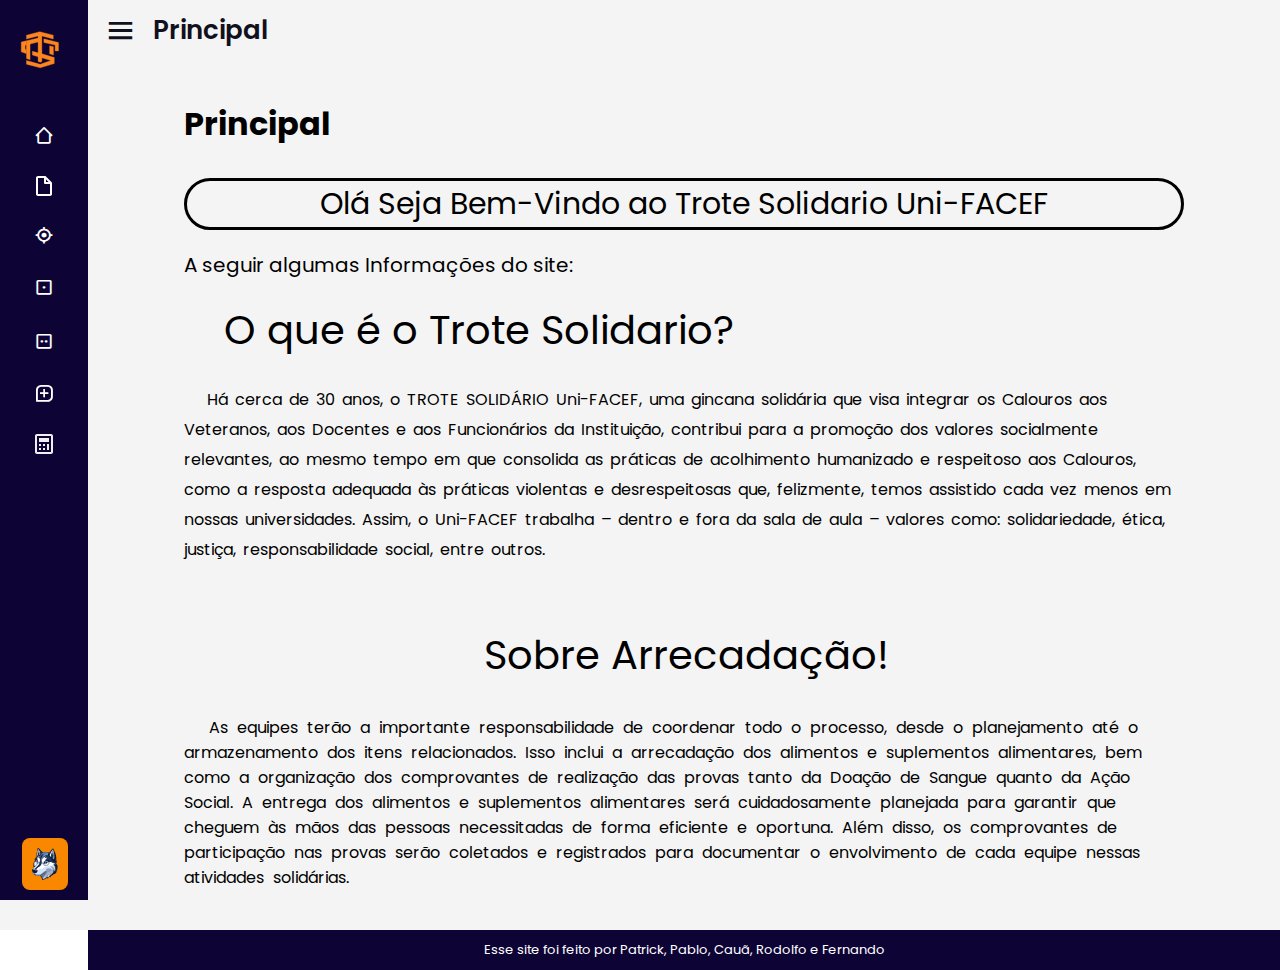
<file: html/etapa2/principal.html>
<!DOCTYPE html>
<html lang="pt-br">

  <head>
    <meta charset="UTF-8">
    <meta name="viewport" content="width=device-width, initial-scale=1.0">
    <link rel="stylesheet" href="/css/menustyle.css">
    <link rel="stylesheet" href="/css/index.css">
    <link rel="stylesheet" href="/css/principal.css">
    <link href='https://unpkg.com/boxicons@2.1.4/css/boxicons.min.css' rel='stylesheet'>
    <title>Trote Solidario</title>
  </head>

  <body>

    <div class="sidebar close">

        <div class="logo-details">
            <span class="image"><img src="/img/logo trote vect.svg" alt="Logo"></span>
            <span class="logo_name">Trote Solidário</span>
        </div>

        <ul class="nav-links">

            <li>
                <a href="principal.html">
                    <i class='bx bx-home-alt-2'></i>
                    <span class="link_name">Principal</span>
                </a>
                <ul class="sub-menu blank">
                    <li><a class="link_name" href="principal.html">Principal</a></li>
                </ul>
            </li>

            <li>
                <a href="../index.html">
                    <i><img src="[data-uri]"/></i>
                    <span class="link_name">Introdução</span>
                </a>
                <ul class="sub-menu blank">
                    <li><a class="link_name" href="../index.html">Introdução</a></li>
                </ul>
            </li>
            
            <li>
                <a href="../objetivo.html">
                    <i class='bx bx-target-lock'></i>
                    <span class="link_name">Objetivo</span>
                </a>
                <ul class="sub-menu blank">
                    <li><a class="link_name" href="../objetivo.html">Objetivo</a></li>
                </ul>
            </li>
            
            <li>
                <div class="icon-link">
                    <a href="../etapa1.html">
                        <i class='bx bx-dice-1'></i>
                        <span class="link_name">1ª Etapa</span>
                    </a>
                    <i class='bx bxs-chevron-down arrow'></i>
                </div>
                <ul class="sub-menu">
                    <li><a class="link_name" href="../etapa1.html">1ª Etapa</a></li>
                    <li><a href="../etapa1/equipes.html">Equipes</a></li>
                    <li><a href="../etapa1/alimentos.html">Alimentos</a></li>
                    <li><a href="../etapa1/adicionais.html">Adicionais</a></li>
                    <li><a href="../etapa1/doacao.html">Doação</a></li>
                </ul>
            </li>
            
            <li>
                <div class="icon-link">
                    <a href="../etapa2.html">
                        <i class='bx bx-dice-2' ></i>
                        <span class="link_name">2ª Etapa</span>
                    </a>
                    <i class='bx bxs-chevron-down arrow'></i>
                </div>
                <ul class="sub-menu">
                    <li><a class="link_name" href="../etapa2.html">2ª Etapa</a></li>
                    <li><a href="../etapa2/acaosocial.html">Ação Social</a></li>
                    <li><a href="../etapa2/noite.html">Noite do Encerramento</a></li>
                </ul>
            </li>
            
            <li>
                <a href="../obsfinais.html">
                    <i class='bx bx-message-square-add'></i>
                    <span class="link_name">Observações</span>
                </a>
                <ul class="sub-menu blank">
                    <li><a class="link_name" href="../obsfinais.html">Observações</a></li>
                </ul>
            </li>


            <li>
                <a href="../calculadora/calculadora.html">
                    <i><img src="[data-uri]"/></i>
                    <span class="link_name">Calculadora</span>
                </a>
                <ul class="sub-menu blank">
                    <li><a class="link_name" href="../calculadora/calculadora.html">Calculadora</a></li>
                </ul>
            </li>
        
        </ul>

        <ul class="nav-links close">

            <li>
                <a href="#">
                    <i class='bx bx-home-alt-2'></i>
                    <span class="link_name">Principal</span>
                </a>
                <ul class="sub-menu blank">
                    <li><a class="link_name" href="principal.html">Principal</a></li>
                </ul>
            </li>

            <li>
                <a href="#">
                    <i><img src="[data-uri]"/></i>
                    <span class="link_name">Introdução</span>
                </a>
                <ul class="sub-menu blank">
                    <li><a class="link_name" href="../index.html">Introdução</a></li>
                </ul>
            </li>
            
            <li>
                <a href="#">
                    <i class='bx bx-target-lock'></i>
                    <span class="link_name">Objetivo</span>
                </a>
                <ul class="sub-menu blank">
                    <li><a class="link_name" href="../objetivo.html">Objetivo</a></li>
                </ul>
            </li>
            
            <li>
                <div class="icon-link">
                    <a href="#">
                        <i class='bx bx-dice-1'></i>
                        <span class="link_name">1ª Etapa</span>
                    </a>
                    <i class='bx bxs-chevron-down arrow'></i>
                </div>
                <ul class="sub-menu">
                    <li><a class="link_name" href="../etapa1.html">1ª Etapa</a></li>
                    <li><a href="../etapa1/equipes.html">Equipes</a></li>
                    <li><a href="../etapa1/alimentos.html">Alimentos</a></li>
                    <li><a href="../etapa1/adicionais.html">Adicionais</a></li>
                    <li><a href="../etapa1/doacao.html">Doação</a></li>
                </ul>
            </li>
            
            <li>
                <div class="icon-link">
                    <a href="#">
                        <i class='bx bx-dice-2' ></i>
                        <span class="link_name">2ª Etapa</span>
                    </a>
                    <i class='bx bxs-chevron-down arrow'></i>
                </div>
                <ul class="sub-menu">
                    <li><a class="link_name" href="../etapa2.html">2ª Etapa</a></li>
                    <li><a href="../etapa2/acaosocial.html">Ação Social</a></li>
                    <li><a href="../etapa2/noite.html">Noite do Encerramento</a></li>
                </ul>
            </li>
            
            <li>
                <a href="#">
                    <i class='bx bx-message-square-add'></i>
                    <span class="link_name">Observações</span>
                </a>
                <ul class="sub-menu blank">
                    <li><a class="link_name" href="../obsfinais.html">Observações</a></li>
                </ul>
            </li>


            <li>
                <a href="#">
                    <i><img src="[data-uri]"/></i>
                    <span class="link_name">Calculadora</span>
                </a>
                <ul class="sub-menu blank">
                    <li><a class="link_name" href="../calculadora/calculadora.html">Calculadora</a></li>
                </ul>
            </li>
        
        </ul>

        <div class="profile-details">
            <div class="profile-content">
                <img src="/img/logotime.svg" alt="Logo Time">
            </div>
            <div class="name-job">
                <div class="profile_name">Equipe Alfa</div>
                <div class="job"></div>
            </div>
        </div>
    
    </div>

    <section class="home-section">
        <div class="home-content">
            <i class='bx bx-menu' ></i>
            <span class="text">Principal</span>
        </div>
    </section>

    

    <main class="conteudo">
        <div class="dimencao">
            <h1>Principal</h1>
            <div class="divpprinc">
            <p class="pprincipal">Olá Seja Bem-Vindo ao Trote Solidario Uni-FACEF</p>
            </div>

            <div>
                <p class="pdiv2"> A seguir algumas Informações do site: </p>
            </div>

            <div class="divtrote">
                <p class="ptrote">O que é o Trote Solidario?</p>
                    <br>
                 <p class="txtrote"> &emsp; Há cerca de 30 anos, o TROTE SOLIDÁRIO Uni-FACEF, uma gincana solidária que visa integrar os Calouros aos Veteranos, aos Docentes e aos Funcionários da Instituição, contribui para a promoção dos valores socialmente relevantes, ao mesmo tempo em que consolida as práticas de acolhimento humanizado e respeitoso aos Calouros, como a resposta adequada às práticas violentas e desrespeitosas que, felizmente, temos assistido cada vez menos em nossas universidades. Assim, o Uni-FACEF trabalha – dentro e fora da sala de aula – valores como: solidariedade, ética, justiça, responsabilidade social, entre outros. </p> 

                 <div class="divarrecadacao">
                    <p class="parrecadacao">Sobre Arrecadação!</p>
                    <div></div>
                    <p class="parrecadao2"> &emsp; As equipes terão a importante responsabilidade de coordenar todo o processo, desde o planejamento até o armazenamento dos itens relacionados. Isso inclui a arrecadação dos alimentos e suplementos alimentares, bem como a organização dos comprovantes de realização das provas tanto da Doação de Sangue quanto da Ação Social.
                     A entrega dos alimentos e suplementos alimentares será cuidadosamente planejada para garantir que cheguem às mãos das pessoas necessitadas de forma eficiente e oportuna. Além disso, os comprovantes de participação nas provas serão coletados e registrados para documentar o envolvimento de cada equipe nessas atividades solidárias.</p></div>
                 </div>
                
            </div>
        </div>
    </main>

    <footer>
        <span>Esse site foi feito por Patrick, Pablo, Cauã, Rodolfo e Fernando</span>
    </footer>

    <script src="../../js/menu.js"></script>

  </body>

</html>
</file>
<file: css/index.css>
@charset "UTF-8";
@import url('https://fonts.googleapis.com/css2?family=Poppins:wght@300;400;500;600;700&display=swap');

:root {
  --c1: #133FBA;
  --c2: #FA8700;
  --c3: #0d0435;
  --c4: #f4f4f4;

  --tran-02: all 0.2s ease;
  --tran-03: all 0.3s ease;
  --tran-04: all 0.4s ease;
  --tran-05: all 0.5s ease;
}

* {
  font-family: "Poppins", sans-serif;
  margin: 0;
  padding: 0;
  box-sizing: border-box;
}

footer{
  display: flex;
  position: relative;
  background-color: var(--c3);
  color: white;
  font-size: 13px;
  text-align: center;
  bottom: 0;
  left: 260px;
  width: calc(100% - 260px);
  height: 40px;
  align-items: center;
  align-content: center;
  transition: var(--tran-05);
  animation-duration: all 0.8s ease;
}

.sidebar.close ~ footer {
  left: 88px;
  width: calc(100% - 88px);
}
footer span{
margin: 0 auto;

}
.conteudo{
  display: flex;
  justify-content: center;
  padding: 60px 0 0 260px;
  background: #f4f4f4;
  transition: var(--tran-05);
  min-height: 100vh;
  

}

.sidebar.close ~ .conteudo {
  padding: 60px 0 0 88px;
}
.conteudo .dimencao{
  max-width: 1000px;
  margin: 40px
}

p{
  font-size: 16px;
}
</file>
<file: css/menustyle.css>
@charset "UTF-8";
@import url('https://fonts.googleapis.com/css2?family=Poppins:wght@300;400;500;600;700&display=swap');

:root {
  --c1: #133FBA;
  --c2: #FA8700;
  --c3: #0d0435;
  --c4: #e4e9f7;

  --tran-02: all 0.2s ease;
  --tran-03: all 0.3s ease;
  --tran-04: all 0.4s ease;
  --tran-05: all 0.5s ease;
}

* {
  font-family: "Poppins", sans-serif;
  margin: 0;
  padding: 0;
  box-sizing: border-box;
}

.sidebar{
  position: fixed;
  top: 0;
  left: 0;
  height: 100%;
  width: 260px;
  background: #0d0435;
  z-index: 100;
  transition: var(--tran-05);
  display: flex;
  flex-direction: column;
}

.sidebar.close{
  width: 88px;
}

.sidebar .logo-details{
  height: 60px;
  width: 100%;
  display: flex;
  align-items: center;
  margin-left: 10px;
  margin-top: 20px;
}

.sidebar .image{
  min-width: 60px;
  display: flex;
  align-items: center;
  justify-content: center;
}

.sidebar .logo-details img {
  height: 40px;
  cursor: pointer;
}

.sidebar .logo-details .logo_name{
  font-size: 22px;
  color: var(--c2);
  font-weight: 600;
  transition: var(--tran-03);
  transition-delay: 0.1s;
}

.sidebar.close .logo-details .logo_name{
  transition-delay: 0s;
  opacity: 0;
  pointer-events: none;
}

.sidebar .nav-links{
  height: 100%;
  padding: 30px 0 150px 0;
  overflow: auto;
}

.sidebar .nav-links.close{
  display: none;
  height: 100%;
  padding: 30px 0 150px 0;
  overflow: auto;
}

.sidebar.close .nav-links{
  display: none;
  overflow: visible;
}

.sidebar.close .nav-links.close{
  display: block;
  overflow: visible;
}

.sidebar .nav-links::-webkit-scrollbar{
  display: none;
}

.sidebar .nav-links li{
  position: relative;
  list-style: none;
  transition: var(--tran-04);
}

.sidebar .nav-links li:hover{
  background: var(--c3);
}

.sidebar .nav-links li .icon-link{
  display: flex;
  align-items: center;
  justify-content: space-between;
}

.sidebar.close .nav-links li .icon-link{
  display: block;
}

.sidebar .nav-links li i{
  height: 50px;
  min-width: 88px;
  text-align: center;
  line-height: 50px;
  color: #fff;
  font-size: 20px;
  cursor: pointer;
  transition: var(--tran-03);
}

.sidebar .nav-links li i img{
  /* margin-top: 13px;*/
  position: relative;
  top: 6px;
 }

.sidebar .nav-links li.showMenu i.arrow{
  transform: rotate(-180deg);
}

.sidebar.close .nav-links i.arrow{
  display: none;
}

.sidebar .nav-links li a{
  display: flex;
  align-items: center;
  text-decoration: none;
}

.sidebar .nav-links li a .link_name{
  font-size: 18px;
  font-weight: 400;
  color: #fff;
}

.sidebar.close .nav-links li a .link_name{
  opacity: 0;
  pointer-events: none;
}

.sidebar .nav-links li .sub-menu{
  padding: 6px 6px 14px 80px;
  margin-top: -10px;
  background: #0d0435;
  display: none;
}

.sidebar .nav-links li.showMenu .sub-menu{
  display: block;
}

.sidebar .nav-links li .sub-menu a{
  color: #fff;
  font-size: 15px;
  padding: 5px 0;
  white-space: nowrap;
  opacity: 0.6;
  transition: var(--tran-03);
}

.sidebar .nav-links li .sub-menu a:hover{
  opacity: 1;
}

.sidebar.close .nav-links li .sub-menu{
  position: absolute;
  left: 100%;
  top: -10px;
  margin-top: 0;
  padding: 10px 20px;
  border-radius: 0 8px 8px 0;
  opacity: 0;
  display: block;
  pointer-events: none;
  transition: 0s;
}

.sidebar.close .nav-links li:hover .sub-menu{
  top: 0;
  opacity: 1;
  pointer-events: auto;
  transition: var(--tran-04);
}

.sidebar .nav-links li .sub-menu .link_name{
  display: none;
}

.sidebar.close .nav-links li .sub-menu .link_name{
  display: none;
}

.sidebar.close .nav-links li .sub-menu .link_name{
  font-size: 18px;
  opacity: 1;
  display: block;
}

.sidebar .nav-links li .sub-menu.blank{
  opacity: 1;
  pointer-events: auto;
  padding: 3px 20px 6px 16px;
  opacity: 0;
  pointer-events: none;
}

.sidebar .nav-links li:hover .sub-menu.blank{
  top: 50%;
  transform: translateY(-50%);
}

.sidebar .profile-details{
  position: fixed;
  bottom: 0;
  width: 260px;
  display: flex;
  align-items: center;
  background: #0d0435;
  padding: 10px;
  transition: var(--tran-05);
}

.sidebar.close .profile-details{
  background: none;
  width: 88px;
}

.sidebar .profile-details .profile-content{
  display: flex;
  align-items: center;
}

.sidebar .profile-details img{
  height: 52px;
  object-fit: cover;
  border-radius: 8px;
  margin: 0 14px 0 12px;
  padding: 5px;
  background: var(--c2);
  transition: var(--tran-05);
}

.sidebar.close .profile-details img{
  padding: 10px;
}

.sidebar .profile-details .profile_name,
.sidebar .profile-details .job{
  color: #fff;
  font-size: 18px;
  font-weight: 500;
  white-space: nowrap;
  padding-left: 20px;
}

.sidebar.close .profile-details .profile_name,
.sidebar.close .profile-details .job{
  display: none;
}

.sidebar .profile-details .job{
  font-size: 12px;
}

.home-section{
  position: fixed;
  background: #f4f4f4;
  left: 260px;
  width: calc(100% - 260px);
  transition: var(--tran-05);
  
}

.sidebar.close ~ .home-section{
  left: 88px;
  width: calc(100% - 88px);
}

.home-section .home-content{
  height: 60px;
  display: flex;
  align-items: center;
  
}

.home-section .home-content .bx-menu,
.home-section .home-content .text{
  color: #11101d;
  font-size: 35px;
}

.home-section .home-content .bx-menu{
  margin: 0 15px;
  cursor: pointer;
}

.home-section .home-content .text{
  font-size: 26px;
  font-weight: 600;
}

@media (max-width: 480px) {
  h1 {
    color: red;
  }
  
  .sidebar {
    display: none;
  }

  .sidebar.close {
    display: block;
  }

  .home-section{
    left: 0px;
    width: calc(100%);
  }

  .conteudo{
    padding: 60px 0 0 0;
  } 
  
  footer{
    left: 0px;
    width: calc(100%);
  }
  
  footer span{
  margin: 0 auto;
  }
}
</file>
<file: css/introducao.css>
@charset "UTF-8";
*{
    margin: 0;
}
h1 {
    margin-bottom: 26px;
}
p{
    text-indent: 3em;
    margin: 16px 0;
}
ol{
    box-sizing: border-box;
    padding-left: 50px;
}
ol li{
    margin-bottom: 10px;
}
</file>
<file: css/etapa1.css>
@charset "UTF-8";

*{
    margin: 0;
}

h1 {
    margin-bottom: 26px;
}

.gincana{
    font-size: 18px;
    margin-top: 20px;
    padding-left: 40px;
    box-sizing: border-box;
}
</file>
<file: css/etapa2.css>
@charset "UTF-8";

*{
    margin: 0;
}

h1 {
    margin-bottom: 26px;
}

.int{
    font-size: 18px;
    margin-top: 20px;
    padding-left: 40px;
    box-sizing: border-box;
}
</file>
<file: css/objetivos.css>
@charset "UTF-8";
*{
    margin: 0;
}
h1 {
    margin-bottom: 26px;
}
p{
    text-indent: 3em;
    margin: 16px 0;
}
table{
    border: 2px solid black;
    margin: 20px auto;
    border-collapse: collapse;
    max-width: 600px;
}
table td{
    padding: 7px;
    border: 2px solid black;
}
table ul{
    padding-left: 40px;
    box-sizing: border-box;
}
.etapa{
    align-items: start;
    border: 0;
    border-bottom: 2px solid black;

}
.etapa strong{
  height: 20px;
}
.list{
    width: 450px;
}
</file>
<file: css/obsfinais.css>
@charset "UTF-8";

h1 {
  margin-bottom: 26px;
}
a {
  color: black;
  text-decoration: none;
}

.obs {
  box-sizing: border-box;
  padding-left: 50px;
  margin-bottom: 20px;
}

.obs li{
  margin-top: 10px;
}

.c1 {
  text-align: center;
  margin-top: 50px;
}

.a1 {
  display: flex;
  justify-content: center;
  margin-bottom: 50px;
}
</file>
<file: css/tb1.css>
@charset "UTF-8";
* {
    margin: 0;
    padding: 0;
}
table{
    border: 2px solid black;
    border-collapse: collapse;
}
table ul{
    list-style: none;
    padding: 0;
}
table ul li {
    margin-top: 10px;
}
table > thead{
    background-color: rgb(21, 21, 119);
    color: white;
}
table th{
    border: 2px solid black;
}
table td{
    padding: 7px;
    border: 2px solid black;
}
.alunos{
    width: 89px;
    text-align: center;
}
.padrinhos{
    text-align: center;
}
td#amarela{
    background-color: rgb(240, 240, 53);
    width: 200px;
    text-align: center;
}
td#laranja{
    background-color: rgb(243, 186, 80);
    text-align: center;
}
td#roxa{
    background-color: rgb(153, 43, 153);
    text-align: center;
}
td#verde{
    background-color: rgb(65, 155, 65);
    text-align: center;
}
td#vermelho{
    background-color: rgb(212, 74, 74);
    text-align: center;
}
.recado{
    font-size: 12px;
    margin-top: -20px;
    max-width: 800px;
    margin: -20px auto 20px auto;
}
.tabela1{
    text-align: center;
    margin-top: 50px;
    margin-bottom: -20px;
}
.curso{
    text-align: center;
    max-width: 1200px;
}
.recado2{
    text-indent: 0;
    font-size: 12px;
    max-width: 500px;
    margin: -20px auto 20px auto;
}
</file>
<file: css/calculadora.css>
.bloco1{
    background-color: hsl(240, 23%, 61%);
    border-radius: 30px;
    padding-left: 30px;
    padding-right: 30px;
    padding-top: 30px;
    padding-bottom: 30px;
    box-shadow: 5px black;
    height: auto;
    color: white;
}

.form-div{
    font-family: 'Segoe UI', Tahoma, Geneva, Verdana, sans-serif;
}

input[type="number"]{
    width: 700px;
    border-radius: 30px;
    justify-content: center;
    display: block;
    padding: 2px 2px 2px 10px;
    margin: 10px 0;
}

h2{
    padding-bottom: 20px;
    padding-top: 20px;
    font-family: 'Gill Sans', 'Gill Sans MT', Calibri, 'Trebuchet MS', sans-serif;
}
.button{
    text-align: center;
}
</file>
<file: css/adicionais.css>
.pAdicionais1{
    padding-top: 20px;
    padding-bottom: 10px;
    text-align: center;
}

.p2Adicionais p{
    padding-top: 30px;
    word-spacing: 4px;
}

.divuladc{
    background-color: hwb(210 51% 14%);
    margin-left: 20px;
    padding-left: 60px;
    width: 600px;
    padding-top: 30px;
    padding-bottom: 30px;
    margin: 0 auto;
    text-align: left
    
}
</file>
<file: css/alimentos.css>
@charset "UTF-8";
*{
    margin: 0;
}
h1 {
    margin-bottom: 26px;
}
p{
    text-indent: 3em;
    margin: 16px 0;
}
.inf{
    border: 1px solid black;
    padding: 5px;
    background-color: rgb(185, 205, 235);
}
.inf p{
    text-indent: 0;
}
.inf ul{
    padding-left: 40px;
}
.inf span{
    font-size: 1.7em;
}
.recado{
    font-size: 12px;
    text-indent: 0;
}
.tabela3{
    text-align: center;
    margin-top: 50px;
    margin-bottom: -20px;
}
table{
    border: 2px solid black;
    margin: 20px auto;
    border-collapse: collapse;
}
table ul{
    list-style: none;
    padding: 0;
}
table > thead{
    background-color: rgb(21, 21, 119);
    color: white;
}
table th{
    border: 2px solid black;
}
table td{
    padding: 7px;
    border: 2px solid black;
}
td#amarela{
    background-color: rgb(240, 240, 53);
    width: 200px;
    text-align: center;
}
td#laranja{
    background-color: rgb(243, 186, 80);
    text-align: center;
}
td#roxa{
    background-color: rgb(153, 43, 153);
    text-align: center;
}
td#verde{
    background-color: rgb(65, 155, 65);
    text-align: center;
}
td#vermelho{
    background-color: rgb(212, 74, 74);
    text-align: center;
}
.recado2{
    text-indent: 0;
    font-size: 12px;
    max-width: 700px;
    margin: -20px auto 20px auto;
    
}
table#tabela2{
    border: 2px solid rgb(196, 196, 196);
    box-sizing: border-box;
    margin-top: 60px;
}
table#tabela2 th{
    border: 2px solid rgb(196, 196, 196);
    background-color: rgb(212, 222, 255);
    color: black;
    font-size: 18px;
    padding: 5px;
    width: 710px;

}
table#tabela2 td{
    border: 2px solid rgb(196, 196, 196);
    background-color: rgb(212, 222, 255);


}
table#tabela2 ul{
    list-style: circle;
    padding-left: 40px;
}

table#tl3os{
    text-align: center;
}
table#tl3os th{
    padding: 5px;
}
</file>
<file: css/doacao.css>
.pDoação{
    font-weight: bold;
    padding-top: 20px;
}


.Divpdoacao{
    padding-top: 20px;
    padding-bottom: 20px;
    word-spacing: 3px;
}

.p2Doacao{
    padding-top: 20px;
    padding-bottom: 20px;
    word-spacing: 3px;  
}

.Divuldoacao{
    background-color: hwb(210 51% 14%);
    padding-top: 20px;
    padding-left: 40px;
    padding-bottom: 30px;
    text-align: left;
    width: 600px;
    margin: 0 auto;
    border: 3px dotted black;
}

.divimportul{
    background-color: #4fa876;
    padding-left: 30px;
    width: 700px;
    margin: 0 auto;
    border: 3px dotted black;
    
}

.divimportul h4{
    padding-top: 20px;
}

.ulimport{
    padding-top: 10px;
    padding-bottom: 10px;
}
</file>
<file: css/esquipes.css>
@charset "UTF-8";
h1 {
    margin-bottom: 26px;
}
p{
    text-align: justify;
    text-indent: 3em;
    margin: 16px 0;
    
}
.tb1 {
    display: flex;
    justify-content: center;
    height: 500.6px;
    width: 673.725px;
    margin: 20px auto;
}
table{
    border: 2px solid black;
    margin: 20px auto;
    border-collapse: collapse;
}
table ul{
    list-style: none;
    padding: 0;
}
table > thead{
    background-color: rgb(21, 21, 119);
    color: white;
}
table th{
    border: 2px solid black;
}
table td{
    padding: 7px;
    border: 2px solid black;
}
.alunos{
    width: 89px;
    text-align: center;
}
.padrinhos{
    text-align: center;
}
td#amarela{
    background-color: rgb(240, 240, 53);
    width: 200px;
    text-align: center;
}
td#laranja{
    background-color: rgb(243, 186, 80);
    text-align: center;
}
td#roxa{
    background-color: rgb(153, 43, 153);
    text-align: center;
}
td#verde{
    background-color: rgb(65, 155, 65);
    text-align: center;
}
td#vermelho{
    background-color: rgb(212, 74, 74);
    text-align: center;
}
.recado{
    font-size: 12px;
    margin-top: -20px;
    max-width: 800px;
    margin: -20px auto 20px auto;
}
.tabela1{
    text-align: center;
    margin-top: 50px;
    margin-bottom: -20px;
}
.curso{
    padding-right: 70px;
    max-width: 1200px;
}
.recado2{
    text-indent: 0;
    font-size: 12px;
    max-width: 500px;
    margin: -20px auto 20px auto;
}

@media (max-width: 800px) {
    .tb1 {
        height: 700.6px;
        width: 590.725px;
    }
}

@media (max-width: 700px) {
    .tb1 {
        height: 940.6px;
        width: 500.725px;
    }
}

@media (max-width: 600px) {
    .tb1 {
        width: 400px;
    }
}

@media (max-width: 480px) {
    .tb1 {
        width: 250px;
    }
}
</file>
<file: css/noite.css>
@charset "UTF-8";

:root {
  --c1: #133FBA;
  --c2: #FA8700;
  --c3: #1274ba;
  --c4: #e4e9f7;

  --tran-02: all 0.2s ease;
  --tran-03: all 0.3s ease;
  --tran-04: all 0.4s ease;
  --tran-05: all 0.5s ease;
}

*{
    margin: 0;
}

h1 {
    margin-bottom: 26px;
}

h2 {
    margin: 26px 0;
}

p{
    margin: 16px 0;
}

.ref {
  display: flex;
  flex-direction: column;
}

.noite {
    box-sizing: border-box;
    padding-left: 50px;
    margin-bottom: 20px;
}

.noite li{
    margin-top: 10px;
}

/*test*/
</file>
<file: css/principal.css>
.pprincipal{
    font-size: 30px;
    border-radius: 30px;
    border: 3px solid black;
    width: 1000px;
    text-align: center;
    box-shadow: 4px gray;
    margin-top: 30px;
}

.pdiv2{
    padding-top: 20px;
    font-size: 20px;
}

.ptrote{
    margin-top: 20px;
    font-size: 40px;
    padding-left: 40px;
}

.txtrote{
    word-spacing: 3px;
    line-height: 30px;
}

.divarrecadacao{
    float: center;
    margin-top: 60px;
}

.parrecadacao{
    margin-top: 20px;
    font-size: 40px;
    padding-left: 300px;
}

.parrecadao2{
    padding-top: 30px;
    word-spacing: 5px;
}

.divcalculadora{
    margin-top: 60px;
    padding-left: 40px;
}

.pcalculadora{
    font-size: 40px;
}

.pcalculadora2{
    word-spacing: 4px;
}
</file>
<file: css/acaosocial.css>
@charset "UTF-8";

:root {
  --c1: #133FBA;
  --c2: #FA8700;
  --c3: #1274ba;
  --c4: #e4e9f7;

  --tran-02: all 0.2s ease;
  --tran-03: all 0.3s ease;
  --tran-04: all 0.4s ease;
  --tran-05: all 0.5s ease;
}

*{
    margin: 0;
}

h1 {
    margin-bottom: 26px;
}



p{
    text-indent: 1em;
    margin: 16px 0;
}

.acao{
    box-sizing: border-box;
    padding-left: 50px;
    margin-bottom: 20px;
}

.acao2 {
    box-sizing: border-box;
    padding-left: 30px;
    margin-bottom: 20px;
}

.acao li{
    margin-top: 10px;
}

h2 {
  color: var(--c1);
  font-size: 20px;
}
</file>
